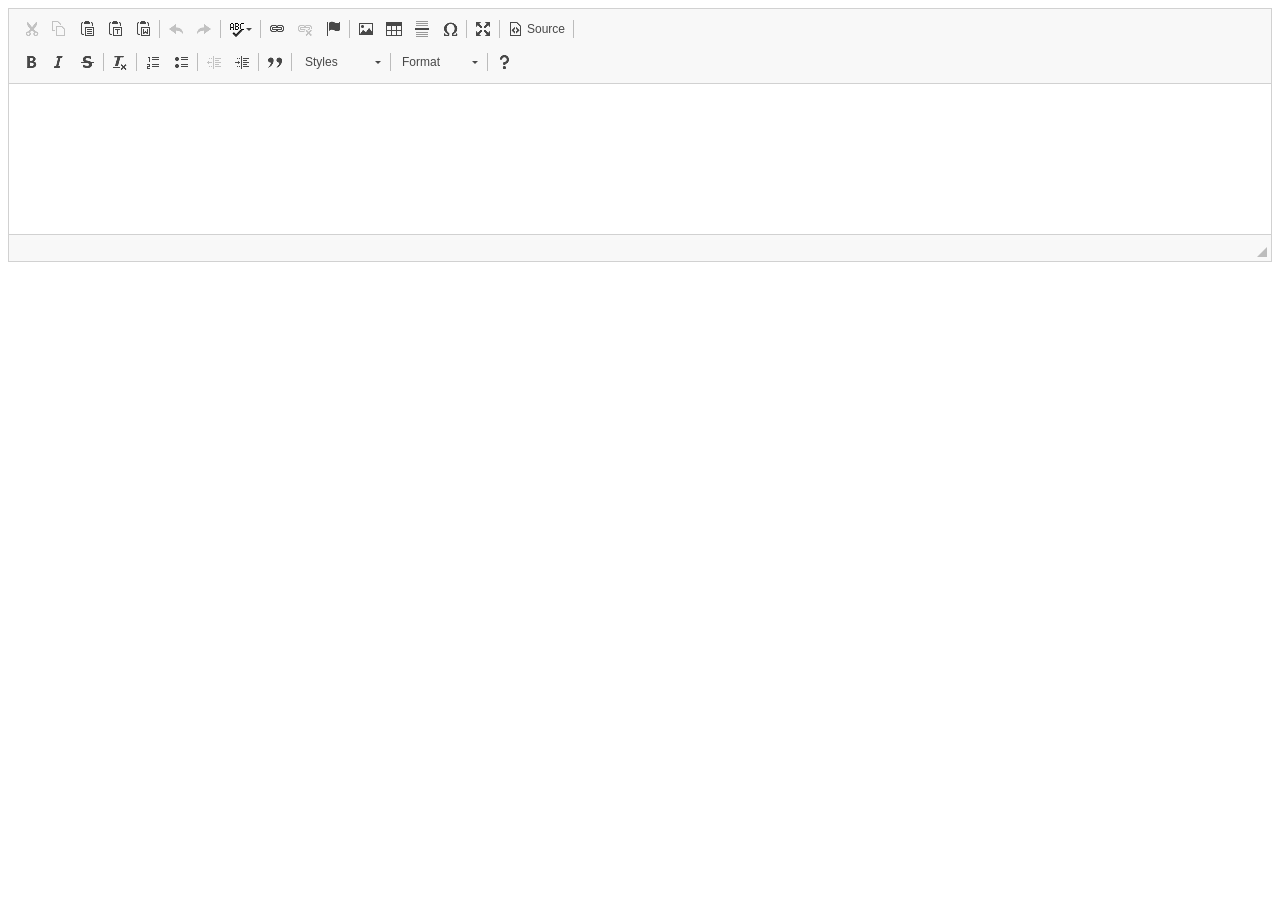
<file: ckeditor/samples/index.html>
<!DOCTYPE html>
<!--
Copyright (c) 2003-2018, CKSource - Frederico Knabben. All rights reserved.
For licensing, see LICENSE.md or https://ckeditor.com/legal/ckeditor-oss-license
-->
<html>
<head>
	<meta charset="utf-8">
	<title>CKEditor Sample</title>
	<script src="../ckeditor.js"></script>
	<script src="js/sample.js"></script>
	
</head>
<body>



<main>
	
	<div class="adjoined-bottom">
		<div class="grid-container">
			<div class="grid-width-100">
				<textarea id="editor">
					
                                </textarea>
			</div>
		</div>
	</div>

	
</main>

<script>
	initSample();
</script>

</body>
</html>
</file>
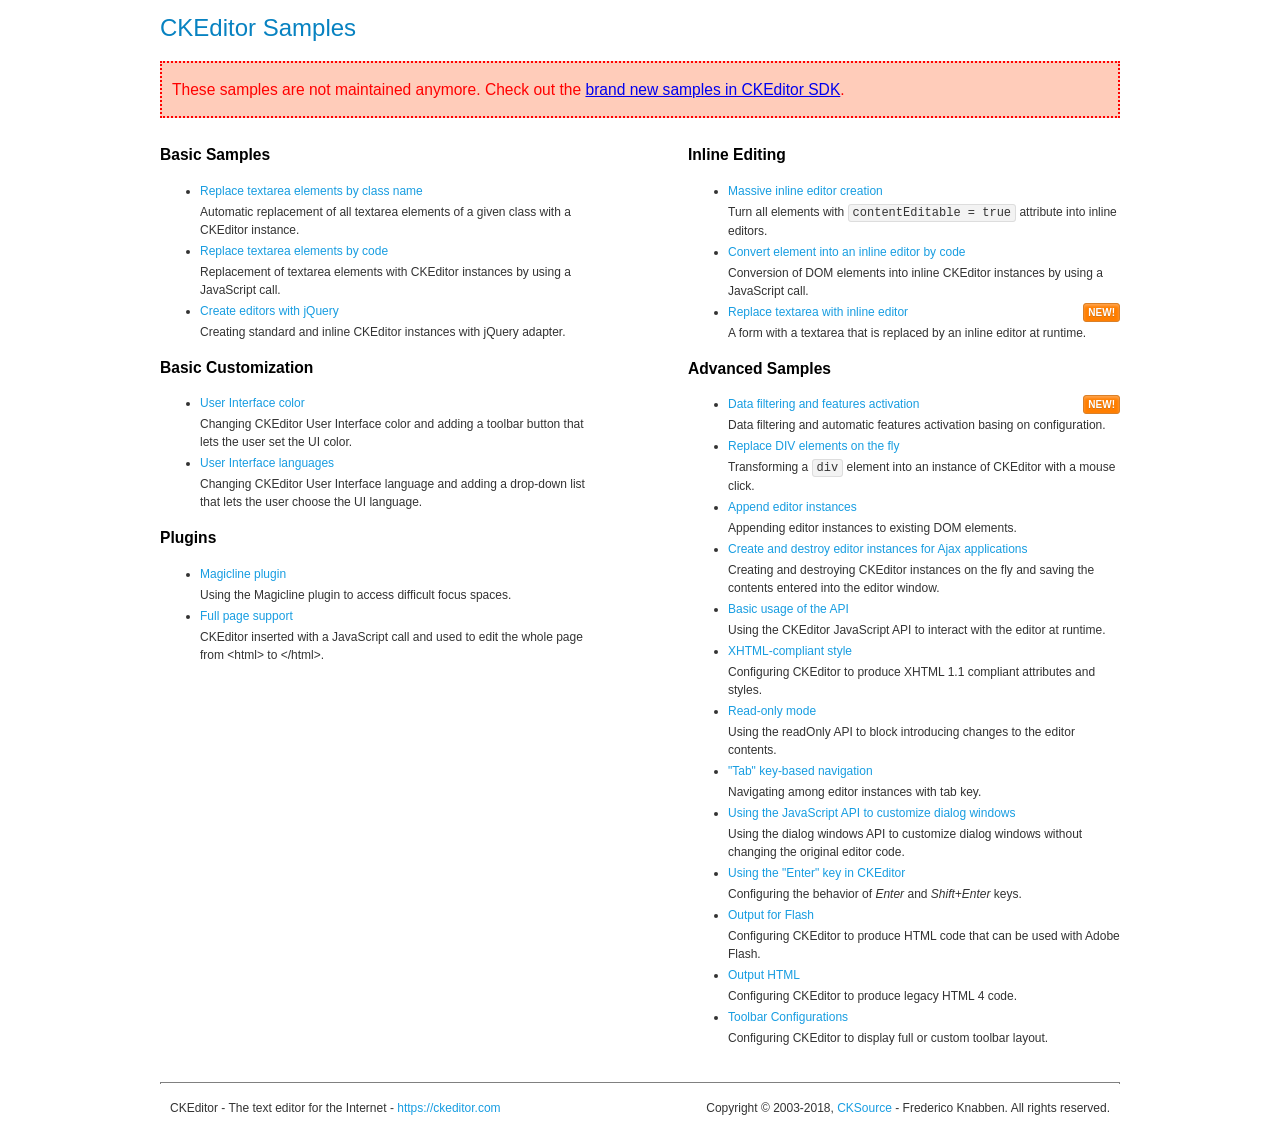
<file: ckeditor/samples/old/index.html>
<!DOCTYPE html>
<!--
Copyright (c) 2003-2018, CKSource - Frederico Knabben. All rights reserved.
For licensing, see LICENSE.md or https://ckeditor.com/legal/ckeditor-oss-license
-->
<html>
<head>
	<meta charset="utf-8">
	<title>CKEditor Samples</title>
	<link rel="stylesheet" href="sample.css">
</head>
<body>
	<h1 class="samples">
		CKEditor Samples
	</h1>
	<div class="warning deprecated">
		These samples are not maintained anymore. Check out the <a href="https://sdk.ckeditor.com/">brand new samples in CKEditor SDK</a>.
	</div>
	<div class="twoColumns">
		<div class="twoColumnsLeft">
			<h2 class="samples">
				Basic Samples
			</h2>
			<dl class="samples">
				<dt><a class="samples" href="replacebyclass.html">Replace textarea elements by class name</a></dt>
				<dd>Automatic replacement of all textarea elements of a given class with a CKEditor instance.</dd>

				<dt><a class="samples" href="replacebycode.html">Replace textarea elements by code</a></dt>
				<dd>Replacement of textarea elements with CKEditor instances by using a JavaScript call.</dd>

				<dt><a class="samples" href="jquery.html">Create editors with jQuery</a></dt>
				<dd>Creating standard and inline CKEditor instances with jQuery adapter.</dd>
			</dl>

			<h2 class="samples">
				Basic Customization
			</h2>
			<dl class="samples">
				<dt><a class="samples" href="uicolor.html">User Interface color</a></dt>
				<dd>Changing CKEditor User Interface color and adding a toolbar button that lets the user set the UI color.</dd>

				<dt><a class="samples" href="uilanguages.html">User Interface languages</a></dt>
				<dd>Changing CKEditor User Interface language and adding a drop-down list that lets the user choose the UI language.</dd>
			</dl>


			<h2 class="samples">Plugins</h2>
<dl class="samples">
<dt><a class="samples" href="magicline/magicline.html">Magicline plugin</a></dt>
<dd>Using the Magicline plugin to access difficult focus spaces.</dd>

<dt><a class="samples" href="wysiwygarea/fullpage.html">Full page support</a></dt>
<dd>CKEditor inserted with a JavaScript call and used to edit the whole page from &lt;html&gt; to &lt;/html&gt;.</dd>
</dl>
		</div>
		<div class="twoColumnsRight">
			<h2 class="samples">
				Inline Editing
			</h2>
			<dl class="samples">
				<dt><a class="samples" href="inlineall.html">Massive inline editor creation</a></dt>
				<dd>Turn all elements with <code>contentEditable = true</code> attribute into inline editors.</dd>

				<dt><a class="samples" href="inlinebycode.html">Convert element into an inline editor by code</a></dt>
				<dd>Conversion of DOM elements into inline CKEditor instances by using a JavaScript call.</dd>

				<dt><a class="samples" href="inlinetextarea.html">Replace textarea with inline editor</a> <span class="new">New!</span></dt>
				<dd>A form with a textarea that is replaced by an inline editor at runtime.</dd>

				
			</dl>

			<h2 class="samples">
				Advanced Samples
			</h2>
			<dl class="samples">
				<dt><a class="samples" href="datafiltering.html">Data filtering and features activation</a> <span class="new">New!</span></dt>
				<dd>Data filtering and automatic features activation basing on configuration.</dd>

				<dt><a class="samples" href="divreplace.html">Replace DIV elements on the fly</a></dt>
				<dd>Transforming a <code>div</code> element into an instance of CKEditor with a mouse click.</dd>

				<dt><a class="samples" href="appendto.html">Append editor instances</a></dt>
				<dd>Appending editor instances to existing DOM elements.</dd>

				<dt><a class="samples" href="ajax.html">Create and destroy editor instances for Ajax applications</a></dt>
				<dd>Creating and destroying CKEditor instances on the fly and saving the contents entered into the editor window.</dd>

				<dt><a class="samples" href="api.html">Basic usage of the API</a></dt>
				<dd>Using the CKEditor JavaScript API to interact with the editor at runtime.</dd>

				<dt><a class="samples" href="xhtmlstyle.html">XHTML-compliant style</a></dt>
				<dd>Configuring CKEditor to produce XHTML 1.1 compliant attributes and styles.</dd>

				<dt><a class="samples" href="readonly.html">Read-only mode</a></dt>
				<dd>Using the readOnly API to block introducing changes to the editor contents.</dd>

				<dt><a class="samples" href="tabindex.html">"Tab" key-based navigation</a></dt>
				<dd>Navigating among editor instances with tab key.</dd>


				
<dt><a class="samples" href="dialog/dialog.html">Using the JavaScript API to customize dialog windows</a></dt>
<dd>Using the dialog windows API to customize dialog windows without changing the original editor code.</dd>

<dt><a class="samples" href="enterkey/enterkey.html">Using the &quot;Enter&quot; key in CKEditor</a></dt>
<dd>Configuring the behavior of <em>Enter</em> and <em>Shift+Enter</em> keys.</dd>

<dt><a class="samples" href="htmlwriter/outputforflash.html">Output for Flash</a></dt>
<dd>Configuring CKEditor to produce HTML code that can be used with Adobe Flash.</dd>

<dt><a class="samples" href="htmlwriter/outputhtml.html">Output HTML</a></dt>
<dd>Configuring CKEditor to produce legacy HTML 4 code.</dd>

<dt><a class="samples" href="toolbar/toolbar.html">Toolbar Configurations</a></dt>
<dd>Configuring CKEditor to display full or custom toolbar layout.</dd>

			</dl>
		</div>
	</div>
	<div id="footer">
		<hr>
		<p>
			CKEditor - The text editor for the Internet - <a class="samples" href="https://ckeditor.com/">https://ckeditor.com</a>
		</p>
		<p id="copy">
			Copyright &copy; 2003-2018, <a class="samples" href="https://cksource.com/">CKSource</a> - Frederico Knabben. All rights reserved.
		</p>
	</div>
</body>
</html>
</file>
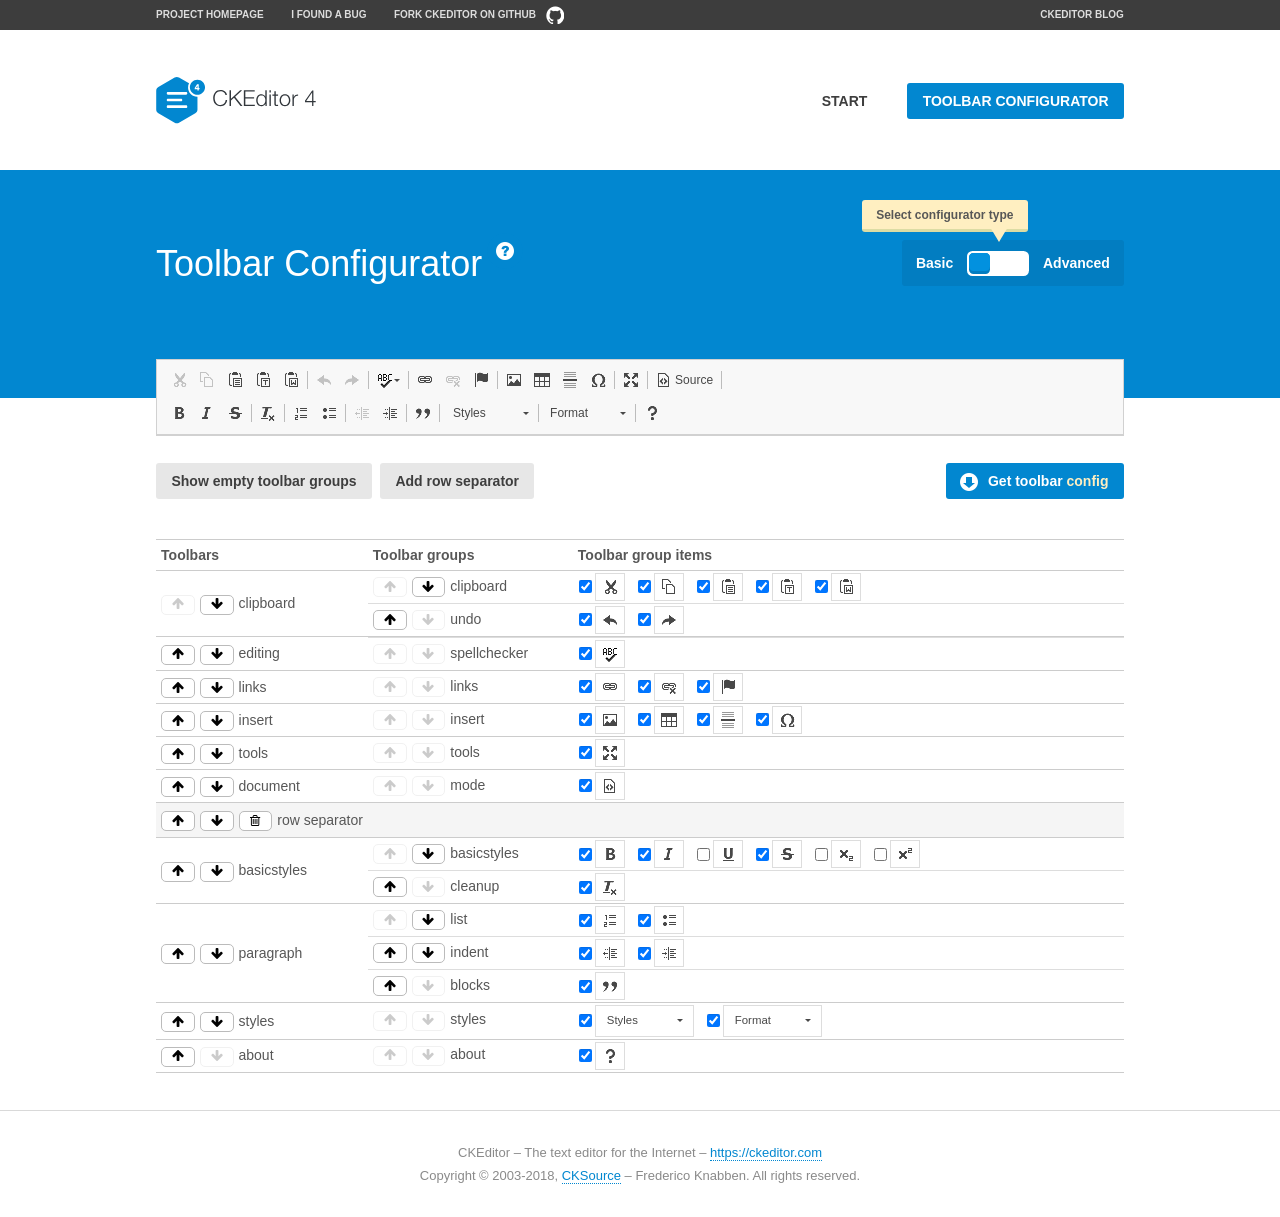
<file: ckeditor/samples/toolbarconfigurator/index.html>
<!DOCTYPE html>
<!--
Copyright (c) 2003-2018, CKSource - Frederico Knabben. All rights reserved.
For licensing, see LICENSE.md or https://ckeditor.com/legal/ckeditor-oss-license
-->
<!--[if IE 8]><html class="ie8"><![endif]-->
<!--[if gt IE 8]><html><![endif]-->
<!--[if !IE]><!--><html><!--<![endif]-->
<head>
	<meta charset="utf-8">
	<title>Toolbar Configurator</title>
	<script src="../../ckeditor.js"></script>
	<script>
		if ( CKEDITOR.env.ie && CKEDITOR.env.version < 9 )
			CKEDITOR.tools.enableHtml5Elements( document );
	</script>
	<link rel="stylesheet" href="lib/codemirror/codemirror.css">
	<link rel="stylesheet" href="lib/codemirror/show-hint.css">
	<link rel="stylesheet" href="lib/codemirror/neo.css">
	<link rel="stylesheet" href="css/fontello.css">
	<link rel="stylesheet" href="../css/samples.css">
</head>
<body id="toolbar">

<nav class="navigation-a">
	<div class="grid-container">
		<ul class="navigation-a-left grid-width-70">
			<li><a href="https://ckeditor.com/ckeditor-4/">Project Homepage</a></li>
			<li><a href="https://github.com/ckeditor/ckeditor-dev/issues">I found a bug</a></li>
			<li><a href="http://github.com/ckeditor/ckeditor-dev" class="icon-pos-right icon-navigation-a-github">Fork CKEditor on GitHub</a></li>
		</ul>
		<ul class="navigation-a-right grid-width-30">
			<li><a href="https://ckeditor.com/blog/">CKEditor Blog</a></li>
		</ul>
	</div>
</nav>

<header class="header-a">
	<div class="grid-container">
		<h1 class="header-a-logo grid-width-30">
			<a href="../index.html"><img src="../img/logo.svg" onerror="this.src='../img/logo.png'; this.onerror=null;" alt="CKEditor Logo"></a>
		</h1>
		<nav class="navigation-b grid-width-70">
			<ul>
				<li><a href="../index.html"  class="button-a">Start</a></li>
				<li><a href="index.html"  class="button-a button-a-background">Toolbar configurator</a></li>
			</ul>
		</nav>
	</div>
</header>

<main>
	<div class="adjoined-top">
		<div class="grid-container">
			<div class="content grid-width-100">
				<div class="grid-container-nested">
					<h1 class="grid-width-60">
						Toolbar Configurator
						<a href="#help-content" type="button" title="Configurator help" id="help" class="button-a button-a-background button-a-no-text icon-pos-left icon-question-mark">Help</a>
					</h1>

					<div class="grid-width-40 grid-switch-magic">
						<div class="switch">
							<span class="balloon-a balloon-a-se">Select configurator type</span>
							<input type="radio" name="radio" data-num="1" id="radio-basic" />
							<input type="radio" name="radio" data-num="2" id="radio-advanced" />
							<label data-for="1" for="radio-basic">Basic</label>
							<span class="switch-inner">
								<span class="handler"></span>
							</span>
							<label data-for="2" for="radio-advanced">Advanced</label>
						</div>
					</div>
				</div>
			</div>
		</div>
	</div>
	<div class="adjoined-bottom">
		<div class="grid-container">
			<div class="grid-width-100">
				<div class="editors-container">
					<div id="editor-basic"></div>
					<div id="editor-advanced"></div>
				</div>
			</div>
		</div>
	</div>

	<div class="grid-container configurator">
		<div class="content grid-width-100">
			<div class="configurator">
				<div>
					<div id="toolbarModifierWrapper"></div>
				</div>
			</div>
		</div>
	</div>

	<div id="help-content">
		<div class="grid-container">
			<div class="grid-width-100">
				<h2>What Am I Doing Here?</h2>

				<div class="grid-container grid-container-nested">
					<div class="basic">
						<div class="grid-width-50">
							<p>Arrange <a href="https://docs.ckeditor.com/ckeditor4/docs/#!/api/CKEDITOR.config-cfg-toolbarGroups">toolbar groups</a>, toggle <a href="https://docs.ckeditor.com/ckeditor4/docs/#!/api/CKEDITOR.config-cfg-removeButtons">button visibility</a> according to your needs and get your toolbar configuration.</p>
							<p>You can replace the content of the <a href="../../config.js"><code>config.js</code></a> file with the generated configuration. If you already set some configuration options you will need to merge both configurations.</p>
						</div>
						<div class="grid-width-50">
							<p>Read more about different ways of <a href="https://docs.ckeditor.com/ckeditor4/docs/#!/guide/dev_configuration">setting configuration</a> and do not forget about <strong>clearing browser cache</strong>.</p>
							<p>Arranging toolbar groups is the recommended way of configuring the toolbar, but if you need more freedom you can use the <a href="#advanced">advanced configurator</a>.</p>
						</div>
					</div>
					<div class="advanced" style="display: none;">
						<div class="grid-width-50">
							<p>With this code editor you can edit your <a href="https://docs.ckeditor.com/ckeditor4/docs/#!/api/CKEDITOR.config-cfg-toolbar">toolbar configuration</a> live.</p>
							<p>You can replace the content of the <a href="../../config.js"><code>config.js</code></a> file with the generated configuration. If you already set some configuration options you will need to merge both configurations.</p>
						</div>
						<div class="grid-width-50">
							<p>Read more about different ways of <a href="https://docs.ckeditor.com/ckeditor4/docs/#!/guide/dev_configuration">setting configuration</a> and do not forget about <strong>clearing browser cache</strong>.</p>
						</div>
					</div>
				</div>

				<p class="grid-container grid-container-nested">
					<button type="button" class="help-content-close grid-width-100 button-a button-a-background">Got it. Let's play!</button>
				</p>
			</div>
		</div>
	</div>
</main>

<footer class="footer-a grid-container">
	<p class="grid-width-100">
		CKEditor &ndash; The text editor for the Internet &ndash; <a class="samples" href="https://ckeditor.com/">https://ckeditor.com</a>
	</p>
	<p class="grid-width-100" id="copy">
		Copyright &copy; 2003-2018, <a class="samples" href="https://cksource.com/">CKSource</a> &ndash; Frederico Knabben. All rights reserved.
	</p>
</footer>

<script src="lib/codemirror/codemirror.js"></script>
<script src="lib/codemirror/javascript.js"></script>
<script src="lib/codemirror/show-hint.js"></script>

<script src="js/fulltoolbareditor.js"></script>
<script src="js/abstracttoolbarmodifier.js"></script>
<script src="js/toolbarmodifier.js"></script>
<script src="js/toolbartextmodifier.js"></script>
<script src="../js/sf.js"></script>

<script>
	( function() {
		'use strict';

		var mode = ( window.location.hash.substr( 1 ) === 'advanced' ) ? 'advanced' : 'basic',
			configuratorSection = CKEDITOR.document.findOne( 'main > .grid-container.configurator' ),
			basicInstruction = CKEDITOR.document.findOne( '#help-content .basic' ),
			advancedInstruction = CKEDITOR.document.findOne( '#help-content .advanced' ),

			// Configurator mode switcher.
			modeSwitchBasic = CKEDITOR.document.getById( 'radio-basic' ),
			modeSwitchAdvanced = CKEDITOR.document.getById( 'radio-advanced' );

		// Initial setup
		function updateSwitcher() {
			if ( mode === 'advanced' ) {
				modeSwitchAdvanced.$.checked = true;
			} else {
				modeSwitchBasic.$.checked = true;
			}
		}

		updateSwitcher();

		CKEDITOR.document.getWindow().on( 'hashchange', function( e ) {
			var hash = window.location.hash.substr( 1 );
			if ( !( hash === 'advanced' || hash === 'basic' ) ) {
				return;
			}
			mode = hash;
			onToolbarsDone( mode );
		} );

		CKEDITOR.document.getWindow().on( 'resize', function() {
			updateToolbar( ( mode === 'basic' ? toolbarModifier : toolbarTextModifier )[ 'editorInstance' ] );
		} );

		function onRefresh( modifier ) {
			modifier = modifier || this;

			if ( mode === 'basic' && modifier instanceof ToolbarConfigurator.ToolbarTextModifier ) {
				return;
			}

			// CodeMirror container becomes visible, so we need to refresh and to avoid rendering problems.
			if ( mode === 'advanced' && modifier instanceof ToolbarConfigurator.ToolbarTextModifier ) {
				modifier.codeContainer.refresh();
			}

			updateToolbar( modifier.editorInstance );
		}

		function updateToolbar( editor ) {
			var editorContainer = editor.container;

			// Not always editor is loaded.
			if ( !editorContainer ) {
				return;
			}

			var displayStyle = editorContainer.getStyle( 'display' );

			editorContainer.setStyle( 'display', 'block' );

			var newHeight = editorContainer.getSize( 'height' );

			var newMarginTop = parseInt( editorContainer.getComputedStyle( 'margin-top' ), 10 );
			newMarginTop = ( isNaN( newMarginTop ) ? 0 : Number( newMarginTop ) );

			var newMarginBottom = parseInt( editorContainer.getComputedStyle( 'margin-bottom' ), 10 );
			newMarginBottom = ( isNaN( newMarginBottom ) ? 0 : Number( newMarginBottom ) );

			var result = newHeight + newMarginTop + newMarginBottom;

			editorContainer.setStyle( 'display', displayStyle );

			editor.container.getAscendant( 'div' ).setStyle( 'height', result + 'px' );
		}

		var toolbarModifier = new ToolbarConfigurator.ToolbarModifier( 'editor-basic' );

		var done = 0;
		toolbarModifier.init( onToolbarInit );
		toolbarModifier.onRefresh = onRefresh;

		CKEDITOR.document.getById( 'toolbarModifierWrapper' ).append( toolbarModifier.mainContainer );

		var toolbarTextModifier = new ToolbarConfigurator.ToolbarTextModifier( 'editor-advanced' );
		toolbarTextModifier.init( onToolbarInit );
		toolbarTextModifier.onRefresh = onRefresh;

		function onToolbarInit() {
			if ( ++done === 2 ) {
				onToolbarsDone();

				positionSticky.watch( CKEDITOR.document.findOne( '.toolbar' ), function() {
					return mode === 'advanced';
				} );
			}
		}

		function onToolbarsDone() {
			if ( mode === 'basic' ) {
				toggleModeBasic( false );
			} else {
				toggleModeAdvanced( false );
			}

			updateSwitcher();

			setTimeout( function() {
				CKEDITOR.document.findOne( '.editors-container' ).addClass( 'active' );
				CKEDITOR.document.findOne( '#toolbarModifierWrapper' ).addClass( 'active' );
			}, 200 );
		}

		CKEDITOR.document.getById( 'toolbarModifierWrapper' ).append( toolbarTextModifier.mainContainer );

		function toogleModeSwitch( onElement, offElement, onModifier, offModifier ) {
			onElement.addClass( 'fancy-button-active' );
			offElement.removeClass( 'fancy-button-active' );

			onModifier.showUI();
			offModifier.hideUI();
		}

		function toggleModeBasic( callOnRefresh ) {
			callOnRefresh = ( callOnRefresh !== false );
			mode = 'basic';
			window.location.hash = '#basic';
			toogleModeSwitch( modeSwitchBasic, modeSwitchAdvanced, toolbarModifier, toolbarTextModifier );

			configuratorSection.removeClass( 'freed-width' );
			basicInstruction.show();
			advancedInstruction.hide();

			callOnRefresh && onRefresh( toolbarModifier );
		}

		function toggleModeAdvanced( callOnRefresh ) {
			callOnRefresh = ( callOnRefresh !== false );
			mode = 'advanced';
			window.location.hash = '#advanced';
			toogleModeSwitch( modeSwitchAdvanced, modeSwitchBasic, toolbarTextModifier, toolbarModifier );

			configuratorSection.addClass( 'freed-width' );
			advancedInstruction.show();
			basicInstruction.hide();

			callOnRefresh && onRefresh( toolbarTextModifier );
		}

		modeSwitchBasic.on( 'click', toggleModeBasic );
		modeSwitchAdvanced.on( 'click', toggleModeAdvanced );

		//
		// Position:sticky for the toolbar.
		//

		// Will make elements behave like they were styled with position:sticky.
		var positionSticky = {
			// Store object: {
			// 		element: CKEDITOR.dom.element, // Element which will float.
			// 		placeholder: CKEDITOR.dom.element, // Placeholder which is place to prevent page bounce.
			// 		isFixed: boolean // Whether element float now.
			// }
			watched: [],

			active: [],

			staticContainer: null,

			init: function() {
				var element = CKEDITOR.dom.element.createFromHtml(
					'<div class="staticContainer">' +
						'<div class="grid-container" >' +
							'<div class="grid-width-100">' +
								'<div class="inner"></div>' +
							'</div>' +
						'</div>' +
					'</div>' );

				this.staticContainer = element.findOne( '.inner' );

				CKEDITOR.document.getBody().append( element );
			},

			watch: function( element, preventFunc ) {
				this.watched.push( {
					element: element,
					placeholder: new CKEDITOR.dom.element( 'div' ),
					isFixed: false,
					preventFunc: preventFunc
				} );
			},

			checkAll: function() {
				for ( var i = 0; i < this.watched.length; i++ ) {
					this.check( this.watched[ i ] );
				}
			},

			check: function( element ) {
				var isFixed = element.isFixed;
				var shouldBeFixed = this.shouldBeFixed( element );

				// Nothing to be done.
				if ( isFixed === shouldBeFixed ) {
					return;
				}

				var placeholder = element.placeholder;

				if ( isFixed ) {
					// Unfixing.

					element.element.insertBefore( placeholder );
					placeholder.remove();

					element.element.removeStyle( 'margin' );

					this.active.splice( CKEDITOR.tools.indexOf( this.active, element ), 1 );

				} else {
					// Fixing.
					placeholder.setStyle( 'width', element.element.getSize( 'width' ) + 'px' );
					placeholder.setStyle( 'height', element.element.getSize( 'height' ) + 'px' );
					placeholder.setStyle( 'margin-bottom', element.element.getComputedStyle( 'margin-bottom' ) );
					placeholder.setStyle( 'display', element.element.getComputedStyle( 'display' ) );
					placeholder.insertAfter( element.element );

					this.staticContainer.append( element.element );

					this.active.push( element );
				}

				element.isFixed = !element.isFixed;
			},

			shouldBeFixed: function( element ) {
				if ( element.preventFunc && element.preventFunc() ) {
					return false;
				}

				// If element is already fixed we are checking it's placeholder.
				var related = ( element.isFixed ? element.placeholder : element.element ),
					clientRect = related.$.getBoundingClientRect(),
					staticHeight = this.staticContainer.getSize('height' ),
					elemHeight = element.element.getSize( 'height' );

				if ( element.isFixed ) {
					return ( clientRect.top + elemHeight < staticHeight );
				} else {
					return ( clientRect.top < staticHeight );
				}
			}
		};

		positionSticky.init();

		CKEDITOR.document.getWindow().on( 'scroll',
			new CKEDITOR.tools.eventsBuffer( 100, positionSticky.checkAll, positionSticky ).input
		);

		// Make the toolbar sticky.
		positionSticky.watch( CKEDITOR.document.findOne( '.editors-container' ) );

		// Help button and help-content.
		( function() {
			var helpButton = CKEDITOR.document.getById( 'help' ),
				helpContent = CKEDITOR.document.getById( 'help-content' );

			// Don't show help button on IE8 because it's unsupported by Pico Modal.
			if ( CKEDITOR.env.ie && CKEDITOR.env.version == 8 ) {
				helpButton.hide();
			} else {
				// Display help modal when the button is clicked.
				helpButton.on( 'click', function( evt ) {
					SF.modal( {
						// Clone modal content from DOM.
						content: helpContent.getHtml(),

						afterCreate: function( modal ) {
							// Enable modal content button to close the modal.
							new CKEDITOR.dom.element( modal.modalElem() ).findOne( '.help-content-close' ).once( 'click', modal.close );
						}
					} ).show();
				} );
			}
		} )();
	} )();
</script>
</body>
</html>
</file>
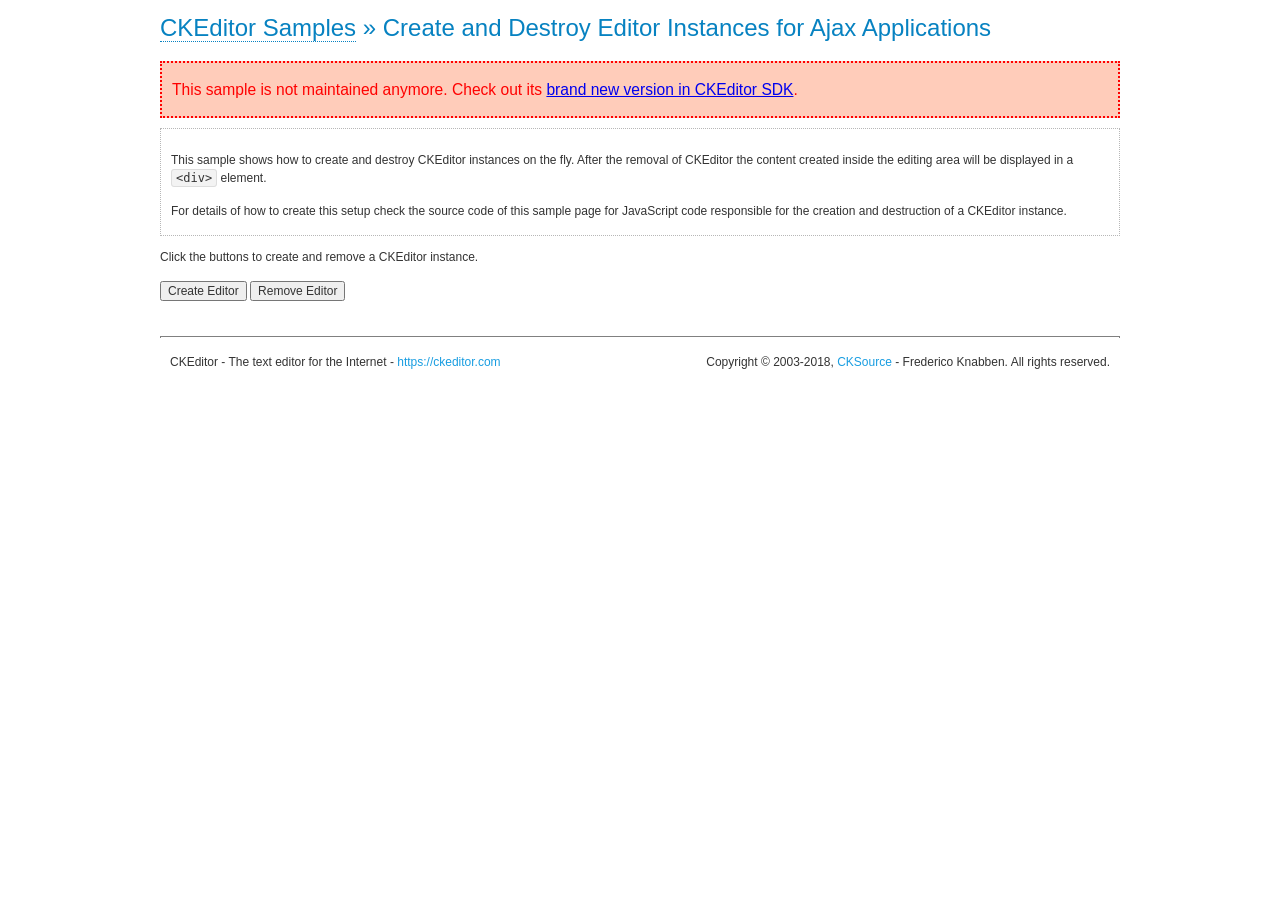
<file: ckeditor/samples/old/ajax.html>
<!DOCTYPE html>
<!--
Copyright (c) 2003-2018, CKSource - Frederico Knabben. All rights reserved.
For licensing, see LICENSE.md or https://ckeditor.com/legal/ckeditor-oss-license
-->
<html>
<head>
	<meta charset="utf-8">
	<title>Ajax &mdash; CKEditor Sample</title>
	<script src="../../ckeditor.js"></script>
	<link rel="stylesheet" href="sample.css">
	<script>

		var editor, html = '';

		function createEditor() {
			if ( editor )
				return;

			// Create a new editor inside the <div id="editor">, setting its value to html
			var config = {};
			editor = CKEDITOR.appendTo( 'editor', config, html );
		}

		function removeEditor() {
			if ( !editor )
				return;

			// Retrieve the editor contents. In an Ajax application, this data would be
			// sent to the server or used in any other way.
			document.getElementById( 'editorcontents' ).innerHTML = html = editor.getData();
			document.getElementById( 'contents' ).style.display = '';

			// Destroy the editor.
			editor.destroy();
			editor = null;
		}

	</script>
</head>
<body>
	<h1 class="samples">
		<a href="index.html">CKEditor Samples</a> &raquo; Create and Destroy Editor Instances for Ajax Applications
	</h1>
	<div class="warning deprecated">
		This sample is not maintained anymore. Check out its <a href="https://sdk.ckeditor.com/samples/saveajax.html">brand new version in CKEditor SDK</a>.
	</div>
	<div class="description">
		<p>
			This sample shows how to create and destroy CKEditor instances on the fly. After the removal of CKEditor the content created inside the editing
			area will be displayed in a <code>&lt;div&gt;</code> element.
		</p>
		<p>
			For details of how to create this setup check the source code of this sample page
			for JavaScript code responsible for the creation and destruction of a CKEditor instance.
		</p>
	</div>
	<p>Click the buttons to create and remove a CKEditor instance.</p>
	<p>
		<input onclick="createEditor();" type="button" value="Create Editor">
		<input onclick="removeEditor();" type="button" value="Remove Editor">
	</p>
	<!-- This div will hold the editor. -->
	<div id="editor">
	</div>
	<div id="contents" style="display: none">
		<p>
			Edited Contents:
		</p>
		<!-- This div will be used to display the editor contents. -->
		<div id="editorcontents">
		</div>
	</div>
	<div id="footer">
		<hr>
		<p>
			CKEditor - The text editor for the Internet - <a class="samples" href="https://ckeditor.com/">https://ckeditor.com</a>
		</p>
		<p id="copy">
			Copyright &copy; 2003-2018, <a class="samples" href="https://cksource.com/">CKSource</a> - Frederico
			Knabben. All rights reserved.
		</p>
	</div>
</body>
</html>
</file>
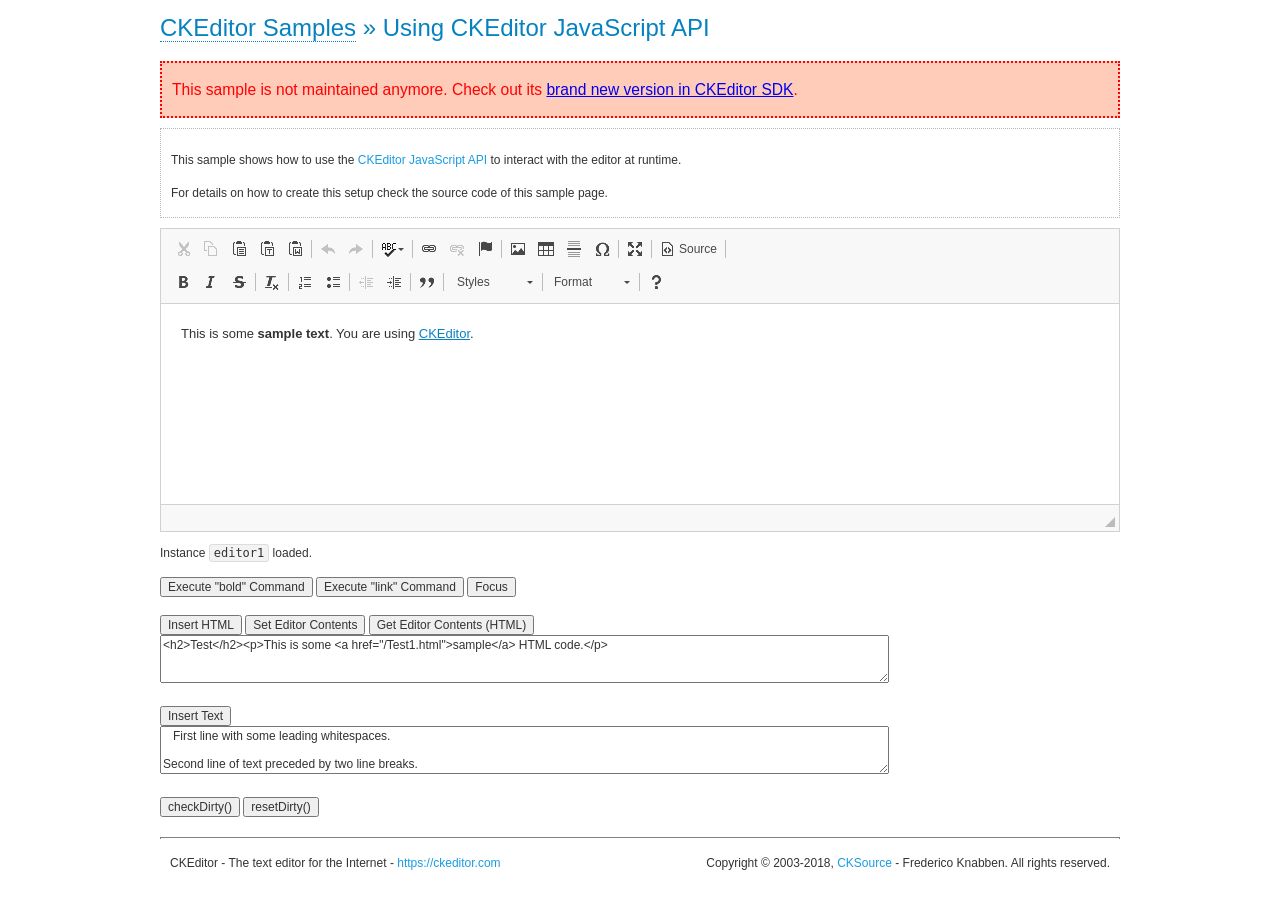
<file: ckeditor/samples/old/api.html>
<!DOCTYPE html>
<!--
Copyright (c) 2003-2018, CKSource - Frederico Knabben. All rights reserved.
For licensing, see LICENSE.md or https://ckeditor.com/legal/ckeditor-oss-license
-->
<html>
<head>
	<meta charset="utf-8">
	<title>API Usage &mdash; CKEditor Sample</title>
	<script src="../../ckeditor.js"></script>
	<link href="sample.css" rel="stylesheet">
	<script>

// The instanceReady event is fired, when an instance of CKEditor has finished
// its initialization.
CKEDITOR.on( 'instanceReady', function( ev ) {
	// Show the editor name and description in the browser status bar.
	document.getElementById( 'eMessage' ).innerHTML = 'Instance <code>' + ev.editor.name + '<\/code> loaded.';

	// Show this sample buttons.
	document.getElementById( 'eButtons' ).style.display = 'block';
});

function InsertHTML() {
	// Get the editor instance that we want to interact with.
	var editor = CKEDITOR.instances.editor1;
	var value = document.getElementById( 'htmlArea' ).value;

	// Check the active editing mode.
	if ( editor.mode == 'wysiwyg' )
	{
		// Insert HTML code.
		// https://docs.ckeditor.com/ckeditor4/docs/#!/api/CKEDITOR.editor-method-insertHtml
		editor.insertHtml( value );
	}
	else
		alert( 'You must be in WYSIWYG mode!' );
}

function InsertText() {
	// Get the editor instance that we want to interact with.
	var editor = CKEDITOR.instances.editor1;
	var value = document.getElementById( 'txtArea' ).value;

	// Check the active editing mode.
	if ( editor.mode == 'wysiwyg' )
	{
		// Insert as plain text.
		// https://docs.ckeditor.com/ckeditor4/docs/#!/api/CKEDITOR.editor-method-insertText
		editor.insertText( value );
	}
	else
		alert( 'You must be in WYSIWYG mode!' );
}

function SetContents() {
	// Get the editor instance that we want to interact with.
	var editor = CKEDITOR.instances.editor1;
	var value = document.getElementById( 'htmlArea' ).value;

	// Set editor contents (replace current contents).
	// https://docs.ckeditor.com/ckeditor4/docs/#!/api/CKEDITOR.editor-method-setData
	editor.setData( value );
}

function GetContents() {
	// Get the editor instance that you want to interact with.
	var editor = CKEDITOR.instances.editor1;

	// Get editor contents
	// https://docs.ckeditor.com/ckeditor4/docs/#!/api/CKEDITOR.editor-method-getData
	alert( editor.getData() );
}

function ExecuteCommand( commandName ) {
	// Get the editor instance that we want to interact with.
	var editor = CKEDITOR.instances.editor1;

	// Check the active editing mode.
	if ( editor.mode == 'wysiwyg' )
	{
		// Execute the command.
		// https://docs.ckeditor.com/ckeditor4/docs/#!/api/CKEDITOR.editor-method-execCommand
		editor.execCommand( commandName );
	}
	else
		alert( 'You must be in WYSIWYG mode!' );
}

function CheckDirty() {
	// Get the editor instance that we want to interact with.
	var editor = CKEDITOR.instances.editor1;
	// Checks whether the current editor contents present changes when compared
	// to the contents loaded into the editor at startup
	// https://docs.ckeditor.com/ckeditor4/docs/#!/api/CKEDITOR.editor-method-checkDirty
	alert( editor.checkDirty() );
}

function ResetDirty() {
	// Get the editor instance that we want to interact with.
	var editor = CKEDITOR.instances.editor1;
	// Resets the "dirty state" of the editor (see CheckDirty())
	// https://docs.ckeditor.com/ckeditor4/docs/#!/api/CKEDITOR.editor-method-resetDirty
	editor.resetDirty();
	alert( 'The "IsDirty" status has been reset' );
}

function Focus() {
	CKEDITOR.instances.editor1.focus();
}

function onFocus() {
	document.getElementById( 'eMessage' ).innerHTML = '<b>' + this.name + ' is focused </b>';
}

function onBlur() {
	document.getElementById( 'eMessage' ).innerHTML = this.name + ' lost focus';
}

	</script>

</head>
<body>
	<h1 class="samples">
		<a href="index.html">CKEditor Samples</a> &raquo; Using CKEditor JavaScript API
	</h1>
	<div class="warning deprecated">
		This sample is not maintained anymore. Check out its <a href="https://sdk.ckeditor.com/samples/api.html">brand new version in CKEditor SDK</a>.
	</div>
	<div class="description">
	<p>
		This sample shows how to use the
		<a class="samples" href="https://docs.ckeditor.com/ckeditor4/docs/#!/api/CKEDITOR.editor">CKEditor JavaScript API</a>
		to interact with the editor at runtime.
	</p>
	<p>
		For details on how to create this setup check the source code of this sample page.
	</p>
	</div>

	<!-- This <div> holds alert messages to be display in the sample page. -->
	<div id="alerts">
		<noscript>
			<p>
				<strong>CKEditor requires JavaScript to run</strong>. In a browser with no JavaScript
				support, like yours, you should still see the contents (HTML data) and you should
				be able to edit it normally, without a rich editor interface.
			</p>
		</noscript>
	</div>
	<form action="../../../samples/sample_posteddata.php" method="post">
		<textarea cols="100" id="editor1" name="editor1" rows="10">&lt;p&gt;This is some &lt;strong&gt;sample text&lt;/strong&gt;. You are using &lt;a href="https://ckeditor.com/"&gt;CKEditor&lt;/a&gt;.&lt;/p&gt;</textarea>

		<script>
			// Replace the <textarea id="editor1"> with an CKEditor instance.
			CKEDITOR.replace( 'editor1', {
				on: {
					focus: onFocus,
					blur: onBlur,

					// Check for availability of corresponding plugins.
					pluginsLoaded: function( evt ) {
						var doc = CKEDITOR.document, ed = evt.editor;
						if ( !ed.getCommand( 'bold' ) )
							doc.getById( 'exec-bold' ).hide();
						if ( !ed.getCommand( 'link' ) )
							doc.getById( 'exec-link' ).hide();
					}
				}
			});
		</script>

		<p id="eMessage">
		</p>

		<div id="eButtons" style="display: none">
			<input id="exec-bold" onclick="ExecuteCommand('bold');" type="button" value="Execute &quot;bold&quot; Command">
			<input id="exec-link" onclick="ExecuteCommand('link');" type="button" value="Execute &quot;link&quot; Command">
			<input onclick="Focus();" type="button" value="Focus">
			<br><br>
			<input onclick="InsertHTML();" type="button" value="Insert HTML">
			<input onclick="SetContents();" type="button" value="Set Editor Contents">
			<input onclick="GetContents();" type="button" value="Get Editor Contents (HTML)">
			<br>
			<textarea cols="100" id="htmlArea" rows="3">&lt;h2&gt;Test&lt;/h2&gt;&lt;p&gt;This is some &lt;a href="/Test1.html"&gt;sample&lt;/a&gt; HTML code.&lt;/p&gt;</textarea>
			<br>
			<br>
			<input onclick="InsertText();" type="button" value="Insert Text">
			<br>
			<textarea cols="100" id="txtArea" rows="3">   First line with some leading whitespaces.

Second line of text preceded by two line breaks.</textarea>
			<br>
			<br>
			<input onclick="CheckDirty();" type="button" value="checkDirty()">
			<input onclick="ResetDirty();" type="button" value="resetDirty()">
		</div>
	</form>
	<div id="footer">
		<hr>
		<p>
			CKEditor - The text editor for the Internet - <a class="samples" href="https://ckeditor.com/">https://ckeditor.com</a>
		</p>
		<p id="copy">
			Copyright &copy; 2003-2018, <a class="samples" href="https://cksource.com/">CKSource</a> - Frederico
			Knabben. All rights reserved.
		</p>
	</div>
</body>
</html>
</file>
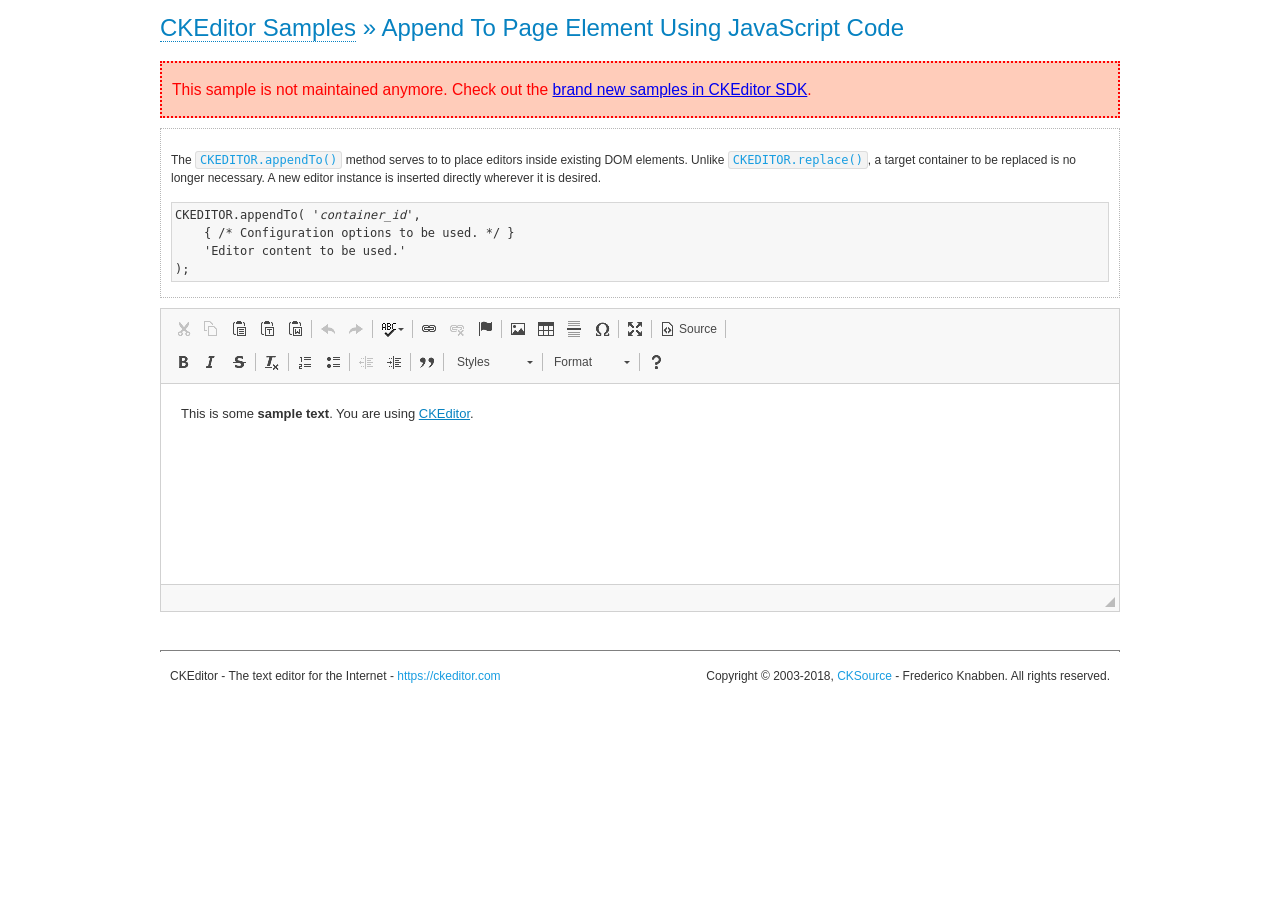
<file: ckeditor/samples/old/appendto.html>
<!DOCTYPE html>
<!--
Copyright (c) 2003-2018, CKSource - Frederico Knabben. All rights reserved.
For licensing, see LICENSE.md or https://ckeditor.com/legal/ckeditor-oss-license
-->
<html>
<head>
	<meta charset="utf-8">
	<title>Append To Page Element Using JavaScript Code &mdash; CKEditor Sample</title>
	<script src="../../ckeditor.js"></script>
	<link rel="stylesheet" href="sample.css">
</head>
<body>
	<h1 class="samples">
		<a href="index.html">CKEditor Samples</a> &raquo; Append To Page Element Using JavaScript Code
	</h1>
	<div class="warning deprecated">
		This sample is not maintained anymore. Check out the <a href="https://sdk.ckeditor.com/">brand new samples in CKEditor SDK</a>.
	</div>
	<div id="section1">
		<div class="description">
			<p>
				The <code><a class="samples" href="https://docs.ckeditor.com/ckeditor4/docs/#!/api/CKEDITOR-method-appendTo">CKEDITOR.appendTo()</a></code> method serves to to place editors inside existing DOM elements. Unlike <code><a class="samples" href="https://docs.ckeditor.com/ckeditor4/docs/#!/api/CKEDITOR-method-replace">CKEDITOR.replace()</a></code>,
				a target container to be replaced is no longer necessary. A new editor
				instance is inserted directly wherever it is desired.
			</p>
<pre class="samples">CKEDITOR.appendTo( '<em>container_id</em>',
	{ /* Configuration options to be used. */ }
	'Editor content to be used.'
);</pre>
		</div>
		<script>

			// This call can be placed at any point after the
			// DOM element to append CKEditor to or inside the <head><script>
			// in a window.onload event handler.

			// Append a CKEditor instance using the default configuration and the
			// provided content to the <div> element of ID "section1".
			CKEDITOR.appendTo( 'section1',
				null,
				'<p>This is some <strong>sample text</strong>. You are using <a href="https://ckeditor.com/">CKEditor</a>.</p>'
			);

		</script>
	</div>
	<br>
	<div id="footer">
		<hr>
		<p>
			CKEditor - The text editor for the Internet - <a class="samples" href="https://ckeditor.com/">https://ckeditor.com</a>
		</p>
		<p id="copy">
			Copyright &copy; 2003-2018, <a class="samples" href="https://cksource.com/">CKSource</a> - Frederico
			Knabben. All rights reserved.
		</p>
	</div>
</body>
</html>
</file>
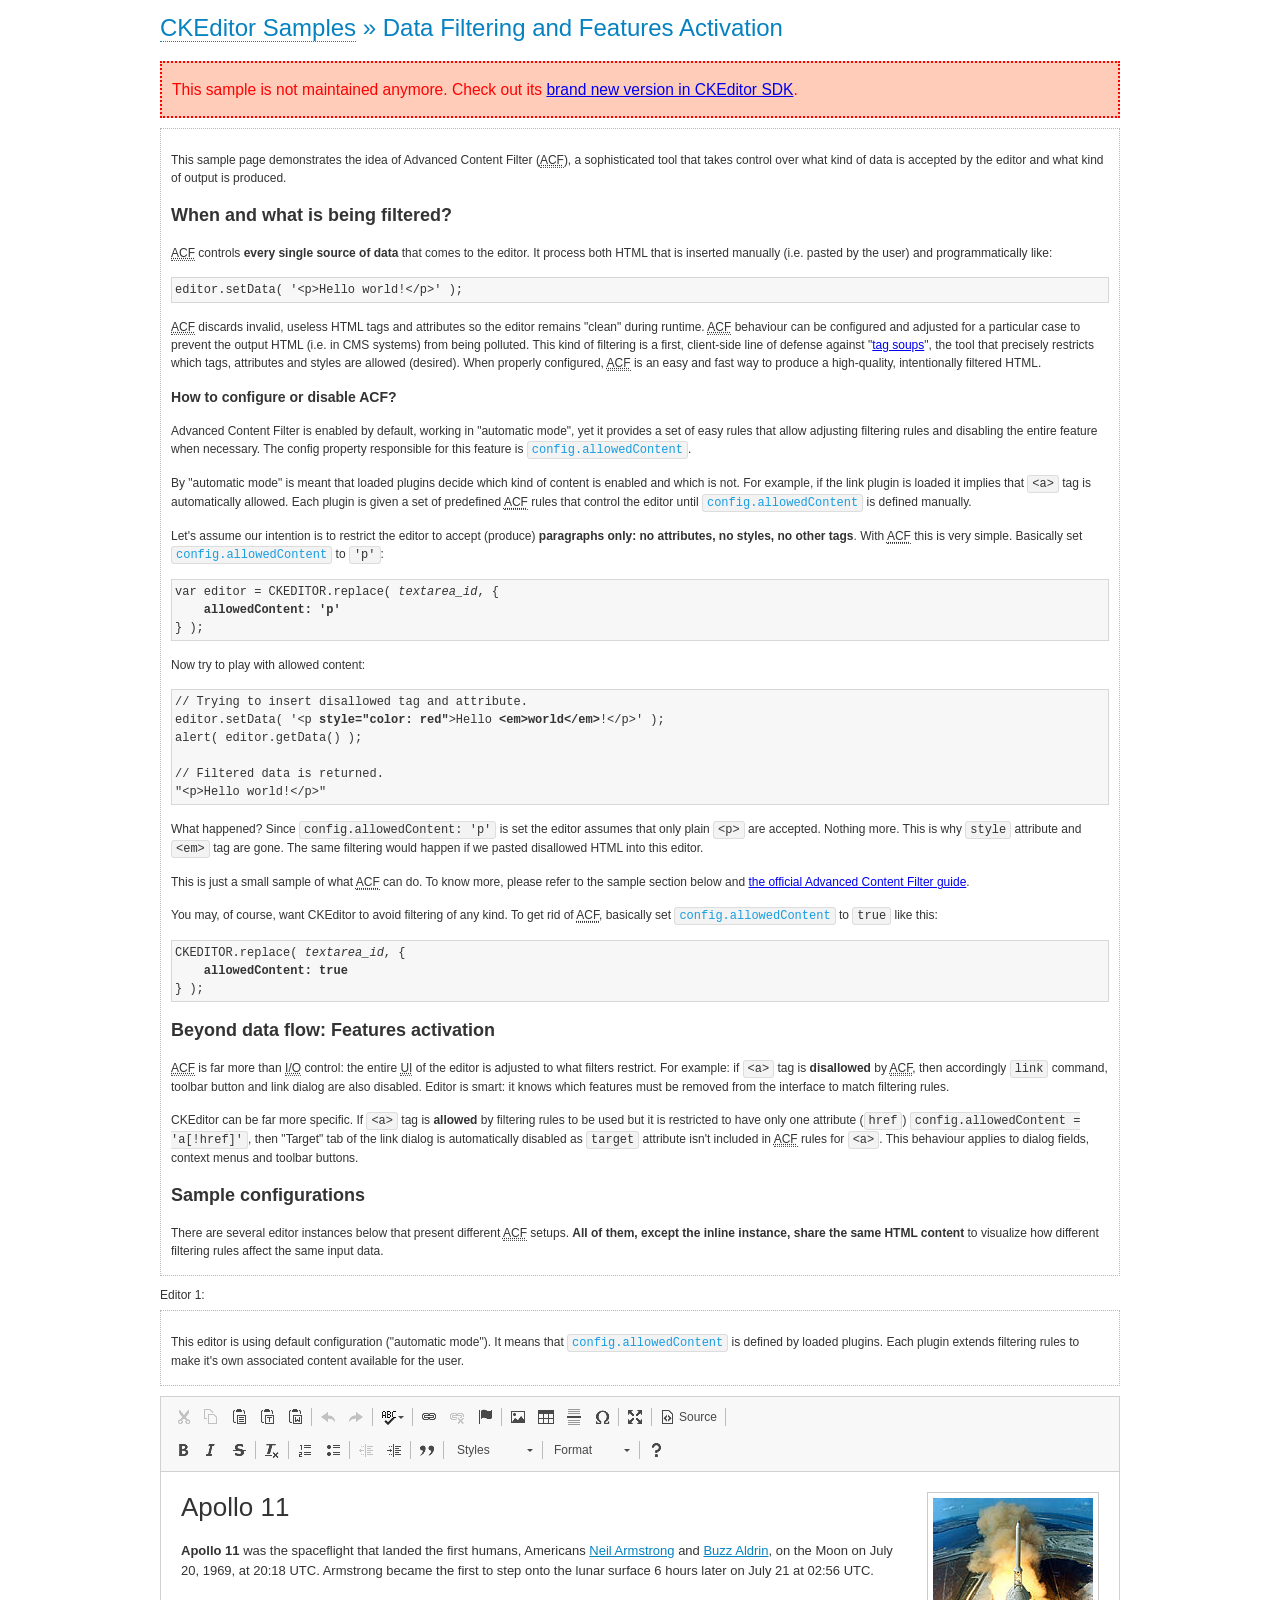
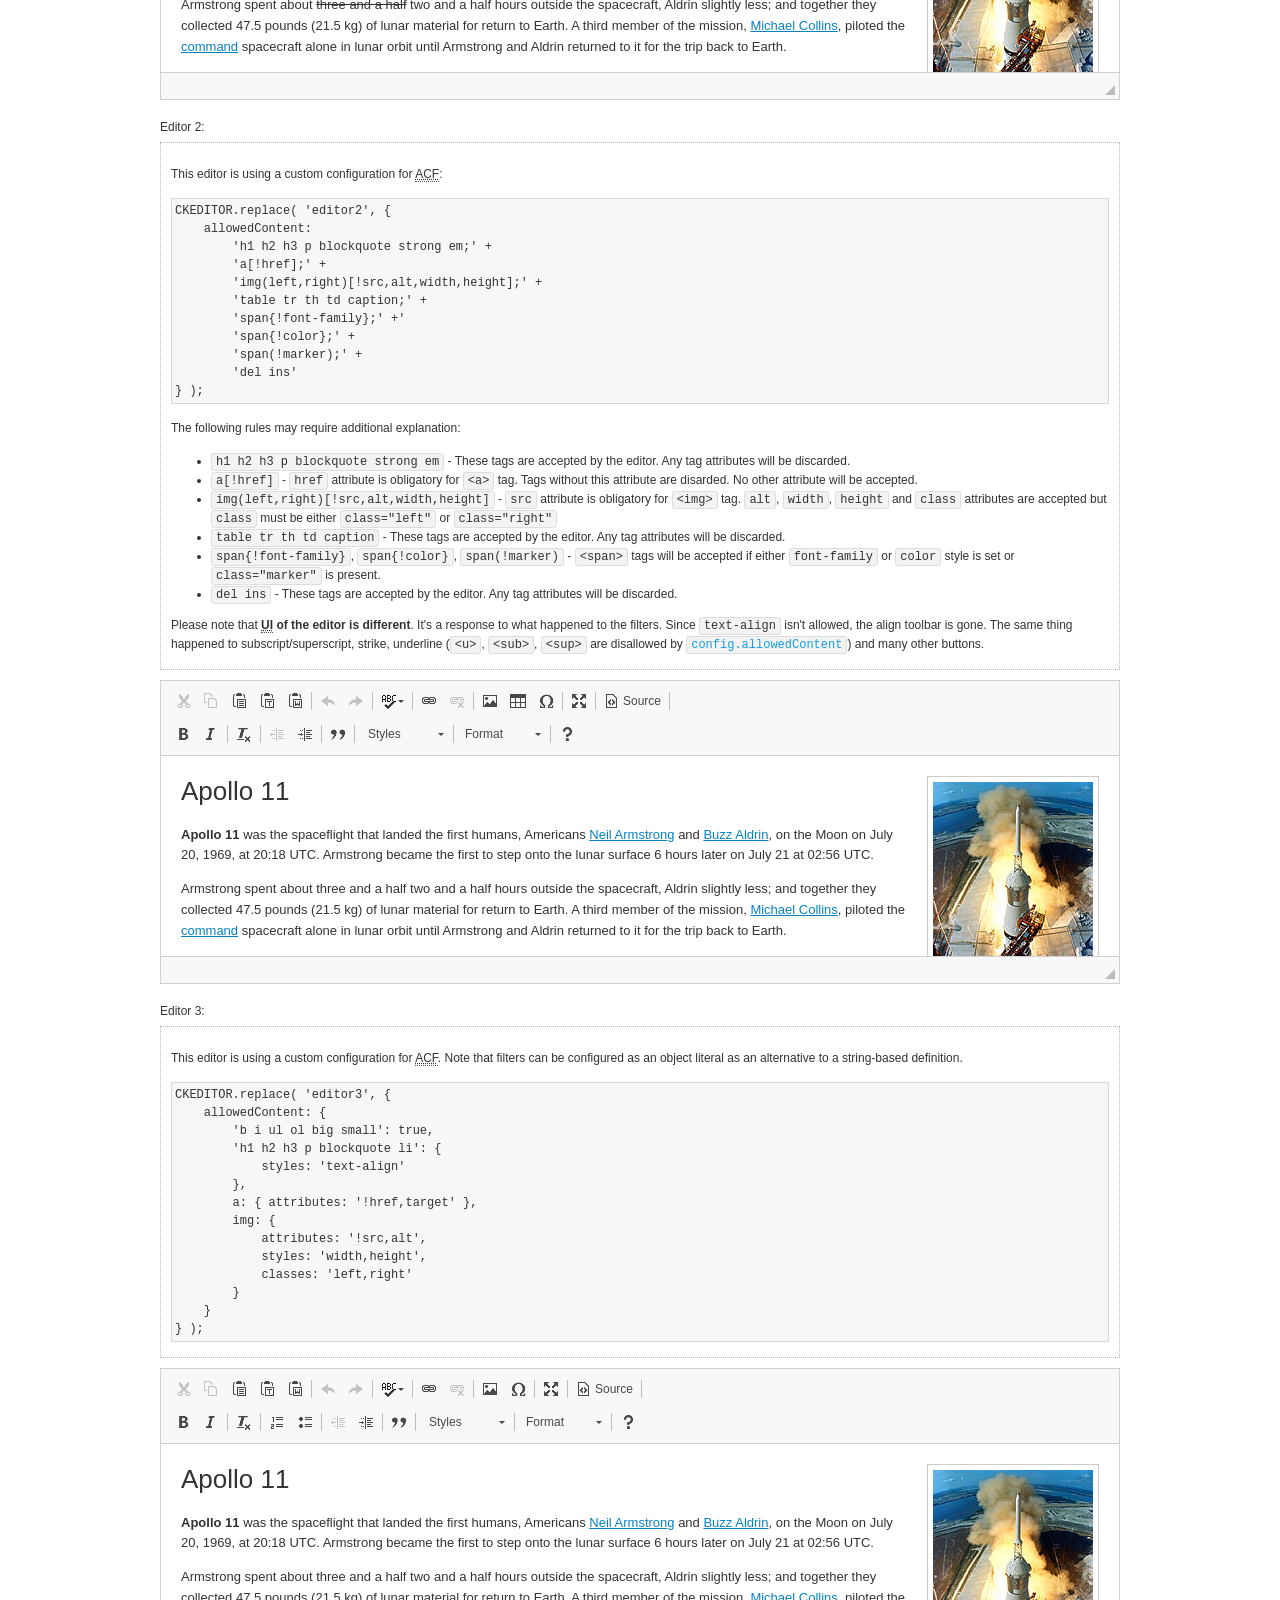
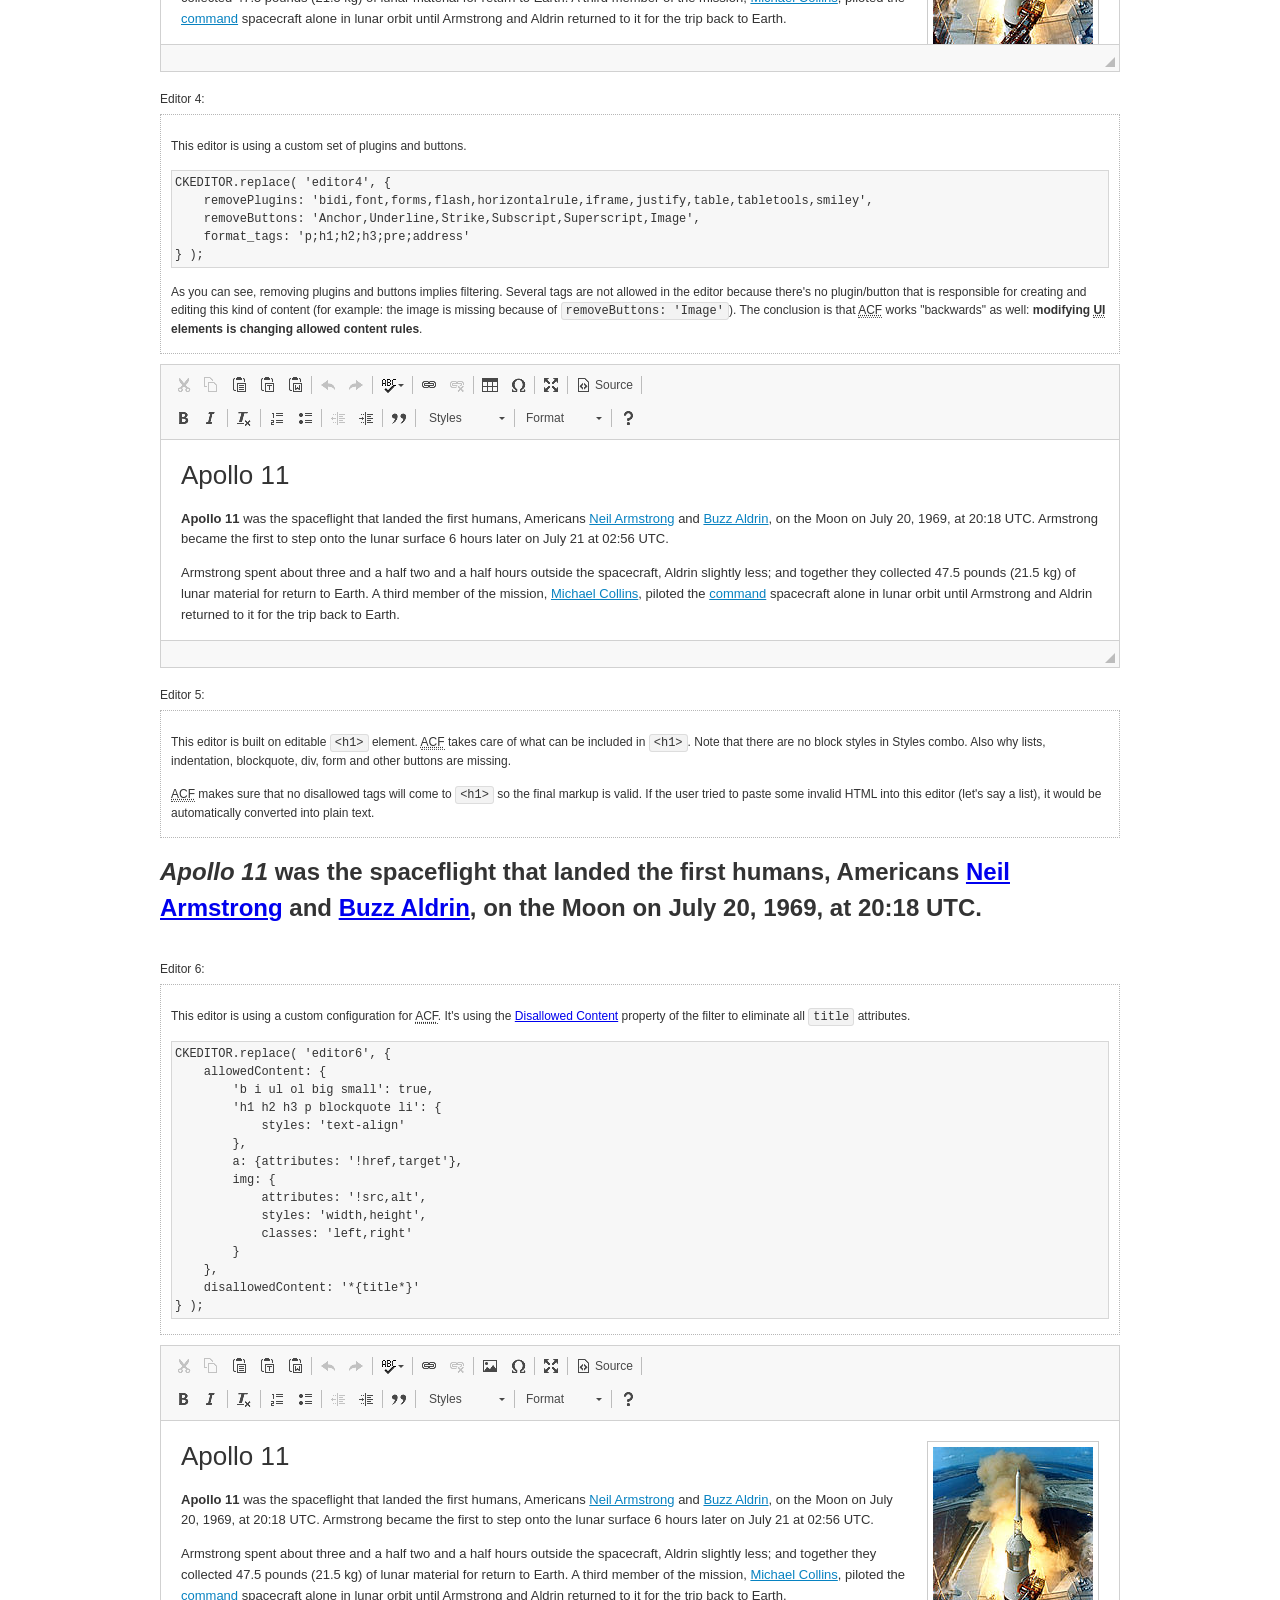
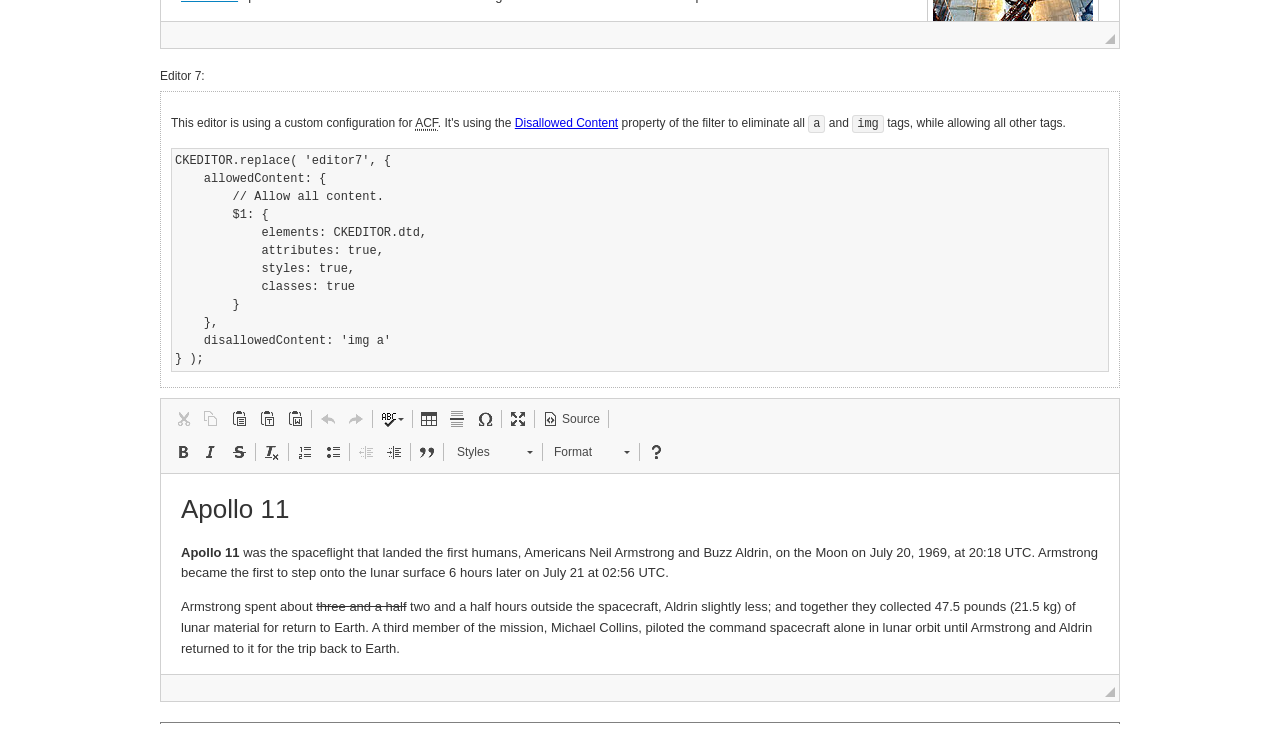
<file: ckeditor/samples/old/datafiltering.html>
<!DOCTYPE html>
<!--
Copyright (c) 2003-2018, CKSource - Frederico Knabben. All rights reserved.
For licensing, see LICENSE.md or https://ckeditor.com/legal/ckeditor-oss-license
-->
<html>
<head>
	<meta charset="utf-8">
	<title>Data Filtering &mdash; CKEditor Sample</title>
	<script src="../../ckeditor.js"></script>
	<link rel="stylesheet" href="sample.css">
	<script>
		// Remove advanced tabs for all editors.
		CKEDITOR.config.removeDialogTabs = 'image:advanced;link:advanced;flash:advanced;creatediv:advanced;editdiv:advanced';
	</script>
</head>
<body>
	<h1 class="samples">
		<a href="index.html">CKEditor Samples</a> &raquo; Data Filtering and Features Activation
	</h1>
	<div class="warning deprecated">
		This sample is not maintained anymore. Check out its <a href="https://sdk.ckeditor.com/samples/acf.html">brand new version in CKEditor SDK</a>.
	</div>
	<div class="description">
		<p>
			This sample page demonstrates the idea of Advanced Content Filter
			(<abbr title="Advanced Content Filter">ACF</abbr>), a sophisticated
			tool that takes control over what kind of data is accepted by the editor and what
			kind of output is produced.
		</p>
		<h2>When and what is being filtered?</h2>
		<p>
			<abbr title="Advanced Content Filter">ACF</abbr> controls
			<strong>every single source of data</strong> that comes to the editor.
			It process both HTML that is inserted manually (i.e. pasted by the user)
			and programmatically like:
		</p>
<pre class="samples">
editor.setData( '&lt;p&gt;Hello world!&lt;/p&gt;' );
</pre>
		<p>
			<abbr title="Advanced Content Filter">ACF</abbr> discards invalid,
			useless HTML tags and attributes so the editor remains "clean" during
			runtime. <abbr title="Advanced Content Filter">ACF</abbr> behaviour
			can be configured and adjusted for a particular case to prevent the
			output HTML (i.e. in CMS systems) from being polluted.

			This kind of filtering is a first, client-side line of defense
			against "<a href="http://en.wikipedia.org/wiki/Tag_soup">tag soups</a>",
			the tool that precisely restricts which tags, attributes and styles
			are allowed (desired). When properly configured, <abbr title="Advanced Content Filter">ACF</abbr>
			is an easy and fast way to produce a high-quality, intentionally filtered HTML.
		</p>

		<h3>How to configure or disable ACF?</h3>
		<p>
			Advanced Content Filter is enabled by default, working in "automatic mode", yet
			it provides a set of easy rules that allow adjusting filtering rules
			and disabling the entire feature when necessary. The config property
			responsible for this feature is <code><a class="samples"
			href="https://docs.ckeditor.com/ckeditor4/docs/#!/api/CKEDITOR.config-cfg-allowedContent">config.allowedContent</a></code>.
		</p>
		<p>
			By "automatic mode" is meant that loaded plugins decide which kind
			of content is enabled and which is not. For example, if the link
			plugin is loaded it implies that <code>&lt;a&gt;</code> tag is
			automatically allowed. Each plugin is given a set
			of predefined <abbr title="Advanced Content Filter">ACF</abbr> rules
			that control the editor until <code><a class="samples"
			href="https://docs.ckeditor.com/ckeditor4/docs/#!/api/CKEDITOR.config-cfg-allowedContent">
			config.allowedContent</a></code>
			is defined manually.
		</p>
		<p>
			Let's assume our intention is to restrict the editor to accept (produce) <strong>paragraphs
			only: no attributes, no styles, no other tags</strong>.
			With <abbr title="Advanced Content Filter">ACF</abbr>
			this is very simple. Basically set <code><a class="samples"
			href="https://docs.ckeditor.com/ckeditor4/docs/#!/api/CKEDITOR.config-cfg-allowedContent">
			config.allowedContent</a></code> to <code>'p'</code>:
		</p>
<pre class="samples">
var editor = CKEDITOR.replace( <em>textarea_id</em>, {
	<strong>allowedContent: 'p'</strong>
} );
</pre>
		<p>
			Now try to play with allowed content:
		</p>
<pre class="samples">
// Trying to insert disallowed tag and attribute.
editor.setData( '&lt;p <strong>style="color: red"</strong>&gt;Hello <strong>&lt;em&gt;world&lt;/em&gt;</strong>!&lt;/p&gt;' );
alert( editor.getData() );

// Filtered data is returned.
"&lt;p&gt;Hello world!&lt;/p&gt;"
</pre>
		<p>
			What happened? Since <code>config.allowedContent: 'p'</code> is set the editor assumes
			that only plain <code>&lt;p&gt;</code> are accepted. Nothing more. This is why
			<code>style</code> attribute and <code>&lt;em&gt;</code> tag are gone. The same
			filtering would happen if we pasted disallowed HTML into this editor.
		</p>
		<p>
			This is just a small sample of what <abbr title="Advanced Content Filter">ACF</abbr>
			can do. To know more, please refer to the sample section below and
			<a href="https://docs.ckeditor.com/ckeditor4/docs/#!/guide/dev_advanced_content_filter">the official Advanced Content Filter guide</a>.
		</p>
		<p>
			You may, of course, want CKEditor to avoid filtering of any kind.
			To get rid of <abbr title="Advanced Content Filter">ACF</abbr>,
			basically set <code><a class="samples"
			href="https://docs.ckeditor.com/ckeditor4/docs/#!/api/CKEDITOR.config-cfg-allowedContent">
			config.allowedContent</a></code> to <code>true</code> like this:
		</p>
<pre class="samples">
CKEDITOR.replace( <em>textarea_id</em>, {
	<strong>allowedContent: true</strong>
} );
</pre>

		<h2>Beyond data flow: Features activation</h2>
		<p>
			<abbr title="Advanced Content Filter">ACF</abbr> is far more than
			<abbr title="Input/Output">I/O</abbr> control: the entire
			<abbr title="User Interface">UI</abbr> of the editor is adjusted to what
			filters restrict. For example: if <code>&lt;a&gt;</code> tag is
			<strong>disallowed</strong>
			by <abbr title="Advanced Content Filter">ACF</abbr>,
			then accordingly <code>link</code> command, toolbar button and link dialog
			are also disabled. Editor is smart: it knows which features must be
			removed from the interface to match filtering rules.
		</p>
		<p>
			CKEditor can be far more specific. If <code>&lt;a&gt;</code> tag is
			<strong>allowed</strong> by filtering rules to be used but it is restricted
			to have only one attribute (<code>href</code>)
			<code>config.allowedContent = 'a[!href]'</code>, then
			"Target" tab of the link dialog is automatically disabled as <code>target</code>
			attribute isn't included in <abbr title="Advanced Content Filter">ACF</abbr> rules
			for <code>&lt;a&gt;</code>. This behaviour applies to dialog fields, context
			menus and toolbar buttons.
		</p>

		<h2>Sample configurations</h2>
		<p>
			There are several editor instances below that present different
			<abbr title="Advanced Content Filter">ACF</abbr> setups. <strong>All of them,
			except the inline instance, share the same HTML content</strong> to visualize
			how different filtering rules affect the same input data.
		</p>
	</div>

	<div>
		<label for="editor1">
			Editor 1:
		</label>
		<div class="description">
			<p>
				This editor is using default configuration ("automatic mode"). It means that
				<code><a class="samples"
				href="https://docs.ckeditor.com/ckeditor4/docs/#!/api/CKEDITOR.config-cfg-allowedContent">
				config.allowedContent</a></code> is defined by loaded plugins.
				Each plugin extends filtering rules to make it's own associated content
				available for the user.
			</p>
		</div>
		<textarea cols="80" id="editor1" name="editor1" rows="10">
			&lt;h1&gt;&lt;img alt=&quot;Saturn V carrying Apollo 11&quot; class=&quot;right&quot; src=&quot;assets/sample.jpg&quot;/&gt; Apollo 11&lt;/h1&gt; &lt;p&gt;&lt;b&gt;Apollo 11&lt;/b&gt; was the spaceflight that landed the first humans, Americans &lt;a href=&quot;http://en.wikipedia.org/wiki/Neil_Armstrong&quot; title=&quot;Neil Armstrong&quot;&gt;Neil Armstrong&lt;/a&gt; and &lt;a href=&quot;http://en.wikipedia.org/wiki/Buzz_Aldrin&quot; title=&quot;Buzz Aldrin&quot;&gt;Buzz Aldrin&lt;/a&gt;, on the Moon on July 20, 1969, at 20:18 UTC. Armstrong became the first to step onto the lunar surface 6 hours later on July 21 at 02:56 UTC.&lt;/p&gt; &lt;p&gt;Armstrong spent about &lt;s&gt;three and a half&lt;/s&gt; two and a half hours outside the spacecraft, Aldrin slightly less; and together they collected 47.5 pounds (21.5&amp;nbsp;kg) of lunar material for return to Earth. A third member of the mission, &lt;a href=&quot;http://en.wikipedia.org/wiki/Michael_Collins_(astronaut)&quot; title=&quot;Michael Collins (astronaut)&quot;&gt;Michael Collins&lt;/a&gt;, piloted the &lt;a href=&quot;http://en.wikipedia.org/wiki/Apollo_Command/Service_Module&quot; title=&quot;Apollo Command/Service Module&quot;&gt;command&lt;/a&gt; spacecraft alone in lunar orbit until Armstrong and Aldrin returned to it for the trip back to Earth.&lt;/p&gt; &lt;h2&gt;Broadcasting and &lt;em&gt;quotes&lt;/em&gt; &lt;a id=&quot;quotes&quot; name=&quot;quotes&quot;&gt;&lt;/a&gt;&lt;/h2&gt; &lt;p&gt;Broadcast on live TV to a world-wide audience, Armstrong stepped onto the lunar surface and described the event as:&lt;/p&gt; &lt;blockquote&gt;&lt;p&gt;One small step for [a] man, one giant leap for mankind.&lt;/p&gt;&lt;/blockquote&gt; &lt;p&gt;Apollo 11 effectively ended the &lt;a href=&quot;http://en.wikipedia.org/wiki/Space_Race&quot; title=&quot;Space Race&quot;&gt;Space Race&lt;/a&gt; and fulfilled a national goal proposed in 1961 by the late U.S. President &lt;a href=&quot;http://en.wikipedia.org/wiki/John_F._Kennedy&quot; title=&quot;John F. Kennedy&quot;&gt;John F. Kennedy&lt;/a&gt; in a speech before the United States Congress:&lt;/p&gt; &lt;blockquote&gt;&lt;p&gt;[...] before this decade is out, of landing a man on the Moon and returning him safely to the Earth.&lt;/p&gt;&lt;/blockquote&gt; &lt;h2&gt;Technical details &lt;a id=&quot;tech-details&quot; name=&quot;tech-details&quot;&gt;&lt;/a&gt;&lt;/h2&gt; &lt;table align=&quot;right&quot; border=&quot;1&quot; bordercolor=&quot;#ccc&quot; cellpadding=&quot;5&quot; cellspacing=&quot;0&quot; style=&quot;border-collapse:collapse;margin:10px 0 10px 15px;&quot;&gt; &lt;caption&gt;&lt;strong&gt;Mission crew&lt;/strong&gt;&lt;/caption&gt; &lt;thead&gt; &lt;tr&gt; &lt;th scope=&quot;col&quot;&gt;Position&lt;/th&gt; &lt;th scope=&quot;col&quot;&gt;Astronaut&lt;/th&gt; &lt;/tr&gt; &lt;/thead&gt; &lt;tbody&gt; &lt;tr&gt; &lt;td&gt;Commander&lt;/td&gt; &lt;td&gt;Neil A. Armstrong&lt;/td&gt; &lt;/tr&gt; &lt;tr&gt; &lt;td&gt;Command Module Pilot&lt;/td&gt; &lt;td&gt;Michael Collins&lt;/td&gt; &lt;/tr&gt; &lt;tr&gt; &lt;td&gt;Lunar Module Pilot&lt;/td&gt; &lt;td&gt;Edwin &amp;quot;Buzz&amp;quot; E. Aldrin, Jr.&lt;/td&gt; &lt;/tr&gt; &lt;/tbody&gt; &lt;/table&gt; &lt;p&gt;Launched by a &lt;strong&gt;Saturn V&lt;/strong&gt; rocket from &lt;a href=&quot;http://en.wikipedia.org/wiki/Kennedy_Space_Center&quot; title=&quot;Kennedy Space Center&quot;&gt;Kennedy Space Center&lt;/a&gt; in Merritt Island, Florida on July 16, Apollo 11 was the fifth manned mission of &lt;a href=&quot;http://en.wikipedia.org/wiki/NASA&quot; title=&quot;NASA&quot;&gt;NASA&lt;/a&gt;&amp;#39;s Apollo program. The Apollo spacecraft had three parts:&lt;/p&gt; &lt;ol&gt; &lt;li&gt;&lt;strong&gt;Command Module&lt;/strong&gt; with a cabin for the three astronauts which was the only part which landed back on Earth&lt;/li&gt; &lt;li&gt;&lt;strong&gt;Service Module&lt;/strong&gt; which supported the Command Module with propulsion, electrical power, oxygen and water&lt;/li&gt; &lt;li&gt;&lt;strong&gt;Lunar Module&lt;/strong&gt; for landing on the Moon.&lt;/li&gt; &lt;/ol&gt; &lt;p&gt;After being sent to the Moon by the Saturn V&amp;#39;s upper stage, the astronauts separated the spacecraft from it and travelled for three days until they entered into lunar orbit. Armstrong and Aldrin then moved into the Lunar Module and landed in the &lt;a href=&quot;http://en.wikipedia.org/wiki/Mare_Tranquillitatis&quot; title=&quot;Mare Tranquillitatis&quot;&gt;Sea of Tranquility&lt;/a&gt;. They stayed a total of about 21 and a half hours on the lunar surface. After lifting off in the upper part of the Lunar Module and rejoining Collins in the Command Module, they returned to Earth and landed in the &lt;a href=&quot;http://en.wikipedia.org/wiki/Pacific_Ocean&quot; title=&quot;Pacific Ocean&quot;&gt;Pacific Ocean&lt;/a&gt; on July 24.&lt;/p&gt; &lt;hr/&gt; &lt;p style=&quot;text-align: right;&quot;&gt;&lt;small&gt;Source: &lt;a href=&quot;http://en.wikipedia.org/wiki/Apollo_11&quot;&gt;Wikipedia.org&lt;/a&gt;&lt;/small&gt;&lt;/p&gt;
		</textarea>

		<script>

			CKEDITOR.replace( 'editor1' );

		</script>
	</div>

	<br>

	<div>
		<label for="editor2">
			Editor 2:
		</label>
		<div class="description">
			<p>
				This editor is using a custom configuration for
				<abbr title="Advanced Content Filter">ACF</abbr>:
			</p>
<pre class="samples">
CKEDITOR.replace( 'editor2', {
	allowedContent:
		'h1 h2 h3 p blockquote strong em;' +
		'a[!href];' +
		'img(left,right)[!src,alt,width,height];' +
		'table tr th td caption;' +
		'span{!font-family};' +'
		'span{!color};' +
		'span(!marker);' +
		'del ins'
} );
</pre>
			<p>
				The following rules may require additional explanation:
			</p>
			<ul>
				<li>
					<code>h1 h2 h3 p blockquote strong em</code> - These tags
					are accepted by the editor. Any tag attributes will be discarded.
				</li>
				<li>
					<code>a[!href]</code> - <code>href</code> attribute is obligatory
					for <code>&lt;a&gt;</code> tag. Tags without this attribute
					are disarded. No other attribute will be accepted.
				</li>
				<li>
					<code>img(left,right)[!src,alt,width,height]</code> - <code>src</code>
					attribute is obligatory for <code>&lt;img&gt;</code> tag.
					<code>alt</code>, <code>width</code>, <code>height</code>
					and <code>class</code> attributes are accepted but
					<code>class</code> must be either <code>class="left"</code>
					or <code>class="right"</code>
				</li>
				<li>
					<code>table tr th td caption</code> - These tags
					are accepted by the editor. Any tag attributes will be discarded.
				</li>
				<li>
					<code>span{!font-family}</code>, <code>span{!color}</code>,
					<code>span(!marker)</code> - <code>&lt;span&gt;</code> tags
					will be accepted if either <code>font-family</code> or
					<code>color</code> style is set or <code>class="marker"</code>
					is present.
				</li>
				<li>
					<code>del ins</code> - These tags
					are accepted by the editor. Any tag attributes will be discarded.
				</li>
			</ul>
			<p>
				Please note that <strong><abbr title="User Interface">UI</abbr> of the
				editor is different</strong>. It's a response to what happened to the filters.
				Since <code>text-align</code> isn't allowed, the align toolbar is gone.
				The same thing happened to subscript/superscript, strike, underline
				(<code>&lt;u&gt;</code>, <code>&lt;sub&gt;</code>, <code>&lt;sup&gt;</code>
				are disallowed by <code><a class="samples"
				href="https://docs.ckeditor.com/ckeditor4/docs/#!/api/CKEDITOR.config-cfg-allowedContent">
				config.allowedContent</a></code>) and many other buttons.
			</p>
		</div>
		<textarea cols="80" id="editor2" name="editor2" rows="10">
			&lt;h1&gt;&lt;img alt=&quot;Saturn V carrying Apollo 11&quot; class=&quot;right&quot; src=&quot;assets/sample.jpg&quot;/&gt; Apollo 11&lt;/h1&gt; &lt;p&gt;&lt;b&gt;Apollo 11&lt;/b&gt; was the spaceflight that landed the first humans, Americans &lt;a href=&quot;http://en.wikipedia.org/wiki/Neil_Armstrong&quot; title=&quot;Neil Armstrong&quot;&gt;Neil Armstrong&lt;/a&gt; and &lt;a href=&quot;http://en.wikipedia.org/wiki/Buzz_Aldrin&quot; title=&quot;Buzz Aldrin&quot;&gt;Buzz Aldrin&lt;/a&gt;, on the Moon on July 20, 1969, at 20:18 UTC. Armstrong became the first to step onto the lunar surface 6 hours later on July 21 at 02:56 UTC.&lt;/p&gt; &lt;p&gt;Armstrong spent about &lt;s&gt;three and a half&lt;/s&gt; two and a half hours outside the spacecraft, Aldrin slightly less; and together they collected 47.5 pounds (21.5&amp;nbsp;kg) of lunar material for return to Earth. A third member of the mission, &lt;a href=&quot;http://en.wikipedia.org/wiki/Michael_Collins_(astronaut)&quot; title=&quot;Michael Collins (astronaut)&quot;&gt;Michael Collins&lt;/a&gt;, piloted the &lt;a href=&quot;http://en.wikipedia.org/wiki/Apollo_Command/Service_Module&quot; title=&quot;Apollo Command/Service Module&quot;&gt;command&lt;/a&gt; spacecraft alone in lunar orbit until Armstrong and Aldrin returned to it for the trip back to Earth.&lt;/p&gt; &lt;h2&gt;Broadcasting and &lt;em&gt;quotes&lt;/em&gt; &lt;a id=&quot;quotes&quot; name=&quot;quotes&quot;&gt;&lt;/a&gt;&lt;/h2&gt; &lt;p&gt;Broadcast on live TV to a world-wide audience, Armstrong stepped onto the lunar surface and described the event as:&lt;/p&gt; &lt;blockquote&gt;&lt;p&gt;One small step for [a] man, one giant leap for mankind.&lt;/p&gt;&lt;/blockquote&gt; &lt;p&gt;Apollo 11 effectively ended the &lt;a href=&quot;http://en.wikipedia.org/wiki/Space_Race&quot; title=&quot;Space Race&quot;&gt;Space Race&lt;/a&gt; and fulfilled a national goal proposed in 1961 by the late U.S. President &lt;a href=&quot;http://en.wikipedia.org/wiki/John_F._Kennedy&quot; title=&quot;John F. Kennedy&quot;&gt;John F. Kennedy&lt;/a&gt; in a speech before the United States Congress:&lt;/p&gt; &lt;blockquote&gt;&lt;p&gt;[...] before this decade is out, of landing a man on the Moon and returning him safely to the Earth.&lt;/p&gt;&lt;/blockquote&gt; &lt;h2&gt;Technical details &lt;a id=&quot;tech-details&quot; name=&quot;tech-details&quot;&gt;&lt;/a&gt;&lt;/h2&gt; &lt;table align=&quot;right&quot; border=&quot;1&quot; bordercolor=&quot;#ccc&quot; cellpadding=&quot;5&quot; cellspacing=&quot;0&quot; style=&quot;border-collapse:collapse;margin:10px 0 10px 15px;&quot;&gt; &lt;caption&gt;&lt;strong&gt;Mission crew&lt;/strong&gt;&lt;/caption&gt; &lt;thead&gt; &lt;tr&gt; &lt;th scope=&quot;col&quot;&gt;Position&lt;/th&gt; &lt;th scope=&quot;col&quot;&gt;Astronaut&lt;/th&gt; &lt;/tr&gt; &lt;/thead&gt; &lt;tbody&gt; &lt;tr&gt; &lt;td&gt;Commander&lt;/td&gt; &lt;td&gt;Neil A. Armstrong&lt;/td&gt; &lt;/tr&gt; &lt;tr&gt; &lt;td&gt;Command Module Pilot&lt;/td&gt; &lt;td&gt;Michael Collins&lt;/td&gt; &lt;/tr&gt; &lt;tr&gt; &lt;td&gt;Lunar Module Pilot&lt;/td&gt; &lt;td&gt;Edwin &amp;quot;Buzz&amp;quot; E. Aldrin, Jr.&lt;/td&gt; &lt;/tr&gt; &lt;/tbody&gt; &lt;/table&gt; &lt;p&gt;Launched by a &lt;strong&gt;Saturn V&lt;/strong&gt; rocket from &lt;a href=&quot;http://en.wikipedia.org/wiki/Kennedy_Space_Center&quot; title=&quot;Kennedy Space Center&quot;&gt;Kennedy Space Center&lt;/a&gt; in Merritt Island, Florida on July 16, Apollo 11 was the fifth manned mission of &lt;a href=&quot;http://en.wikipedia.org/wiki/NASA&quot; title=&quot;NASA&quot;&gt;NASA&lt;/a&gt;&amp;#39;s Apollo program. The Apollo spacecraft had three parts:&lt;/p&gt; &lt;ol&gt; &lt;li&gt;&lt;strong&gt;Command Module&lt;/strong&gt; with a cabin for the three astronauts which was the only part which landed back on Earth&lt;/li&gt; &lt;li&gt;&lt;strong&gt;Service Module&lt;/strong&gt; which supported the Command Module with propulsion, electrical power, oxygen and water&lt;/li&gt; &lt;li&gt;&lt;strong&gt;Lunar Module&lt;/strong&gt; for landing on the Moon.&lt;/li&gt; &lt;/ol&gt; &lt;p&gt;After being sent to the Moon by the Saturn V&amp;#39;s upper stage, the astronauts separated the spacecraft from it and travelled for three days until they entered into lunar orbit. Armstrong and Aldrin then moved into the Lunar Module and landed in the &lt;a href=&quot;http://en.wikipedia.org/wiki/Mare_Tranquillitatis&quot; title=&quot;Mare Tranquillitatis&quot;&gt;Sea of Tranquility&lt;/a&gt;. They stayed a total of about 21 and a half hours on the lunar surface. After lifting off in the upper part of the Lunar Module and rejoining Collins in the Command Module, they returned to Earth and landed in the &lt;a href=&quot;http://en.wikipedia.org/wiki/Pacific_Ocean&quot; title=&quot;Pacific Ocean&quot;&gt;Pacific Ocean&lt;/a&gt; on July 24.&lt;/p&gt; &lt;hr/&gt; &lt;p style=&quot;text-align: right;&quot;&gt;&lt;small&gt;Source: &lt;a href=&quot;http://en.wikipedia.org/wiki/Apollo_11&quot;&gt;Wikipedia.org&lt;/a&gt;&lt;/small&gt;&lt;/p&gt;
		</textarea>
		<script>

			CKEDITOR.replace( 'editor2', {
				allowedContent:
					'h1 h2 h3 p blockquote strong em;' +
					'a[!href];' +
					'img(left,right)[!src,alt,width,height];' +
					'table tr th td caption;' +
					'span{!font-family};' +
					'span{!color};' +
					'span(!marker);' +
					'del ins'
			} );

		</script>
	</div>

	<br>

	<div>
		<label for="editor3">
			Editor 3:
		</label>
		<div class="description">
			<p>
				This editor is using a custom configuration for
				<abbr title="Advanced Content Filter">ACF</abbr>.
				Note that filters can be configured as an object literal
				as an alternative to a string-based definition.
			</p>
<pre class="samples">
CKEDITOR.replace( 'editor3', {
	allowedContent: {
		'b i ul ol big small': true,
		'h1 h2 h3 p blockquote li': {
			styles: 'text-align'
		},
		a: { attributes: '!href,target' },
		img: {
			attributes: '!src,alt',
			styles: 'width,height',
			classes: 'left,right'
		}
	}
} );
</pre>
		</div>
		<textarea cols="80" id="editor3" name="editor3" rows="10">
			&lt;h1&gt;&lt;img alt=&quot;Saturn V carrying Apollo 11&quot; class=&quot;right&quot; src=&quot;assets/sample.jpg&quot;/&gt; Apollo 11&lt;/h1&gt; &lt;p&gt;&lt;b&gt;Apollo 11&lt;/b&gt; was the spaceflight that landed the first humans, Americans &lt;a href=&quot;http://en.wikipedia.org/wiki/Neil_Armstrong&quot; title=&quot;Neil Armstrong&quot;&gt;Neil Armstrong&lt;/a&gt; and &lt;a href=&quot;http://en.wikipedia.org/wiki/Buzz_Aldrin&quot; title=&quot;Buzz Aldrin&quot;&gt;Buzz Aldrin&lt;/a&gt;, on the Moon on July 20, 1969, at 20:18 UTC. Armstrong became the first to step onto the lunar surface 6 hours later on July 21 at 02:56 UTC.&lt;/p&gt; &lt;p&gt;Armstrong spent about &lt;s&gt;three and a half&lt;/s&gt; two and a half hours outside the spacecraft, Aldrin slightly less; and together they collected 47.5 pounds (21.5&amp;nbsp;kg) of lunar material for return to Earth. A third member of the mission, &lt;a href=&quot;http://en.wikipedia.org/wiki/Michael_Collins_(astronaut)&quot; title=&quot;Michael Collins (astronaut)&quot;&gt;Michael Collins&lt;/a&gt;, piloted the &lt;a href=&quot;http://en.wikipedia.org/wiki/Apollo_Command/Service_Module&quot; title=&quot;Apollo Command/Service Module&quot;&gt;command&lt;/a&gt; spacecraft alone in lunar orbit until Armstrong and Aldrin returned to it for the trip back to Earth.&lt;/p&gt; &lt;h2&gt;Broadcasting and &lt;em&gt;quotes&lt;/em&gt; &lt;a id=&quot;quotes&quot; name=&quot;quotes&quot;&gt;&lt;/a&gt;&lt;/h2&gt; &lt;p&gt;Broadcast on live TV to a world-wide audience, Armstrong stepped onto the lunar surface and described the event as:&lt;/p&gt; &lt;blockquote&gt;&lt;p&gt;One small step for [a] man, one giant leap for mankind.&lt;/p&gt;&lt;/blockquote&gt; &lt;p&gt;Apollo 11 effectively ended the &lt;a href=&quot;http://en.wikipedia.org/wiki/Space_Race&quot; title=&quot;Space Race&quot;&gt;Space Race&lt;/a&gt; and fulfilled a national goal proposed in 1961 by the late U.S. President &lt;a href=&quot;http://en.wikipedia.org/wiki/John_F._Kennedy&quot; title=&quot;John F. Kennedy&quot;&gt;John F. Kennedy&lt;/a&gt; in a speech before the United States Congress:&lt;/p&gt; &lt;blockquote&gt;&lt;p&gt;[...] before this decade is out, of landing a man on the Moon and returning him safely to the Earth.&lt;/p&gt;&lt;/blockquote&gt; &lt;h2&gt;Technical details &lt;a id=&quot;tech-details&quot; name=&quot;tech-details&quot;&gt;&lt;/a&gt;&lt;/h2&gt; &lt;table align=&quot;right&quot; border=&quot;1&quot; bordercolor=&quot;#ccc&quot; cellpadding=&quot;5&quot; cellspacing=&quot;0&quot; style=&quot;border-collapse:collapse;margin:10px 0 10px 15px;&quot;&gt; &lt;caption&gt;&lt;strong&gt;Mission crew&lt;/strong&gt;&lt;/caption&gt; &lt;thead&gt; &lt;tr&gt; &lt;th scope=&quot;col&quot;&gt;Position&lt;/th&gt; &lt;th scope=&quot;col&quot;&gt;Astronaut&lt;/th&gt; &lt;/tr&gt; &lt;/thead&gt; &lt;tbody&gt; &lt;tr&gt; &lt;td&gt;Commander&lt;/td&gt; &lt;td&gt;Neil A. Armstrong&lt;/td&gt; &lt;/tr&gt; &lt;tr&gt; &lt;td&gt;Command Module Pilot&lt;/td&gt; &lt;td&gt;Michael Collins&lt;/td&gt; &lt;/tr&gt; &lt;tr&gt; &lt;td&gt;Lunar Module Pilot&lt;/td&gt; &lt;td&gt;Edwin &amp;quot;Buzz&amp;quot; E. Aldrin, Jr.&lt;/td&gt; &lt;/tr&gt; &lt;/tbody&gt; &lt;/table&gt; &lt;p&gt;Launched by a &lt;strong&gt;Saturn V&lt;/strong&gt; rocket from &lt;a href=&quot;http://en.wikipedia.org/wiki/Kennedy_Space_Center&quot; title=&quot;Kennedy Space Center&quot;&gt;Kennedy Space Center&lt;/a&gt; in Merritt Island, Florida on July 16, Apollo 11 was the fifth manned mission of &lt;a href=&quot;http://en.wikipedia.org/wiki/NASA&quot; title=&quot;NASA&quot;&gt;NASA&lt;/a&gt;&amp;#39;s Apollo program. The Apollo spacecraft had three parts:&lt;/p&gt; &lt;ol&gt; &lt;li&gt;&lt;strong&gt;Command Module&lt;/strong&gt; with a cabin for the three astronauts which was the only part which landed back on Earth&lt;/li&gt; &lt;li&gt;&lt;strong&gt;Service Module&lt;/strong&gt; which supported the Command Module with propulsion, electrical power, oxygen and water&lt;/li&gt; &lt;li&gt;&lt;strong&gt;Lunar Module&lt;/strong&gt; for landing on the Moon.&lt;/li&gt; &lt;/ol&gt; &lt;p&gt;After being sent to the Moon by the Saturn V&amp;#39;s upper stage, the astronauts separated the spacecraft from it and travelled for three days until they entered into lunar orbit. Armstrong and Aldrin then moved into the Lunar Module and landed in the &lt;a href=&quot;http://en.wikipedia.org/wiki/Mare_Tranquillitatis&quot; title=&quot;Mare Tranquillitatis&quot;&gt;Sea of Tranquility&lt;/a&gt;. They stayed a total of about 21 and a half hours on the lunar surface. After lifting off in the upper part of the Lunar Module and rejoining Collins in the Command Module, they returned to Earth and landed in the &lt;a href=&quot;http://en.wikipedia.org/wiki/Pacific_Ocean&quot; title=&quot;Pacific Ocean&quot;&gt;Pacific Ocean&lt;/a&gt; on July 24.&lt;/p&gt; &lt;hr/&gt; &lt;p style=&quot;text-align: right;&quot;&gt;&lt;small&gt;Source: &lt;a href=&quot;http://en.wikipedia.org/wiki/Apollo_11&quot;&gt;Wikipedia.org&lt;/a&gt;&lt;/small&gt;&lt;/p&gt;
		</textarea>
		<script>

			CKEDITOR.replace( 'editor3', {
				allowedContent: {
					'b i ul ol big small': true,
					'h1 h2 h3 p blockquote li': {
						styles: 'text-align'
					},
					a: { attributes: '!href,target' },
					img: {
						attributes: '!src,alt',
						styles: 'width,height',
						classes: 'left,right'
					}
				}
			} );

		</script>
	</div>

	<br>

	<div>
		<label for="editor4">
			Editor 4:
		</label>
		<div class="description">
			<p>
				This editor is using a custom set of plugins and buttons.
			</p>
<pre class="samples">
CKEDITOR.replace( 'editor4', {
	removePlugins: 'bidi,font,forms,flash,horizontalrule,iframe,justify,table,tabletools,smiley',
	removeButtons: 'Anchor,Underline,Strike,Subscript,Superscript,Image',
	format_tags: 'p;h1;h2;h3;pre;address'
} );
</pre>
			<p>
				As you can see, removing plugins and buttons implies filtering.
				Several tags are not allowed in the editor because there's no
				plugin/button that is responsible for creating and editing this
				kind of content (for example: the image is missing because
				of <code>removeButtons: 'Image'</code>). The conclusion is that
				<abbr title="Advanced Content Filter">ACF</abbr> works "backwards"
				as well: <strong>modifying <abbr title="User Interface">UI</abbr>
				elements is changing allowed content rules</strong>.
			</p>
		</div>
		<textarea cols="80" id="editor4" name="editor4" rows="10">
			&lt;h1&gt;&lt;img alt=&quot;Saturn V carrying Apollo 11&quot; class=&quot;right&quot; src=&quot;assets/sample.jpg&quot;/&gt; Apollo 11&lt;/h1&gt; &lt;p&gt;&lt;b&gt;Apollo 11&lt;/b&gt; was the spaceflight that landed the first humans, Americans &lt;a href=&quot;http://en.wikipedia.org/wiki/Neil_Armstrong&quot; title=&quot;Neil Armstrong&quot;&gt;Neil Armstrong&lt;/a&gt; and &lt;a href=&quot;http://en.wikipedia.org/wiki/Buzz_Aldrin&quot; title=&quot;Buzz Aldrin&quot;&gt;Buzz Aldrin&lt;/a&gt;, on the Moon on July 20, 1969, at 20:18 UTC. Armstrong became the first to step onto the lunar surface 6 hours later on July 21 at 02:56 UTC.&lt;/p&gt; &lt;p&gt;Armstrong spent about &lt;s&gt;three and a half&lt;/s&gt; two and a half hours outside the spacecraft, Aldrin slightly less; and together they collected 47.5 pounds (21.5&amp;nbsp;kg) of lunar material for return to Earth. A third member of the mission, &lt;a href=&quot;http://en.wikipedia.org/wiki/Michael_Collins_(astronaut)&quot; title=&quot;Michael Collins (astronaut)&quot;&gt;Michael Collins&lt;/a&gt;, piloted the &lt;a href=&quot;http://en.wikipedia.org/wiki/Apollo_Command/Service_Module&quot; title=&quot;Apollo Command/Service Module&quot;&gt;command&lt;/a&gt; spacecraft alone in lunar orbit until Armstrong and Aldrin returned to it for the trip back to Earth.&lt;/p&gt; &lt;h2&gt;Broadcasting and &lt;em&gt;quotes&lt;/em&gt; &lt;a id=&quot;quotes&quot; name=&quot;quotes&quot;&gt;&lt;/a&gt;&lt;/h2&gt; &lt;p&gt;Broadcast on live TV to a world-wide audience, Armstrong stepped onto the lunar surface and described the event as:&lt;/p&gt; &lt;blockquote&gt;&lt;p&gt;One small step for [a] man, one giant leap for mankind.&lt;/p&gt;&lt;/blockquote&gt; &lt;p&gt;Apollo 11 effectively ended the &lt;a href=&quot;http://en.wikipedia.org/wiki/Space_Race&quot; title=&quot;Space Race&quot;&gt;Space Race&lt;/a&gt; and fulfilled a national goal proposed in 1961 by the late U.S. President &lt;a href=&quot;http://en.wikipedia.org/wiki/John_F._Kennedy&quot; title=&quot;John F. Kennedy&quot;&gt;John F. Kennedy&lt;/a&gt; in a speech before the United States Congress:&lt;/p&gt; &lt;blockquote&gt;&lt;p&gt;[...] before this decade is out, of landing a man on the Moon and returning him safely to the Earth.&lt;/p&gt;&lt;/blockquote&gt; &lt;h2&gt;Technical details &lt;a id=&quot;tech-details&quot; name=&quot;tech-details&quot;&gt;&lt;/a&gt;&lt;/h2&gt; &lt;table align=&quot;right&quot; border=&quot;1&quot; bordercolor=&quot;#ccc&quot; cellpadding=&quot;5&quot; cellspacing=&quot;0&quot; style=&quot;border-collapse:collapse;margin:10px 0 10px 15px;&quot;&gt; &lt;caption&gt;&lt;strong&gt;Mission crew&lt;/strong&gt;&lt;/caption&gt; &lt;thead&gt; &lt;tr&gt; &lt;th scope=&quot;col&quot;&gt;Position&lt;/th&gt; &lt;th scope=&quot;col&quot;&gt;Astronaut&lt;/th&gt; &lt;/tr&gt; &lt;/thead&gt; &lt;tbody&gt; &lt;tr&gt; &lt;td&gt;Commander&lt;/td&gt; &lt;td&gt;Neil A. Armstrong&lt;/td&gt; &lt;/tr&gt; &lt;tr&gt; &lt;td&gt;Command Module Pilot&lt;/td&gt; &lt;td&gt;Michael Collins&lt;/td&gt; &lt;/tr&gt; &lt;tr&gt; &lt;td&gt;Lunar Module Pilot&lt;/td&gt; &lt;td&gt;Edwin &amp;quot;Buzz&amp;quot; E. Aldrin, Jr.&lt;/td&gt; &lt;/tr&gt; &lt;/tbody&gt; &lt;/table&gt; &lt;p&gt;Launched by a &lt;strong&gt;Saturn V&lt;/strong&gt; rocket from &lt;a href=&quot;http://en.wikipedia.org/wiki/Kennedy_Space_Center&quot; title=&quot;Kennedy Space Center&quot;&gt;Kennedy Space Center&lt;/a&gt; in Merritt Island, Florida on July 16, Apollo 11 was the fifth manned mission of &lt;a href=&quot;http://en.wikipedia.org/wiki/NASA&quot; title=&quot;NASA&quot;&gt;NASA&lt;/a&gt;&amp;#39;s Apollo program. The Apollo spacecraft had three parts:&lt;/p&gt; &lt;ol&gt; &lt;li&gt;&lt;strong&gt;Command Module&lt;/strong&gt; with a cabin for the three astronauts which was the only part which landed back on Earth&lt;/li&gt; &lt;li&gt;&lt;strong&gt;Service Module&lt;/strong&gt; which supported the Command Module with propulsion, electrical power, oxygen and water&lt;/li&gt; &lt;li&gt;&lt;strong&gt;Lunar Module&lt;/strong&gt; for landing on the Moon.&lt;/li&gt; &lt;/ol&gt; &lt;p&gt;After being sent to the Moon by the Saturn V&amp;#39;s upper stage, the astronauts separated the spacecraft from it and travelled for three days until they entered into lunar orbit. Armstrong and Aldrin then moved into the Lunar Module and landed in the &lt;a href=&quot;http://en.wikipedia.org/wiki/Mare_Tranquillitatis&quot; title=&quot;Mare Tranquillitatis&quot;&gt;Sea of Tranquility&lt;/a&gt;. They stayed a total of about 21 and a half hours on the lunar surface. After lifting off in the upper part of the Lunar Module and rejoining Collins in the Command Module, they returned to Earth and landed in the &lt;a href=&quot;http://en.wikipedia.org/wiki/Pacific_Ocean&quot; title=&quot;Pacific Ocean&quot;&gt;Pacific Ocean&lt;/a&gt; on July 24.&lt;/p&gt; &lt;hr/&gt; &lt;p style=&quot;text-align: right;&quot;&gt;&lt;small&gt;Source: &lt;a href=&quot;http://en.wikipedia.org/wiki/Apollo_11&quot;&gt;Wikipedia.org&lt;/a&gt;&lt;/small&gt;&lt;/p&gt;
		</textarea>
		<script>

			CKEDITOR.replace( 'editor4', {
				removePlugins: 'bidi,div,font,forms,flash,horizontalrule,iframe,justify,table,tabletools,smiley',
				removeButtons: 'Anchor,Underline,Strike,Subscript,Superscript,Image',
				format_tags: 'p;h1;h2;h3;pre;address'
			} );

		</script>
	</div>

	<br>

	<div>
		<label for="editor5">
			Editor 5:
		</label>
		<div class="description">
			<p>
				This editor is built on editable <code>&lt;h1&gt;</code> element.
				<abbr title="Advanced Content Filter">ACF</abbr> takes care of
				what can be included in <code>&lt;h1&gt;</code>. Note that there
				are no block styles in Styles combo. Also why lists, indentation,
				blockquote, div, form and other buttons are missing.
			</p>
			<p>
				<abbr title="Advanced Content Filter">ACF</abbr> makes sure that
				no disallowed tags will come to <code>&lt;h1&gt;</code> so the final
				markup is valid. If the user tried to paste some invalid HTML
				into this editor (let's say a list), it would be automatically
				converted into plain text.
			</p>
		</div>
		<h1 id="editor5" contenteditable="true">
			<em>Apollo 11</em> was the spaceflight that landed the first humans, Americans <a href="http://en.wikipedia.org/wiki/Neil_Armstrong" title="Neil Armstrong">Neil Armstrong</a> and <a href="http://en.wikipedia.org/wiki/Buzz_Aldrin" title="Buzz Aldrin">Buzz Aldrin</a>, on the Moon on July 20, 1969, at 20:18 UTC.
		</h1>
	</div>

	<br>

	<div>
		<label for="editor3">
			Editor 6:
		</label>
		<div class="description">
			<p>
				This editor is using a custom configuration for <abbr title="Advanced Content Filter">ACF</abbr>.
				It's using the <a href="https://docs.ckeditor.com/ckeditor4/docs/#!/guide/dev_disallowed_content" rel="noopener noreferrer" target="_blank">
				Disallowed Content</a> property of the filter to eliminate all <code>title</code> attributes.
			</p>

<pre class="samples">
CKEDITOR.replace( 'editor6', {
	allowedContent: {
		'b i ul ol big small': true,
		'h1 h2 h3 p blockquote li': {
			styles: 'text-align'
		},
		a: {attributes: '!href,target'},
		img: {
			attributes: '!src,alt',
			styles: 'width,height',
			classes: 'left,right'
		}
	},
	disallowedContent: '*{title*}'
} );
</pre>
		</div>
		<textarea cols="80" id="editor6" name="editor6" rows="10">
			&lt;h1&gt;&lt;img alt=&quot;Saturn V carrying Apollo 11&quot; class=&quot;right&quot; src=&quot;assets/sample.jpg&quot;/&gt; Apollo 11&lt;/h1&gt; &lt;p&gt;&lt;b&gt;Apollo 11&lt;/b&gt; was the spaceflight that landed the first humans, Americans &lt;a href=&quot;http://en.wikipedia.org/wiki/Neil_Armstrong&quot; title=&quot;Neil Armstrong&quot;&gt;Neil Armstrong&lt;/a&gt; and &lt;a href=&quot;http://en.wikipedia.org/wiki/Buzz_Aldrin&quot; title=&quot;Buzz Aldrin&quot;&gt;Buzz Aldrin&lt;/a&gt;, on the Moon on July 20, 1969, at 20:18 UTC. Armstrong became the first to step onto the lunar surface 6 hours later on July 21 at 02:56 UTC.&lt;/p&gt; &lt;p&gt;Armstrong spent about &lt;s&gt;three and a half&lt;/s&gt; two and a half hours outside the spacecraft, Aldrin slightly less; and together they collected 47.5 pounds (21.5&amp;nbsp;kg) of lunar material for return to Earth. A third member of the mission, &lt;a href=&quot;http://en.wikipedia.org/wiki/Michael_Collins_(astronaut)&quot; title=&quot;Michael Collins (astronaut)&quot;&gt;Michael Collins&lt;/a&gt;, piloted the &lt;a href=&quot;http://en.wikipedia.org/wiki/Apollo_Command/Service_Module&quot; title=&quot;Apollo Command/Service Module&quot;&gt;command&lt;/a&gt; spacecraft alone in lunar orbit until Armstrong and Aldrin returned to it for the trip back to Earth.&lt;/p&gt; &lt;h2&gt;Broadcasting and &lt;em&gt;quotes&lt;/em&gt; &lt;a id=&quot;quotes&quot; name=&quot;quotes&quot;&gt;&lt;/a&gt;&lt;/h2&gt; &lt;p&gt;Broadcast on live TV to a world-wide audience, Armstrong stepped onto the lunar surface and described the event as:&lt;/p&gt; &lt;blockquote&gt;&lt;p&gt;One small step for [a] man, one giant leap for mankind.&lt;/p&gt;&lt;/blockquote&gt; &lt;p&gt;Apollo 11 effectively ended the &lt;a href=&quot;http://en.wikipedia.org/wiki/Space_Race&quot; title=&quot;Space Race&quot;&gt;Space Race&lt;/a&gt; and fulfilled a national goal proposed in 1961 by the late U.S. President &lt;a href=&quot;http://en.wikipedia.org/wiki/John_F._Kennedy&quot; title=&quot;John F. Kennedy&quot;&gt;John F. Kennedy&lt;/a&gt; in a speech before the United States Congress:&lt;/p&gt; &lt;blockquote&gt;&lt;p&gt;[...] before this decade is out, of landing a man on the Moon and returning him safely to the Earth.&lt;/p&gt;&lt;/blockquote&gt; &lt;h2&gt;Technical details &lt;a id=&quot;tech-details&quot; name=&quot;tech-details&quot;&gt;&lt;/a&gt;&lt;/h2&gt; &lt;table align=&quot;right&quot; border=&quot;1&quot; bordercolor=&quot;#ccc&quot; cellpadding=&quot;5&quot; cellspacing=&quot;0&quot; style=&quot;border-collapse:collapse;margin:10px 0 10px 15px;&quot;&gt; &lt;caption&gt;&lt;strong&gt;Mission crew&lt;/strong&gt;&lt;/caption&gt; &lt;thead&gt; &lt;tr&gt; &lt;th scope=&quot;col&quot;&gt;Position&lt;/th&gt; &lt;th scope=&quot;col&quot;&gt;Astronaut&lt;/th&gt; &lt;/tr&gt; &lt;/thead&gt; &lt;tbody&gt; &lt;tr&gt; &lt;td&gt;Commander&lt;/td&gt; &lt;td&gt;Neil A. Armstrong&lt;/td&gt; &lt;/tr&gt; &lt;tr&gt; &lt;td&gt;Command Module Pilot&lt;/td&gt; &lt;td&gt;Michael Collins&lt;/td&gt; &lt;/tr&gt; &lt;tr&gt; &lt;td&gt;Lunar Module Pilot&lt;/td&gt; &lt;td&gt;Edwin &amp;quot;Buzz&amp;quot; E. Aldrin, Jr.&lt;/td&gt; &lt;/tr&gt; &lt;/tbody&gt; &lt;/table&gt; &lt;p&gt;Launched by a &lt;strong&gt;Saturn V&lt;/strong&gt; rocket from &lt;a href=&quot;http://en.wikipedia.org/wiki/Kennedy_Space_Center&quot; title=&quot;Kennedy Space Center&quot;&gt;Kennedy Space Center&lt;/a&gt; in Merritt Island, Florida on July 16, Apollo 11 was the fifth manned mission of &lt;a href=&quot;http://en.wikipedia.org/wiki/NASA&quot; title=&quot;NASA&quot;&gt;NASA&lt;/a&gt;&amp;#39;s Apollo program. The Apollo spacecraft had three parts:&lt;/p&gt; &lt;ol&gt; &lt;li&gt;&lt;strong&gt;Command Module&lt;/strong&gt; with a cabin for the three astronauts which was the only part which landed back on Earth&lt;/li&gt; &lt;li&gt;&lt;strong&gt;Service Module&lt;/strong&gt; which supported the Command Module with propulsion, electrical power, oxygen and water&lt;/li&gt; &lt;li&gt;&lt;strong&gt;Lunar Module&lt;/strong&gt; for landing on the Moon.&lt;/li&gt; &lt;/ol&gt; &lt;p&gt;After being sent to the Moon by the Saturn V&amp;#39;s upper stage, the astronauts separated the spacecraft from it and travelled for three days until they entered into lunar orbit. Armstrong and Aldrin then moved into the Lunar Module and landed in the &lt;a href=&quot;http://en.wikipedia.org/wiki/Mare_Tranquillitatis&quot; title=&quot;Mare Tranquillitatis&quot;&gt;Sea of Tranquility&lt;/a&gt;. They stayed a total of about 21 and a half hours on the lunar surface. After lifting off in the upper part of the Lunar Module and rejoining Collins in the Command Module, they returned to Earth and landed in the &lt;a href=&quot;http://en.wikipedia.org/wiki/Pacific_Ocean&quot; title=&quot;Pacific Ocean&quot;&gt;Pacific Ocean&lt;/a&gt; on July 24.&lt;/p&gt; &lt;hr/&gt; &lt;p style=&quot;text-align: right;&quot;&gt;&lt;small&gt;Source: &lt;a href=&quot;http://en.wikipedia.org/wiki/Apollo_11&quot;&gt;Wikipedia.org&lt;/a&gt;&lt;/small&gt;&lt;/p&gt;
		</textarea>
		<script>

			CKEDITOR.replace( 'editor6', {
				allowedContent: {
					'b i ul ol big small': true,
					'h1 h2 h3 p blockquote li': {
						styles: 'text-align'
					},
					a: {attributes: '!href,target'},
					img: {
						attributes: '!src,alt',
						styles: 'width,height',
						classes: 'left,right'
					}
				},
				disallowedContent: '*{title*}'
			} );

		</script>
	</div>

	<br>

	<div>
		<label for="editor7">
			Editor 7:
		</label>
		<div class="description">
			<p>
				This editor is using a custom configuration for <abbr title="Advanced Content Filter">ACF</abbr>.
				It's using the <a href="https://docs.ckeditor.com/ckeditor4/docs/#!/guide/dev_disallowed_content" rel="noopener noreferrer" target="_blank">
				Disallowed Content</a> property of the filter to eliminate all <code>a</code> and <code>img</code> tags,
				while allowing all other tags.
			</p>
<pre class="samples">
CKEDITOR.replace( 'editor7', {
	allowedContent: {
		// Allow all content.
		$1: {
			elements: CKEDITOR.dtd,
			attributes: true,
			styles: true,
			classes: true
		}
	},
	disallowedContent: 'img a'
} );
</pre>
		</div>
		<textarea cols="80" id="editor7" name="editor7" rows="10">
			&lt;h1&gt;&lt;img alt=&quot;Saturn V carrying Apollo 11&quot; class=&quot;right&quot; src=&quot;assets/sample.jpg&quot;/&gt; Apollo 11&lt;/h1&gt; &lt;p&gt;&lt;b&gt;Apollo 11&lt;/b&gt; was the spaceflight that landed the first humans, Americans &lt;a href=&quot;http://en.wikipedia.org/wiki/Neil_Armstrong&quot; title=&quot;Neil Armstrong&quot;&gt;Neil Armstrong&lt;/a&gt; and &lt;a href=&quot;http://en.wikipedia.org/wiki/Buzz_Aldrin&quot; title=&quot;Buzz Aldrin&quot;&gt;Buzz Aldrin&lt;/a&gt;, on the Moon on July 20, 1969, at 20:18 UTC. Armstrong became the first to step onto the lunar surface 6 hours later on July 21 at 02:56 UTC.&lt;/p&gt; &lt;p&gt;Armstrong spent about &lt;s&gt;three and a half&lt;/s&gt; two and a half hours outside the spacecraft, Aldrin slightly less; and together they collected 47.5 pounds (21.5&amp;nbsp;kg) of lunar material for return to Earth. A third member of the mission, &lt;a href=&quot;http://en.wikipedia.org/wiki/Michael_Collins_(astronaut)&quot; title=&quot;Michael Collins (astronaut)&quot;&gt;Michael Collins&lt;/a&gt;, piloted the &lt;a href=&quot;http://en.wikipedia.org/wiki/Apollo_Command/Service_Module&quot; title=&quot;Apollo Command/Service Module&quot;&gt;command&lt;/a&gt; spacecraft alone in lunar orbit until Armstrong and Aldrin returned to it for the trip back to Earth.&lt;/p&gt; &lt;h2&gt;Broadcasting and &lt;em&gt;quotes&lt;/em&gt; &lt;a id=&quot;quotes&quot; name=&quot;quotes&quot;&gt;&lt;/a&gt;&lt;/h2&gt; &lt;p&gt;Broadcast on live TV to a world-wide audience, Armstrong stepped onto the lunar surface and described the event as:&lt;/p&gt; &lt;blockquote&gt;&lt;p&gt;One small step for [a] man, one giant leap for mankind.&lt;/p&gt;&lt;/blockquote&gt; &lt;p&gt;Apollo 11 effectively ended the &lt;a href=&quot;http://en.wikipedia.org/wiki/Space_Race&quot; title=&quot;Space Race&quot;&gt;Space Race&lt;/a&gt; and fulfilled a national goal proposed in 1961 by the late U.S. President &lt;a href=&quot;http://en.wikipedia.org/wiki/John_F._Kennedy&quot; title=&quot;John F. Kennedy&quot;&gt;John F. Kennedy&lt;/a&gt; in a speech before the United States Congress:&lt;/p&gt; &lt;blockquote&gt;&lt;p&gt;[...] before this decade is out, of landing a man on the Moon and returning him safely to the Earth.&lt;/p&gt;&lt;/blockquote&gt; &lt;h2&gt;Technical details &lt;a id=&quot;tech-details&quot; name=&quot;tech-details&quot;&gt;&lt;/a&gt;&lt;/h2&gt; &lt;table align=&quot;right&quot; border=&quot;1&quot; bordercolor=&quot;#ccc&quot; cellpadding=&quot;5&quot; cellspacing=&quot;0&quot; style=&quot;border-collapse:collapse;margin:10px 0 10px 15px;&quot;&gt; &lt;caption&gt;&lt;strong&gt;Mission crew&lt;/strong&gt;&lt;/caption&gt; &lt;thead&gt; &lt;tr&gt; &lt;th scope=&quot;col&quot;&gt;Position&lt;/th&gt; &lt;th scope=&quot;col&quot;&gt;Astronaut&lt;/th&gt; &lt;/tr&gt; &lt;/thead&gt; &lt;tbody&gt; &lt;tr&gt; &lt;td&gt;Commander&lt;/td&gt; &lt;td&gt;Neil A. Armstrong&lt;/td&gt; &lt;/tr&gt; &lt;tr&gt; &lt;td&gt;Command Module Pilot&lt;/td&gt; &lt;td&gt;Michael Collins&lt;/td&gt; &lt;/tr&gt; &lt;tr&gt; &lt;td&gt;Lunar Module Pilot&lt;/td&gt; &lt;td&gt;Edwin &amp;quot;Buzz&amp;quot; E. Aldrin, Jr.&lt;/td&gt; &lt;/tr&gt; &lt;/tbody&gt; &lt;/table&gt; &lt;p&gt;Launched by a &lt;strong&gt;Saturn V&lt;/strong&gt; rocket from &lt;a href=&quot;http://en.wikipedia.org/wiki/Kennedy_Space_Center&quot; title=&quot;Kennedy Space Center&quot;&gt;Kennedy Space Center&lt;/a&gt; in Merritt Island, Florida on July 16, Apollo 11 was the fifth manned mission of &lt;a href=&quot;http://en.wikipedia.org/wiki/NASA&quot; title=&quot;NASA&quot;&gt;NASA&lt;/a&gt;&amp;#39;s Apollo program. The Apollo spacecraft had three parts:&lt;/p&gt; &lt;ol&gt; &lt;li&gt;&lt;strong&gt;Command Module&lt;/strong&gt; with a cabin for the three astronauts which was the only part which landed back on Earth&lt;/li&gt; &lt;li&gt;&lt;strong&gt;Service Module&lt;/strong&gt; which supported the Command Module with propulsion, electrical power, oxygen and water&lt;/li&gt; &lt;li&gt;&lt;strong&gt;Lunar Module&lt;/strong&gt; for landing on the Moon.&lt;/li&gt; &lt;/ol&gt; &lt;p&gt;After being sent to the Moon by the Saturn V&amp;#39;s upper stage, the astronauts separated the spacecraft from it and travelled for three days until they entered into lunar orbit. Armstrong and Aldrin then moved into the Lunar Module and landed in the &lt;a href=&quot;http://en.wikipedia.org/wiki/Mare_Tranquillitatis&quot; title=&quot;Mare Tranquillitatis&quot;&gt;Sea of Tranquility&lt;/a&gt;. They stayed a total of about 21 and a half hours on the lunar surface. After lifting off in the upper part of the Lunar Module and rejoining Collins in the Command Module, they returned to Earth and landed in the &lt;a href=&quot;http://en.wikipedia.org/wiki/Pacific_Ocean&quot; title=&quot;Pacific Ocean&quot;&gt;Pacific Ocean&lt;/a&gt; on July 24.&lt;/p&gt; &lt;hr/&gt; &lt;p style=&quot;text-align: right;&quot;&gt;&lt;small&gt;Source: &lt;a href=&quot;http://en.wikipedia.org/wiki/Apollo_11&quot;&gt;Wikipedia.org&lt;/a&gt;&lt;/small&gt;&lt;/p&gt;
		</textarea>
		<script>

			CKEDITOR.replace( 'editor7', {
				allowedContent: {
					// allow all content
					$1: {
						elements: CKEDITOR.dtd,
						attributes: true,
						styles: true,
						classes: true
					}
				},
				disallowedContent: 'img a'
			} );

		</script>
	</div>

	<div id="footer">
		<hr>
		<p>
			CKEditor - The text editor for the Internet - <a class="samples" href="https://ckeditor.com/">https://ckeditor.com</a>
		</p>
		<p id="copy">
			Copyright &copy; 2003-2018, <a class="samples" href="https://cksource.com/">CKSource</a> - Frederico
			Knabben. All rights reserved.
		</p>
	</div>
</body>
</html>
</file>
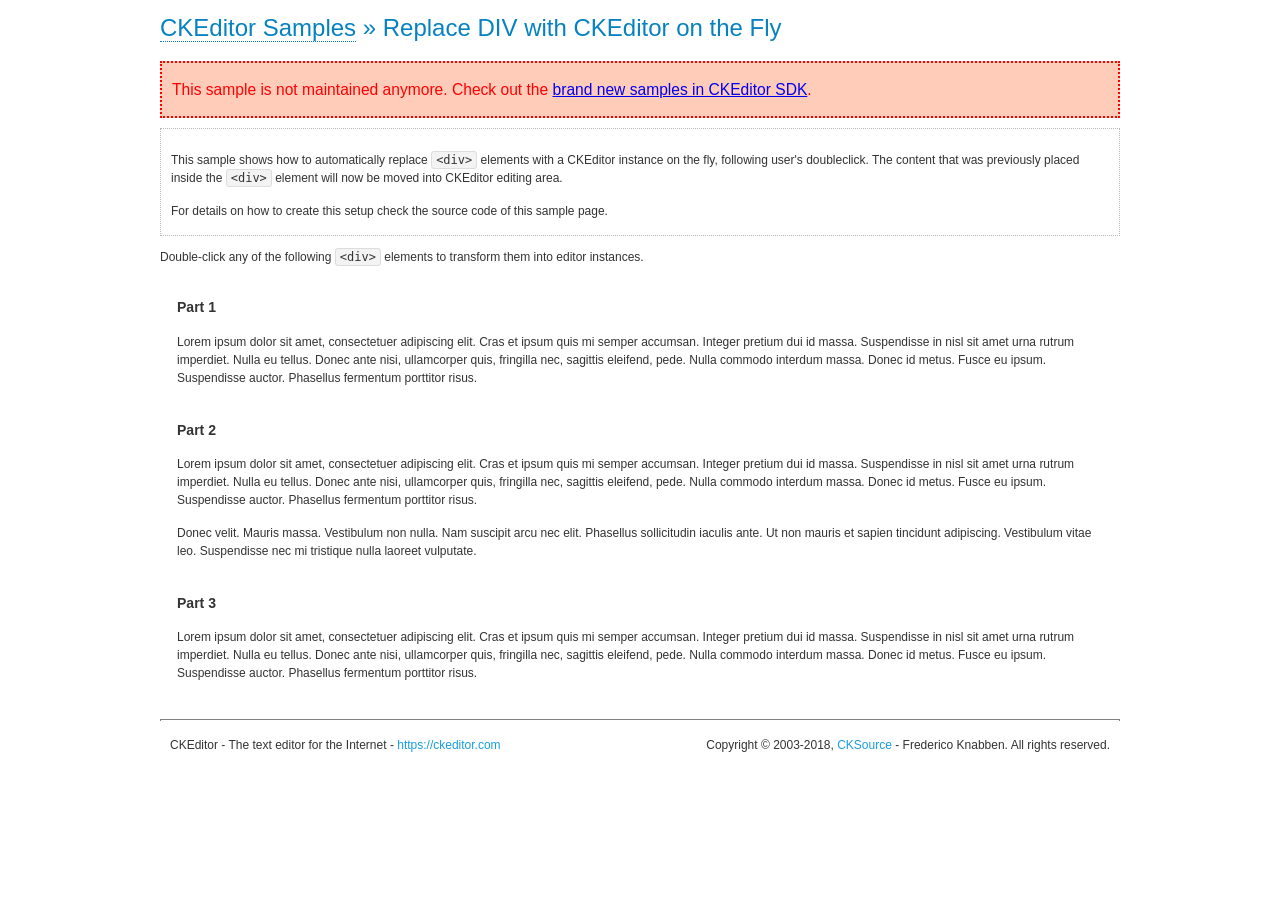
<file: ckeditor/samples/old/divreplace.html>
<!DOCTYPE html>
<!--
Copyright (c) 2003-2018, CKSource - Frederico Knabben. All rights reserved.
For licensing, see LICENSE.md or https://ckeditor.com/legal/ckeditor-oss-license
-->
<html>
<head>
	<meta charset="utf-8">
	<title>Replace DIV &mdash; CKEditor Sample</title>
	<script src="../../ckeditor.js"></script>
	<link href="sample.css" rel="stylesheet">
	<style>

		div.editable
		{
			border: solid 2px transparent;
			padding-left: 15px;
			padding-right: 15px;
		}

		div.editable:hover
		{
			border-color: black;
		}

	</style>
	<script>

		// Uncomment the following code to test the "Timeout Loading Method".
		// CKEDITOR.loadFullCoreTimeout = 5;

		window.onload = function() {
			// Listen to the double click event.
			if ( window.addEventListener )
				document.body.addEventListener( 'dblclick', onDoubleClick, false );
			else if ( window.attachEvent )
				document.body.attachEvent( 'ondblclick', onDoubleClick );

		};

		function onDoubleClick( ev ) {
			// Get the element which fired the event. This is not necessarily the
			// element to which the event has been attached.
			var element = ev.target || ev.srcElement;

			// Find out the div that holds this element.
			var name;

			do {
				element = element.parentNode;
			}
			while ( element && ( name = element.nodeName.toLowerCase() ) &&
				( name != 'div' || element.className.indexOf( 'editable' ) == -1 ) && name != 'body' );

			if ( name == 'div' && element.className.indexOf( 'editable' ) != -1 )
				replaceDiv( element );
		}

		var editor;

		function replaceDiv( div ) {
			if ( editor )
				editor.destroy();

			editor = CKEDITOR.replace( div );
		}

	</script>
</head>
<body>
	<h1 class="samples">
		<a href="index.html">CKEditor Samples</a> &raquo; Replace DIV with CKEditor on the Fly
	</h1>
	<div class="warning deprecated">
		This sample is not maintained anymore. Check out the <a href="https://sdk.ckeditor.com/">brand new samples in CKEditor SDK</a>.
	</div>
	<div class="description">
		<p>
			This sample shows how to automatically replace <code>&lt;div&gt;</code> elements
			with a CKEditor instance on the fly, following user's doubleclick. The content
			that was previously placed inside the <code>&lt;div&gt;</code> element will now
			be moved into CKEditor editing area.
		</p>
		<p>
			For details on how to create this setup check the source code of this sample page.
		</p>
	</div>
	<p>
		Double-click any of the following <code>&lt;div&gt;</code> elements to transform them into
		editor instances.
	</p>
	<div class="editable">
		<h3>
			Part 1
		</h3>
		<p>
			Lorem ipsum dolor sit amet, consectetuer adipiscing elit. Cras et ipsum quis mi
			semper accumsan. Integer pretium dui id massa. Suspendisse in nisl sit amet urna
			rutrum imperdiet. Nulla eu tellus. Donec ante nisi, ullamcorper quis, fringilla
			nec, sagittis eleifend, pede. Nulla commodo interdum massa. Donec id metus. Fusce
			eu ipsum. Suspendisse auctor. Phasellus fermentum porttitor risus.
		</p>
	</div>
	<div class="editable">
		<h3>
			Part 2
		</h3>
		<p>
			Lorem ipsum dolor sit amet, consectetuer adipiscing elit. Cras et ipsum quis mi
			semper accumsan. Integer pretium dui id massa. Suspendisse in nisl sit amet urna
			rutrum imperdiet. Nulla eu tellus. Donec ante nisi, ullamcorper quis, fringilla
			nec, sagittis eleifend, pede. Nulla commodo interdum massa. Donec id metus. Fusce
			eu ipsum. Suspendisse auctor. Phasellus fermentum porttitor risus.
		</p>
		<p>
			Donec velit. Mauris massa. Vestibulum non nulla. Nam suscipit arcu nec elit. Phasellus
			sollicitudin iaculis ante. Ut non mauris et sapien tincidunt adipiscing. Vestibulum
			vitae leo. Suspendisse nec mi tristique nulla laoreet vulputate.
		</p>
	</div>
	<div class="editable">
		<h3>
			Part 3
		</h3>
		<p>
			Lorem ipsum dolor sit amet, consectetuer adipiscing elit. Cras et ipsum quis mi
			semper accumsan. Integer pretium dui id massa. Suspendisse in nisl sit amet urna
			rutrum imperdiet. Nulla eu tellus. Donec ante nisi, ullamcorper quis, fringilla
			nec, sagittis eleifend, pede. Nulla commodo interdum massa. Donec id metus. Fusce
			eu ipsum. Suspendisse auctor. Phasellus fermentum porttitor risus.
		</p>
	</div>
	<div id="footer">
		<hr>
		<p>
			CKEditor - The text editor for the Internet - <a class="samples" href="https://ckeditor.com/">https://ckeditor.com</a>
		</p>
		<p id="copy">
			Copyright &copy; 2003-2018, <a class="samples" href="https://cksource.com/">CKSource</a> - Frederico
			Knabben. All rights reserved.
		</p>
	</div>
</body>
</html>
</file>
<file: ckeditor/samples/old/sample.css>
/*
Copyright (c) 2003-2018, CKSource - Frederico Knabben. All rights reserved.
For licensing, see LICENSE.md or https://ckeditor.com/legal/ckeditor-oss-license
*/

html, body, h1, h2, h3, h4, h5, h6, div, span, blockquote, p, address, form, fieldset, img, ul, ol, dl, dt, dd, li, hr, table, td, th, strong, em, sup, sub, dfn, ins, del, q, cite, var, samp, code, kbd, tt, pre
{
	line-height: 1.5;
}

body
{
	padding: 10px 30px;
}

input, textarea, select, option, optgroup, button, td, th
{
	font-size: 100%;
}

pre
{
	-moz-tab-size: 4;
	tab-size: 4;
}

pre, code, kbd, samp, tt
{
	font-family: monospace,monospace;
	font-size: 1em;
}

body {
	width: 960px;
	margin: 0 auto;
}

code
{
	background: #f3f3f3;
	border: 1px solid #ddd;
	padding: 1px 4px;
	border-radius: 3px;
}

abbr
{
	border-bottom: 1px dotted #555;
	cursor: pointer;
}

.new, .beta
{
	text-transform: uppercase;
	font-size: 10px;
	font-weight: bold;
	padding: 1px 4px;
	margin: 0 0 0 5px;
	color: #fff;
	float: right;
	border-radius: 3px;
}

.new
{
	background: #FF7E00;
	border: 1px solid #DA8028;
	text-shadow: 0 1px 0 #C97626;

	box-shadow: 0 2px 3px 0 #FFA54E inset;
}

.beta
{
	background: #18C0DF;
	border: 1px solid #19AAD8;
	text-shadow: 0 1px 0 #048CAD;
	font-style: italic;

	box-shadow: 0 2px 3px 0 #50D4FD inset;
}

h1.samples
{
	color: #0782C1;
	font-size: 200%;
	font-weight: normal;
	margin: 0;
	padding: 0;
}

h1.samples a
{
	color: #0782C1;
	text-decoration: none;
	border-bottom: 1px dotted #0782C1;
}

.samples a:hover
{
	border-bottom: 1px dotted #0782C1;
}

h2.samples
{
	color: #000000;
	font-size: 130%;
	margin: 15px 0 0 0;
	padding: 0;
}

p, blockquote, address, form, pre, dl, h1.samples, h2.samples
{
	margin-bottom: 15px;
}

ul.samples
{
	margin-bottom: 15px;
}

.clear
{
	clear: both;
}

fieldset
{
	margin: 0;
	padding: 10px;
}

body, input, textarea
{
	color: #333333;
	font-family: Arial, Helvetica, sans-serif;
}

body
{
	font-size: 75%;
}

a.samples
{
	color: #189DE1;
	text-decoration: none;
}

form
{
	margin: 0;
	padding: 0;
}

pre.samples
{
	background-color: #F7F7F7;
	border: 1px solid #D7D7D7;
	overflow: auto;
	padding: 0.25em;
	white-space: pre-wrap; /* CSS 2.1 */
	word-wrap: break-word; /* IE7 */
}

#footer
{
	clear: both;
	padding-top: 10px;
}

#footer hr
{
	margin: 10px 0 15px 0;
	height: 1px;
	border: solid 1px gray;
	border-bottom: none;
}

#footer p
{
	margin: 0 10px 10px 10px;
	float: left;
}

#footer #copy
{
	float: right;
}

#outputSample
{
	width: 100%;
	table-layout: fixed;
}

#outputSample thead th
{
	color: #dddddd;
	background-color: #999999;
	padding: 4px;
	white-space: nowrap;
}

#outputSample tbody th
{
	vertical-align: top;
	text-align: left;
}

#outputSample pre
{
	margin: 0;
	padding: 0;
}

.description
{
	border: 1px dotted #B7B7B7;
	margin-bottom: 10px;
	padding: 10px 10px 0;
	overflow: hidden;
}

label
{
	display: block;
	margin-bottom: 6px;
}

/**
 *	CKEditor editables are automatically set with the "cke_editable" class
 *	plus cke_editable_(inline|themed) depending on the editor type.
 */

/* Style a bit the inline editables. */
.cke_editable.cke_editable_inline
{
	cursor: pointer;
}

/* Once an editable element gets focused, the "cke_focus" class is
   added to it, so we can style it differently. */
.cke_editable.cke_editable_inline.cke_focus
{
	box-shadow: inset 0px 0px 20px 3px #ddd, inset 0 0 1px #000;
	outline: none;
	background: #eee;
	cursor: text;
}

/* Avoid pre-formatted overflows inline editable. */
.cke_editable_inline pre
{
	white-space: pre-wrap;
	word-wrap: break-word;
}

/**
 *	Samples index styles.
 */

.twoColumns,
.twoColumnsLeft,
.twoColumnsRight
{
	overflow: hidden;
}

.twoColumnsLeft,
.twoColumnsRight
{
	width: 45%;
}

.twoColumnsLeft
{
	float: left;
}

.twoColumnsRight
{
	float: right;
}

dl.samples
{
	padding: 0 0 0 40px;
}
dl.samples > dt
{
	display: list-item;
	list-style-type: disc;
	list-style-position: outside;
	margin: 0 0 3px;
}
dl.samples > dd
{
	margin: 0 0 3px;
}
.warning
{
	color: #ff0000;
	background-color: #FFCCBA;
	border: 2px dotted #ff0000;
	padding: 15px 10px;
	margin: 10px 0;
}

.warning.deprecated {
	font-size: 1.3em;
}

/* Used on inline samples */

blockquote
{
	font-style: italic;
	font-family: Georgia, Times, "Times New Roman", serif;
	padding: 2px 0;
	border-style: solid;
	border-color: #ccc;
	border-width: 0;
}

.cke_contents_ltr blockquote
{
	padding-left: 20px;
	padding-right: 8px;
	border-left-width: 5px;
}

.cke_contents_rtl blockquote
{
	padding-left: 8px;
	padding-right: 20px;
	border-right-width: 5px;
}

img.right {
	border: 1px solid #ccc;
	float: right;
	margin-left: 15px;
	padding: 5px;
}

img.left {
	border: 1px solid #ccc;
	float: left;
	margin-right: 15px;
	padding: 5px;
}

.marker
{
	background-color: Yellow;
}
</file>
<file: ckeditor/samples/toolbarconfigurator/lib/codemirror/codemirror.css>
/* BASICS */

.CodeMirror {
  /* Set height, width, borders, and global font properties here */
  font-family: monospace;
  height: 300px;
  color: black;
}

/* PADDING */

.CodeMirror-lines {
  padding: 4px 0; /* Vertical padding around content */
}
.CodeMirror pre {
  padding: 0 4px; /* Horizontal padding of content */
}

.CodeMirror-scrollbar-filler, .CodeMirror-gutter-filler {
  background-color: white; /* The little square between H and V scrollbars */
}

/* GUTTER */

.CodeMirror-gutters {
  border-right: 1px solid #ddd;
  background-color: #f7f7f7;
  white-space: nowrap;
}
.CodeMirror-linenumbers {}
.CodeMirror-linenumber {
  padding: 0 3px 0 5px;
  min-width: 20px;
  text-align: right;
  color: #999;
  white-space: nowrap;
}

.CodeMirror-guttermarker { color: black; }
.CodeMirror-guttermarker-subtle { color: #999; }

/* CURSOR */

.CodeMirror div.CodeMirror-cursor {
  border-left: 1px solid black;
}
/* Shown when moving in bi-directional text */
.CodeMirror div.CodeMirror-secondarycursor {
  border-left: 1px solid silver;
}
.CodeMirror.cm-fat-cursor div.CodeMirror-cursor {
  width: auto;
  border: 0;
  background: #7e7;
}
.CodeMirror.cm-fat-cursor div.CodeMirror-cursors {
  z-index: 1;
}

.cm-animate-fat-cursor {
  width: auto;
  border: 0;
  -webkit-animation: blink 1.06s steps(1) infinite;
  -moz-animation: blink 1.06s steps(1) infinite;
  animation: blink 1.06s steps(1) infinite;
}
@-moz-keyframes blink {
  0% { background: #7e7; }
  50% { background: none; }
  100% { background: #7e7; }
}
@-webkit-keyframes blink {
  0% { background: #7e7; }
  50% { background: none; }
  100% { background: #7e7; }
}
@keyframes blink {
  0% { background: #7e7; }
  50% { background: none; }
  100% { background: #7e7; }
}

/* Can style cursor different in overwrite (non-insert) mode */
div.CodeMirror-overwrite div.CodeMirror-cursor {}

.cm-tab { display: inline-block; text-decoration: inherit; }

.CodeMirror-ruler {
  border-left: 1px solid #ccc;
  position: absolute;
}

/* DEFAULT THEME */

.cm-s-default .cm-keyword {color: #708;}
.cm-s-default .cm-atom {color: #219;}
.cm-s-default .cm-number {color: #164;}
.cm-s-default .cm-def {color: #00f;}
.cm-s-default .cm-variable,
.cm-s-default .cm-punctuation,
.cm-s-default .cm-property,
.cm-s-default .cm-operator {}
.cm-s-default .cm-variable-2 {color: #05a;}
.cm-s-default .cm-variable-3 {color: #085;}
.cm-s-default .cm-comment {color: #a50;}
.cm-s-default .cm-string {color: #a11;}
.cm-s-default .cm-string-2 {color: #f50;}
.cm-s-default .cm-meta {color: #555;}
.cm-s-default .cm-qualifier {color: #555;}
.cm-s-default .cm-builtin {color: #30a;}
.cm-s-default .cm-bracket {color: #997;}
.cm-s-default .cm-tag {color: #170;}
.cm-s-default .cm-attribute {color: #00c;}
.cm-s-default .cm-header {color: blue;}
.cm-s-default .cm-quote {color: #090;}
.cm-s-default .cm-hr {color: #999;}
.cm-s-default .cm-link {color: #00c;}

.cm-negative {color: #d44;}
.cm-positive {color: #292;}
.cm-header, .cm-strong {font-weight: bold;}
.cm-em {font-style: italic;}
.cm-link {text-decoration: underline;}
.cm-strikethrough {text-decoration: line-through;}

.cm-s-default .cm-error {color: #f00;}
.cm-invalidchar {color: #f00;}

.CodeMirror-composing { border-bottom: 2px solid; }

/* Default styles for common addons */

div.CodeMirror span.CodeMirror-matchingbracket {color: #0f0;}
div.CodeMirror span.CodeMirror-nonmatchingbracket {color: #f22;}
.CodeMirror-matchingtag { background: rgba(255, 150, 0, .3); }
.CodeMirror-activeline-background {background: #e8f2ff;}

/* STOP */

/* The rest of this file contains styles related to the mechanics of
   the editor. You probably shouldn't touch them. */

.CodeMirror {
  position: relative;
  overflow: hidden;
  background: white;
}

.CodeMirror-scroll {
  overflow: scroll !important; /* Things will break if this is overridden */
  /* 30px is the magic margin used to hide the element's real scrollbars */
  /* See overflow: hidden in .CodeMirror */
  margin-bottom: -30px; margin-right: -30px;
  padding-bottom: 30px;
  height: 100%;
  outline: none; /* Prevent dragging from highlighting the element */
  position: relative;
}
.CodeMirror-sizer {
  position: relative;
  border-right: 30px solid transparent;
}

/* The fake, visible scrollbars. Used to force redraw during scrolling
   before actuall scrolling happens, thus preventing shaking and
   flickering artifacts. */
.CodeMirror-vscrollbar, .CodeMirror-hscrollbar, .CodeMirror-scrollbar-filler, .CodeMirror-gutter-filler {
  position: absolute;
  z-index: 6;
  display: none;
}
.CodeMirror-vscrollbar {
  right: 0; top: 0;
  overflow-x: hidden;
  overflow-y: scroll;
}
.CodeMirror-hscrollbar {
  bottom: 0; left: 0;
  overflow-y: hidden;
  overflow-x: scroll;
}
.CodeMirror-scrollbar-filler {
  right: 0; bottom: 0;
}
.CodeMirror-gutter-filler {
  left: 0; bottom: 0;
}

.CodeMirror-gutters {
  position: absolute; left: 0; top: 0;
  z-index: 3;
}
.CodeMirror-gutter {
  white-space: normal;
  height: 100%;
  display: inline-block;
  margin-bottom: -30px;
  /* Hack to make IE7 behave */
  *zoom:1;
  *display:inline;
}
.CodeMirror-gutter-wrapper {
  position: absolute;
  z-index: 4;
  height: 100%;
}
.CodeMirror-gutter-elt {
  position: absolute;
  cursor: default;
  z-index: 4;
}
.CodeMirror-gutter-wrapper {
  -webkit-user-select: none;
  -moz-user-select: none;
  user-select: none;
}

.CodeMirror-lines {
  cursor: text;
  min-height: 1px; /* prevents collapsing before first draw */
}
.CodeMirror pre {
  /* Reset some styles that the rest of the page might have set */
  -moz-border-radius: 0; -webkit-border-radius: 0; border-radius: 0;
  border-width: 0;
  background: transparent;
  font-family: inherit;
  font-size: inherit;
  margin: 0;
  white-space: pre;
  word-wrap: normal;
  line-height: inherit;
  color: inherit;
  z-index: 2;
  position: relative;
  overflow: visible;
  -webkit-tap-highlight-color: transparent;
}
.CodeMirror-wrap pre {
  word-wrap: break-word;
  white-space: pre-wrap;
  word-break: normal;
}

.CodeMirror-linebackground {
  position: absolute;
  left: 0; right: 0; top: 0; bottom: 0;
  z-index: 0;
}

.CodeMirror-linewidget {
  position: relative;
  z-index: 2;
  overflow: auto;
}

.CodeMirror-widget {}

.CodeMirror-code {
  outline: none;
}

/* Force content-box sizing for the elements where we expect it */
.CodeMirror-scroll,
.CodeMirror-sizer,
.CodeMirror-gutter,
.CodeMirror-gutters,
.CodeMirror-linenumber {
  -moz-box-sizing: content-box;
  box-sizing: content-box;
}

.CodeMirror-measure {
  position: absolute;
  width: 100%;
  height: 0;
  overflow: hidden;
  visibility: hidden;
}
.CodeMirror-measure pre { position: static; }

.CodeMirror div.CodeMirror-cursor {
  position: absolute;
  border-right: none;
  width: 0;
}

div.CodeMirror-cursors {
  visibility: hidden;
  position: relative;
  z-index: 3;
}
.CodeMirror-focused div.CodeMirror-cursors {
  visibility: visible;
}

.CodeMirror-selected { background: #d9d9d9; }
.CodeMirror-focused .CodeMirror-selected { background: #d7d4f0; }
.CodeMirror-crosshair { cursor: crosshair; }
.CodeMirror ::selection { background: #d7d4f0; }
.CodeMirror ::-moz-selection { background: #d7d4f0; }

.cm-searching {
  background: #ffa;
  background: rgba(255, 255, 0, .4);
}

/* IE7 hack to prevent it from returning funny offsetTops on the spans */
.CodeMirror span { *vertical-align: text-bottom; }

/* Used to force a border model for a node */
.cm-force-border { padding-right: .1px; }

@media print {
  /* Hide the cursor when printing */
  .CodeMirror div.CodeMirror-cursors {
    visibility: hidden;
  }
}

/* See issue #2901 */
.cm-tab-wrap-hack:after { content: ''; }

/* Help users use markselection to safely style text background */
span.CodeMirror-selectedtext { background: none; }
</file>
<file: ckeditor/samples/toolbarconfigurator/lib/codemirror/show-hint.css>
.CodeMirror-hints {
  position: absolute;
  z-index: 10;
  overflow: hidden;
  list-style: none;

  margin: 0;
  padding: 2px;

  -webkit-box-shadow: 2px 3px 5px rgba(0,0,0,.2);
  -moz-box-shadow: 2px 3px 5px rgba(0,0,0,.2);
  box-shadow: 2px 3px 5px rgba(0,0,0,.2);
  border-radius: 3px;
  border: 1px solid silver;

  background: white;
  font-size: 90%;
  font-family: monospace;

  max-height: 20em;
  overflow-y: auto;
}

.CodeMirror-hint {
  margin: 0;
  padding: 0 4px;
  border-radius: 2px;
  max-width: 19em;
  overflow: hidden;
  white-space: pre;
  color: black;
  cursor: pointer;
}

li.CodeMirror-hint-active {
  background: #08f;
  color: white;
}
</file>
<file: ckeditor/samples/toolbarconfigurator/lib/codemirror/neo.css>
/* neo theme for codemirror */

/* Color scheme */

.cm-s-neo.CodeMirror {
  background-color:#ffffff;
  color:#2e383c;
  line-height:1.4375;
}
.cm-s-neo .cm-comment {color:#75787b}
.cm-s-neo .cm-keyword, .cm-s-neo .cm-property {color:#1d75b3}
.cm-s-neo .cm-atom,.cm-s-neo .cm-number {color:#75438a}
.cm-s-neo .cm-node,.cm-s-neo .cm-tag {color:#9c3328}
.cm-s-neo .cm-string {color:#b35e14}
.cm-s-neo .cm-variable,.cm-s-neo .cm-qualifier {color:#047d65}


/* Editor styling */

.cm-s-neo pre {
  padding:0;
}

.cm-s-neo .CodeMirror-gutters {
  border:none;
  border-right:10px solid transparent;
  background-color:transparent;
}

.cm-s-neo .CodeMirror-linenumber {
  padding:0;
  color:#e0e2e5;
}

.cm-s-neo .CodeMirror-guttermarker { color: #1d75b3; }
.cm-s-neo .CodeMirror-guttermarker-subtle { color: #e0e2e5; }
</file>
<file: ckeditor/samples/toolbarconfigurator/css/fontello.css>
@font-face {
  font-family: 'fontello';
  src: url('../font/fontello.eot?89024372');
  src: url('../font/fontello.eot?89024372#iefix') format('embedded-opentype'),
       url('../font/fontello.woff?89024372') format('woff'),
       url('../font/fontello.ttf?89024372') format('truetype'),
       url('../font/fontello.svg?89024372#fontello') format('svg');
  font-weight: normal;
  font-style: normal;
}
/* Chrome hack: SVG is rendered more smooth in Windozze. 100% magic, uncomment if you need it. */
/* Note, that will break hinting! In other OS-es font will be not as sharp as it could be */
/*
@media screen and (-webkit-min-device-pixel-ratio:0) {
  @font-face {
    font-family: 'fontello';
    src: url('../font/fontello.svg?89024372#fontello') format('svg');
  }
}
*/

 [class^="icon-"]:before, [class*=" icon-"]:before {
  font-family: "fontello";
  font-style: normal;
  font-weight: normal;
  speak: none;

  display: inline-block;
  text-decoration: inherit;
  width: 1em;
  margin-right: .2em;
  text-align: center;
  /* opacity: .8; */

  /* For safety - reset parent styles, that can break glyph codes*/
  font-variant: normal;
  text-transform: none;

  /* fix buttons height, for twitter bootstrap */
  line-height: 1em;

  /* Animation center compensation - margins should be symmetric */
  /* remove if not needed */
  margin-left: .2em;

  /* you can be more comfortable with increased icons size */
  /* font-size: 120%; */

  /* Uncomment for 3D effect */
  /* text-shadow: 1px 1px 1px rgba(127, 127, 127, 0.3); */
}

.icon-trash:before { content: '\e802'; } /* '' */
.icon-down-big:before { content: '\e800'; } /* '' */
.icon-up-big:before { content: '\e801'; } /* '' */
</file>
<file: ckeditor/samples/css/samples.css>
/**
 * @license Copyright (c) 2003-2018, CKSource - Frederico Knabben. All rights reserved.
 * For licensing, see LICENSE.md or https://ckeditor.com/legal/ckeditor-oss-license
 */
@media (max-width: 900px) {
  .global-is-mobile-hidden {
    display: none !important;
  }
}
article,
aside,
details,
figcaption,
figure,
footer,
header,
hgroup,
main,
menu,
nav,
section {
  display: block;
}
body,
html {
  margin: 0;
  padding: 0;
  font: 16px / 1.8 Arial, 'Helvetica Neue', Helvetica, sans-serif;
  font-weight: 300;
  color: #575757;
}
.grid-width-10 {
  width: 10%;
}
.grid-width-20 {
  width: 20%;
}
.grid-width-30 {
  width: 30%;
}
.grid-width-40 {
  width: 40%;
}
.grid-width-50 {
  width: 50%;
}
.grid-width-60 {
  width: 60%;
}
.grid-width-70 {
  width: 70%;
}
.grid-width-80 {
  width: 80%;
}
.grid-width-90 {
  width: 90%;
}
.grid-width-100 {
  width: 100%;
}
@media (max-width: 900px) {
  .grid-width-10,
  .grid-width-20,
  .grid-width-30,
  .grid-width-40,
  .grid-width-50,
  .grid-width-60,
  .grid-width-70,
  .grid-width-80,
  .grid-width-90,
  .grid-width-100 {
    width: 100%;
  }
}
*[class*="grid-width"] {
  -webkit-box-sizing: border-box;
  -moz-box-sizing: border-box;
  box-sizing: border-box;
  padding-left: 4%;
  padding-right: 4%;
  float: left;
}
*[class*="grid-width"]:after,
.grid-container:after,
*[class*="grid-width"]:before,
.grid-container:before {
  content: '';
  display: block;
  overflow: hidden;
  visibility: hidden;
  font-size: 0;
  line-height: 0;
  width: 0;
  height: 0;
}
*[class*="grid-width"]:after,
.grid-container:after {
  clear: both;
}
.grid-container {
  -webkit-box-sizing: border-box;
  -moz-box-sizing: border-box;
  box-sizing: border-box;
  margin-left: auto;
  margin-right: auto;
}
.grid-container-nested *[class*="grid-width"]:first-child {
  padding-left: 0;
}
.grid-container-nested *[class*="grid-width"]:last-child {
  padding-right: 0;
}
@media (max-width: 900px) {
  .grid-container-nested *[class*="grid-width"]:first-child {
    padding-left: 4%;
  }
  .grid-container-nested *[class*="grid-width"]:last-child {
    padding-right: 4%;
  }
}
.header-a {
  min-height: 140px;
  overflow: hidden;
}
.header-a .header-a-logo {
  margin: 40px 0 0;
}
@media (max-width: 900px) {
  .header-a .header-a-logo {
    text-align: center;
  }
}
.header-a .header-a-logo img {
  border: transparent;
}
.navigation-a {
  height: 30px;
  background: #3D3D3D;
  position: absolute;
  left: 0;
  right: 0;
  top: 0;
  padding: 0;
  overflow: hidden;
}
@media (max-width: 900px) {
  .navigation-a {
    text-align: center;
  }
}
.navigation-a ul {
  list-style: none;
  margin: 0;
  overflow: hidden;
}
.navigation-a ul li,
.navigation-a ul li a {
  display: inline-block;
}
@media (max-width: 900px) {
  .navigation-a ul {
    width: auto;
    text-overflow: ellipsis;
    white-space: nowrap;
    display: inline-block;
    float: none;
  }
  .navigation-a ul:before,
  .navigation-a ul:after {
    display: none;
  }
}
.navigation-a ul.navigation-a-left {
  text-align: left;
}
@media (max-width: 900px) {
  .navigation-a ul.navigation-a-left {
    padding-right: 0;
  }
}
.navigation-a ul.navigation-a-right {
  text-align: right;
}
@media (max-width: 900px) {
  .navigation-a ul.navigation-a-right {
    padding-left: 23px;
  }
}
.navigation-a ul li + li {
  margin-left: 23px;
}
.navigation-a ul li a {
  font-size: 10px;
  font-size: 0.625rem;
  line-height: 18px;
  line-height: 1.13rem;
  line-height: 30px;
  float: left;
  color: #ddd;
  font-weight: bold;
  text-decoration: none;
  text-transform: uppercase;
}
.navigation-a ul li a:hover {
  cursor: pointer;
  color: #fff;
}
.icon-navigation-a-github:before,
.icon-navigation-a-github:after {
  background-image: url("[data-uri]");
}
.navigation-b {
  text-align: right;
  margin: 52px 0 0;
  overflow: visible;
}
@media (max-width: 900px) {
  .navigation-b {
    text-align: center;
    margin-top: 20px;
    padding: 0;
  }
}
.navigation-b ul {
  padding: 0;
  list-style: none;
  margin: 0;
  overflow: visible;
}
.navigation-b ul li,
.navigation-b ul li a {
  display: inline-block;
}
@media (max-width: 900px) {
  .navigation-b ul {
    display: table;
    width: 100%;
    padding-bottom: 1.5em;
  }
}
@media (max-width: 900px) {
  .navigation-b ul li {
    display: table-row;
  }
}
.navigation-b ul li + li {
  margin-left: 20px;
}
@media (max-width: 900px) {
  .navigation-b ul li + li {
    margin-left: 0;
  }
}
.navigation-b ul li a {
  -webkit-box-sizing: border-box;
  -moz-box-sizing: border-box;
  box-sizing: border-box;
  text-transform: uppercase;
  text-decoration: none;
  outline: none;
}
@media (max-width: 900px) {
  .navigation-b ul li a {
    width: 100%;
    -webkit-border-radius: 0;
    -webkit-background-clip: padding-box;
    -moz-border-radius: 0;
    -moz-background-clip: padding;
    border-radius: 0;
    background-clip: padding-box;
  }
}
.footer-a {
  font-size: 13px;
  font-size: 0.8125rem;
  line-height: 23.4px;
  line-height: 1.46rem;
  padding-top: 2.25em;
  padding-bottom: 2.25em;
  overflow: hidden;
  color: #8a8a8a;
}
.footer-a a {
  color: #0287D0;
  text-decoration: none;
  border-bottom: 1px dotted #0287D0;
}
.footer-a a:hover {
  color: #0277b7;
}
.footer-a p {
  margin: 0;
  display: inline-block;
  text-align: center;
}
.content {
  font-size: 14px;
  font-size: 0.875rem;
  line-height: 25.2px;
  line-height: 1.57rem;
  overflow: hidden;
  padding-top: 1.5em;
  padding-bottom: 1.5em;
}
.content p {
  margin: 0.75em 0;
}
.content ul,
.content ol,
.content pre,
.content blockquote,
.content textarea:not([class^="cke"]),
.content .cke {
  margin: 1.875em 0;
}
.content code,
.content kbd {
  -webkit-border-radius: 3px;
  -webkit-background-clip: padding-box;
  -moz-border-radius: 3px;
  -moz-background-clip: padding;
  border-radius: 3px;
  background-clip: padding-box;
  padding: 3px 4px;
}
.content pre,
.content code,
.content kbd,
.content blockquote {
  background: #f5f5f5;
}
.content blockquote,
.content pre {
  background: none;
  border-left: 4px solid #0287D0;
  padding: 1.5em 2.25em;
}
.content p a,
.content ul a,
.content ol a,
.content blockquote a,
.content h1 a,
.content h2 a,
.content h3 a,
.content h4 a,
.content h5 a {
  color: #0287D0;
  text-decoration: none;
  border-bottom: 1px dotted #0287D0;
}
.content p a:hover,
.content ul a:hover,
.content ol a:hover,
.content blockquote a:hover,
.content h1 a:hover,
.content h2 a:hover,
.content h3 a:hover,
.content h4 a:hover,
.content h5 a:hover {
  color: #0277b7;
}
.content h1,
.content h2,
.content h3,
.content h4,
.content h5 {
  color: #000;
  font-weight: 100;
}
.content h1 code,
.content h2 code,
.content h3 code,
.content h4 code,
.content h5 code,
.content h1 kbd,
.content h2 kbd,
.content h3 kbd,
.content h4 kbd,
.content h5 kbd {
  font-size: inherit;
}
.content h1 a.content-heading-anchor,
.content h2 a.content-heading-anchor,
.content h3 a.content-heading-anchor,
.content h4 a.content-heading-anchor,
.content h5 a.content-heading-anchor {
  font-weight: 100;
  vertical-align: middle;
  opacity: 0;
  border: 0;
}
.content h1:hover a.content-heading-anchor,
.content h2:hover a.content-heading-anchor,
.content h3:hover a.content-heading-anchor,
.content h4:hover a.content-heading-anchor,
.content h5:hover a.content-heading-anchor {
  opacity: 1;
}
.content h1:target a,
.content h2:target a,
.content h3:target a,
.content h4:target a,
.content h5:target a {
  -webkit-animation: targetLinkOpacity 0.5s linear alternate;
  -moz-animation: targetLinkOpacity 0.5s linear alternate;
  -o-animation: targetLinkOpacity 0.5s linear alternate;
  animation: targetLinkOpacity 0.5s linear alternate;
  opacity: 1;
}
.content input,
.content select,
.content textarea:not([class^="cke"]) {
  -webkit-border-radius: 3px;
  -webkit-background-clip: padding-box;
  -moz-border-radius: 3px;
  -moz-background-clip: padding;
  border-radius: 3px;
  background-clip: padding-box;
  -webkit-box-shadow: inset 0 1px 1px rgba(0, 0, 0, 0.08);
  -moz-box-shadow: inset 0 1px 1px rgba(0, 0, 0, 0.08);
  box-shadow: inset 0 1px 1px rgba(0, 0, 0, 0.08);
  font: inherit;
  color: inherit;
  border: 1px solid #D9D9D9;
  padding: .2em .5em;
}
.content input:focus,
.content select:focus,
.content textarea:not([class^="cke"]):focus {
  border-color: #66afe9;
  outline: 0;
  -webkit-box-shadow: inset 0 1px 1px rgba(0, 0, 0, 0.08), 0 0 8px #93c6ef;
  -moz-box-shadow: inset 0 1px 1px rgba(0, 0, 0, 0.08), 0 0 8px #93c6ef;
  box-shadow: inset 0 1px 1px rgba(0, 0, 0, 0.08), 0 0 8px #93c6ef;
}
.content abbr {
  border-bottom: 1px dotted #666;
  cursor: pointer;
}
.content blockquote {
  font-style: italic;
  font-family: Georgia, Times, "Times New Roman", serif;
  font-size: 16px;
  font-size: 1rem;
  line-height: 28.8px;
  line-height: 1.8rem;
}
.content em {
  font-style: italic;
}
.content h1 {
  font-size: 36px;
  font-size: 2.25rem;
  line-height: 64.8px;
  line-height: 4.05rem;
  margin: 1.125em 0 0;
}
.content h2 {
  font-size: 27.2px;
  font-size: 1.7rem;
  line-height: 48.96px;
  line-height: 3.06rem;
  margin: 0.9em 0 0;
}
.content h3 {
  font-size: 24px;
  font-size: 1.5rem;
  line-height: 43.2px;
  line-height: 2.7rem;
  font-weight: 500;
  margin: 0.75em 0 0;
}
.content h4 {
  font-size: 19.2px;
  font-size: 1.2rem;
  line-height: 34.56px;
  line-height: 2.16rem;
  font-weight: 500;
  margin: 0.75em 0 0;
}
.content h5 {
  font-size: 17.6px;
  font-size: 1.1rem;
  line-height: 31.68px;
  line-height: 1.98rem;
  font-weight: 500;
  margin: 0.75em 0 0;
}
.content hr {
  border: 0;
  border-top: 4px solid #D9D9D9;
  margin: 1.5em 0;
}
.content input[type="text"] {
  height: 1.8em;
  line-height: 1.8em;
}
.content input[type="button"] {
  -webkit-appearance: button;
  -moz-appearance: button;
  appearance: button;
}
.content kbd {
  font-size: 12px;
  font-size: 0.75rem;
  line-height: 21.6px;
  line-height: 1.35rem;
  font-family: Arial, 'Helvetica Neue', Helvetica, sans-serif;
  padding: 2px 6px;
  -webkit-box-shadow: 0 0 4px #fff inset, 0 2px 0 #D9D9D9;
  -moz-box-shadow: 0 0 4px #fff inset, 0 2px 0 #D9D9D9;
  box-shadow: 0 0 4px #fff inset, 0 2px 0 #D9D9D9;
}
.content p img {
  vertical-align: middle;
}
.content p pre {
  padding: 1.5em;
}
.content pre {
  padding: 0;
  border: 0;
  tab-size: 4;
  -o-tab-size: 4;
  -moz-tab-size: 4;
}
.content pre,
.content code {
  font-size: 11.89px;
  font-size: 0.743rem;
  line-height: 21.4px;
  line-height: 1.34rem;
  font-family: Consolas, Menlo, Monaco, Lucida Console, Liberation Mono, DejaVu Sans Mono, Bitstream Vera Sans Mono, Courier New, monospace, serif;
}
.content pre a,
.content code a {
  border: 0;
}
.content pre code {
  padding: 0.75em;
  display: block;
}
.content strong {
  color: #000;
}
.content ul ul,
.content ol ul,
.content ul ol,
.content ol ol {
  margin: 0.75em 0;
}
.content ul li,
.content ol li {
  font-size: 14px;
  font-size: 0.875rem;
  line-height: 30.24px;
  line-height: 1.89rem;
}
.content textarea:not([class^="cke"]) {
  width: 100%;
}
.content div.todo {
  border: 2px dotted #444;
  padding: 10px;
  margin: 60px 0 10px 0;
  /* Remove me some day */
}
.content div.todo:before {
  content: "TODO";
  font-weight: bold;
}
body a.button-a,
body button.button-a,
body input.button-a {
  -webkit-border-radius: 3px;
  -webkit-background-clip: padding-box;
  -moz-border-radius: 3px;
  -moz-background-clip: padding;
  border-radius: 3px;
  background-clip: padding-box;
  font-size: 14px;
  font-size: 0.875rem;
  line-height: 25.2px;
  line-height: 1.57rem;
  height: 36px;
  line-height: 36px;
  padding: 0 1.1em;
  font-weight: 700;
  color: #3e3e3e;
  white-space: nowrap;
  text-decoration: none;
  display: inline-block;
  cursor: pointer;
  border: 0;
  vertical-align: middle;
  margin: 1px 0;
  background: transparent;
}
body a.button-a.icon-pos-left,
body button.button-a.icon-pos-left,
body input.button-a.icon-pos-left {
  padding-left: .8em;
}
body a.button-a.icon-pos-right,
body button.button-a.icon-pos-right,
body input.button-a.icon-pos-right {
  padding-right: .8em;
}
body a.button-a.button-a-no-text,
body button.button-a.button-a-no-text,
body input.button-a.button-a-no-text {
  -webkit-border-radius: 100px;
  -webkit-background-clip: padding-box;
  -moz-border-radius: 100px;
  -moz-background-clip: padding;
  border-radius: 100px;
  background-clip: padding-box;
  width: 36px;
  padding: 0;
  text-indent: -999px;
  overflow: hidden;
  position: relative;
  text-align: center;
}
body a.button-a.button-a-no-text:before,
body button.button-a.button-a-no-text:before,
body input.button-a.button-a-no-text:before {
  position: absolute;
  left: 50%;
  top: 50%;
  margin: -9px 0 0 -9px;
}
@media (max-width: 900px) {
  body a.button-a.button-a-mobile-collapsed,
  body button.button-a.button-a-mobile-collapsed,
  body input.button-a.button-a-mobile-collapsed {
    -webkit-border-radius: 100px;
    -webkit-background-clip: padding-box;
    -moz-border-radius: 100px;
    -moz-background-clip: padding;
    border-radius: 100px;
    background-clip: padding-box;
    width: 36px;
    padding: 0;
    text-indent: -999px;
    overflow: hidden;
    position: relative;
    text-align: center;
  }
  body a.button-a.button-a-mobile-collapsed:before,
  body button.button-a.button-a-mobile-collapsed:before,
  body input.button-a.button-a-mobile-collapsed:before {
    position: absolute;
    left: 50%;
    top: 50%;
    margin: -9px 0 0 -9px;
  }
  body a.button-a.button-a-mobile-collapsed:before,
  body button.button-a.button-a-mobile-collapsed:before,
  body input.button-a.button-a-mobile-collapsed:before {
    position: absolute;
    left: 50%;
    top: 50%;
    margin: -9px 0 0 -9px;
  }
}
body a.button-a:active,
body button.button-a:active,
body input.button-a:active,
body a.button-a:hover,
body button.button-a:hover,
body input.button-a:hover {
  color: #fff;
  background: #0277b7;
}
body a.button-a:focus,
body button.button-a:focus,
body input.button-a:focus {
  border-color: #66afe9;
  outline: 0;
  -webkit-box-shadow: inset 0 1px 1px rgba(0, 0, 0, 0.075), 0 0 8px #93c6ef;
  -moz-box-shadow: inset 0 1px 1px rgba(0, 0, 0, 0.075), 0 0 8px #93c6ef;
  box-shadow: inset 0 1px 1px rgba(0, 0, 0, 0.075), 0 0 8px #93c6ef;
}
body a.button-a-soft,
body button.button-a-soft,
body input.button-a-soft {
  background: #e7e7e7;
}
body a.button-a-soft:active,
body button.button-a-soft:active,
body input.button-a-soft:active,
body a.button-a-soft:hover,
body button.button-a-soft:hover,
body input.button-a-soft:hover {
  color: #3e3e3e;
  background: #cecece;
}
body a.button-a-background,
body button.button-a-background,
body input.button-a-background,
body a.navigation-b ul li a:hover,
body button.navigation-b ul li a:hover,
body input.navigation-b ul li a:hover {
  color: #fff;
  background: #0287D0;
}
body a.button-a-background:active,
body button.button-a-background:active,
body input.button-a-background:active,
body a.button-a-background:hover,
body button.button-a-background:hover,
body input.button-a-background:hover,
body a.navigation-b ul li a:hover:active,
body button.navigation-b ul li a:hover:active,
body input.navigation-b ul li a:hover:active,
body a.navigation-b ul li a:hover:hover,
body button.navigation-b ul li a:hover:hover,
body input.navigation-b ul li a:hover:hover {
  color: #fff;
  background: #0277b7;
}
.balloon-a {
  font-size: 12px;
  font-size: 0.75rem;
  line-height: 21.6px;
  line-height: 1.35rem;
  -webkit-border-radius: 3px;
  -webkit-background-clip: padding-box;
  -moz-border-radius: 3px;
  -moz-background-clip: padding;
  border-radius: 3px;
  background-clip: padding-box;
  border-bottom: 3px solid #d4d4d4;
  background: #ebebeb;
  display: inline-block;
  white-space: nowrap;
  padding: .4em 1.2em .2em;
  font-weight: 700;
  position: relative;
  z-index: 1000;
  text-transform: none;
  color: #575757;
}
.balloon-a:hover {
  color: #575757;
}
.balloon-a:before {
  content: '';
  width: 0;
  height: 0;
  border-style: solid;
  position: absolute;
}
.balloon-a-ne:before,
.balloon-a-nw:before {
  top: -13px;
  border-width: 0 9px 15.6px 9px;
  border-color: transparent transparent #ebebeb transparent;
}
.balloon-a-se:before,
.balloon-a-sw:before {
  bottom: -13px;
  border-width: 15.6px 9px 0 9px;
  border-color: #ebebeb transparent transparent transparent;
}
.balloon-a-nw:before,
.balloon-a-sw:before {
  left: 20px;
}
.balloon-a-ne:before,
.balloon-a-se:before {
  right: 20px;
}
.icon-pos-left:before,
.icon-pos-right:after {
  content: '';
  display: inline-block;
  width: 18px;
  height: 18px;
  vertical-align: middle;
  background-repeat: no-repeat;
}
.icon-pos-left:before {
  margin-right: 10px;
}
.icon-pos-right:after {
  margin-left: 10px;
}
.icon-download:before,
.icon-download:after {
  background-image: url("[data-uri]");
}
.icon-question-mark:before,
.icon-question-mark:after {
  background-image: url("[data-uri]");
}
.icon-close:before,
.icon-close:after {
  background-image: url("[data-uri]");
}
.ie8 .switch > * {
  vertical-align: middle;
}
.ie8 .switch input[type="radio"] {
  margin: 0 0.25em;
  display: inline-block;
}
.ie8 .switch label {
  margin-left: 0 !important;
  margin-right: 0 !important;
}
.ie8 .switch label[data-for="1"] {
  float: left;
}
.ie8 .switch label[data-for="2"] {
  float: right;
}
.ie8 .switch .switch-inner {
  display: none;
}
.switch {
  font-size: 14px;
  font-size: 0.875rem;
  line-height: 25.2px;
  line-height: 1.57rem;
  font-weight: bold;
  background-color: #0287D0;
  overflow: hidden;
  display: inline-block;
  padding: 0.75em 0.25em;
  color: #fff;
  -webkit-border-radius: 3px;
  -webkit-background-clip: padding-box;
  -moz-border-radius: 3px;
  -moz-background-clip: padding;
  border-radius: 3px;
  background-clip: padding-box;
  position: relative;
}
.switch input[type="radio"] {
  display: none;
}
.switch label {
  position: relative;
  z-index: 2;
  float: left;
  cursor: pointer;
  padding: 0 0.75em;
}
.switch label:hover {
  text-decoration: underline;
}
.switch .switch-inner {
  float: left;
  background-color: #FFF;
  height: 1.5em;
  width: 4.125em;
  padding: 2px;
  margin: 0 0.25em;
  -webkit-border-radius: 5.5px;
  -webkit-background-clip: padding-box;
  -moz-border-radius: 5.5px;
  -moz-background-clip: padding;
  border-radius: 5.5px;
  background-clip: padding-box;
}
.switch .switch-inner .handler {
  overflow: hidden;
  position: relative;
  display: block;
  height: 1.5em;
  width: 1.5em;
  background: #027dc1;
  -webkit-border-radius: 4.5px;
  -webkit-background-clip: padding-box;
  -moz-border-radius: 4.5px;
  -moz-background-clip: padding;
  border-radius: 4.5px;
  background-clip: padding-box;
}
.switch .switch-inner .handler:before {
  content: '';
  display: block;
  position: absolute;
  top: 0;
  right: 0;
  bottom: 3px;
  left: 0;
  background-color: #0291df;
  -webkit-border-bottom-left-radius: 4.5px;
  -moz-border-radius-bottomleft: 4.5px;
  border-bottom-left-radius: 4.5px;
  -webkit-border-bottom-right-radius: 4.5px;
  -webkit-background-clip: padding-box;
  -moz-border-radius-bottomright: 4.5px;
  -moz-background-clip: padding;
  border-bottom-right-radius: 4.5px;
  background-clip: padding-box;
}
.switch:hover .switch-inner .handler:before {
  background: #029ef3;
}
.switch input[data-num="2"]:checked ~ .switch-inner > .handler {
  margin-left: auto;
}
.switch input[data-num="2"]:checked ~ label[data-for="1"] {
  padding-right: 5.125em;
  margin-right: -4.375em;
}
.switch input[data-num="1"]:checked ~ label[data-for="2"] {
  padding-left: 5.125em;
  margin-left: -4.375em;
}
.toggler {
  -webkit-user-select: none;
  -moz-user-select: none;
  -ms-user-select: none;
  user-select: none;
}
.toggler label {
  cursor: pointer;
}
.toggler [data-collapse] {
  display: inherit;
}
.toggler [data-expand] {
  display: none;
}
.toggler.collapsed [data-collapse] {
  display: none;
}
.toggler.collapsed [data-expand] {
  display: inherit;
}
.toggler-container {
  overflow: hidden;
}
.toggler-container.collapsed {
  height: 0;
}
.icon-toggler-expanded:before,
.icon-toggler-collapsed:before,
.icon-toggler-expanded:after,
.icon-toggler-collapsed:after {
  background-image: url("[data-uri]");
}
.icon-toggler-expanded.icon-light:before,
.icon-toggler-collapsed.icon-light:before,
.icon-toggler-expanded.icon-light:after,
.icon-toggler-collapsed.icon-light:after {
  background-image: url("[data-uri]");
}
.icon-toggler-expanded:before,
.icon-toggler-expanded:after {
  background-position: top left;
}
.icon-toggler-collapsed:before,
.icon-toggler-collapsed:after {
  background-position: bottom left;
}
.modal {
  padding: 20px;
  border-radius: 3px;
  background-color: white;
  max-width: 700px;
  -webkit-box-sizing: border-box;
  -moz-box-sizing: border-box;
  box-sizing: border-box;
  width: 80% !important;
  top: 50% !important;
  -webkit-transform: translate(-50%, -50%) !important;
  -moz-transform: translate(-50%, -50%) !important;
  -ms-transform: translate(-50%, -50%) !important;
  -o-transform: translate(-50%, -50%) !important;
  transform: translate(-50%, -50%) !important;
}
.modal-close {
  -webkit-border-radius: 100px;
  -webkit-background-clip: padding-box;
  -moz-border-radius: 100px;
  -moz-background-clip: padding;
  border-radius: 100px;
  background-clip: padding-box;
  cursor: pointer;
  height: 18px;
  width: 18px;
  position: absolute;
  top: 10px;
  right: 10px;
  font-size: 17px;
  text-align: center;
  line-height: 19px;
  background: #cccccc;
}
main .grid-container,
header .grid-container,
.navigation-a > div,
footer > div {
  max-width: 968px;
}
.header-a {
  margin-top: 30px;
}
.footer-a {
  border-top: 1px solid #D9D9D9;
}
.adjoined-top {
  background-color: #0287D0;
  color: #fff;
}
.adjoined-top .content h1,
.adjoined-top .content h2,
.adjoined-top .content h3,
.adjoined-top .content h4,
.adjoined-top .content h5 {
  color: #fff;
}
.adjoined-top .content p {
  font-size: 18px;
  font-size: 1.125rem;
  line-height: 32.4px;
  line-height: 2.02rem;
  font-weight: 100;
}
.adjoined-top .content p a {
  text-decoration: none;
  border-bottom: 1px dotted #fff;
  color: inherit;
}
.adjoined-top .content p a:hover {
  color: #e6e6e6;
}
.adjoined-top .content button {
  color: #fff;
}
.adjoined-top .content strong {
  color: #fff;
}
.adjoined-top .content code {
  font-size: inherit;
  color: #0287D0;
}
.adjoined-bottom {
  position: relative;
}
.adjoined-bottom:before {
  z-index: -1;
  content: '';
  background: #0287D0;
  position: absolute;
  top: 0;
  left: 0;
  right: 0;
  height: 50%;
}
main .grid-container,
header .grid-container,
.navigation-a > div,
footer > div {
  max-width: 1052px;
}
main .grid-container.freed-width {
  max-width: none;
}
.switch {
  background: #027dc1;
  float: right;
  overflow: visible;
}
.switch .balloon-a {
  position: absolute;
  top: -40px;
  right: 50%;
  margin-right: -15px;
  background: #FFEFC1;
  border-bottom-color: #DCDCA4;
}
.switch .balloon-a:before {
  border-color: #FFEFC1 transparent transparent transparent;
}
#toolbar .editors-container {
  overflow: hidden;
  height: 0;
  transition: height 200ms;
}
#toolbar .editors-container.active {
  height: auto;
}
#main #editor {
  background: #FFF;
  padding: 2% 4%;
  border: dashed 5px #0287D0;
}
#main .adjoined-top:before {
  height: 335px;
}
#toolbar .adjoined-top:before {
  height: 219px;
}
#toolbar .adjoined-top .grid-container-nested {
  height: 147px;
}
.content .grid-switch-magic {
  margin: 3.5em 0 0;
}
#info-box {
  padding-bottom: 0;
}
#info-box > div {
  width: 100%;
  text-align: right;
}
#info-box > div .toggler {
  padding-right: 0;
}
#info-box > div .toggler:hover {
  background: transparent;
  color: #000;
}
#info-box > div .toggler:hover > label {
  text-decoration: underline;
}
#info-box > div h2 {
  float: left;
  margin-top: 0;
}
#info-box > div#instructions-container {
  text-align: left;
}
#toolbarModifierWrapper {
  overflow: hidden;
  height: 0;
  opacity: 0;
  transition: height 200ms;
}
#toolbarModifierWrapper.active {
  height: auto;
  opacity: 1;
}
header {
  overflow: visible;
}
header div.grid-container {
  overflow: visible;
}
header .navigation-b {
  overflow: visible;
}
header .navigation-b ul {
  overflow: visible;
}
header .navigation-b a {
  position: relative;
}
header .balloon-a {
  position: absolute;
  top: 48px;
  left: 50%;
  margin-left: -35px;
}
@media (max-width: 1140px) {
  header .balloon-a {
    left: auto;
    margin-left: auto;
    right: 50%;
    margin-right: -35px;
  }
  header .balloon-a:before {
    left: auto;
    right: 22px;
  }
}
@media (max-width: 900px) {
  header .balloon-a {
    display: none;
  }
}
header .header-a-logo img {
  width: 160px;
  height: 60px;
}

#toolbar .cke_toolbar {
  pointer-events: none;
  -webkit-user-select: none;
  -moz-user-select: none;
  -ms-user-select: none;
  user-select: none;
  cursor: default;
}
.some-toolbar-active .cke_toolbar {
  zoom: 1;
  filter: alpha(opacity=50);
  -webkit-opacity: 0.5;
  -moz-opacity: 0.5;
  opacity: 0.5;
}
.cke_toolbar.active {
  position: relative;
  zoom: 1;
  filter: alpha(opacity=100);
  -webkit-opacity: 1;
  -moz-opacity: 1;
  opacity: 1;
}
.cke_toolbar.active:after {
  content: '';
  display: block;
  position: absolute;
  top: 0;
  right: 6px;
  bottom: 5px;
  left: 0;
  -webkit-border-radius: 5px;
  -webkit-background-clip: padding-box;
  -moz-border-radius: 5px;
  -moz-background-clip: padding;
  border-radius: 5px;
  background-clip: padding-box;
  -webkit-box-shadow: 0px 0px 15px 3px #fff4b0;
  -moz-box-shadow: 0px 0px 15px 3px #fff4b0;
  box-shadow: 0px 0px 15px 3px #fff4b0;
}
.cke_toolbar.active .cke_toolgroup {
  -webkit-box-shadow: none;
  -moz-box-shadow: none;
  box-shadow: none;
  border-color: #e3c300;
}
.cke_toolbar.active .cke_combo,
.cke_toolbar.active .cke_toolgroup {
  position: relative;
  z-index: 2;
}
.cke_toolbar.active .cke_combo_button {
  -webkit-box-shadow: none;
  -moz-box-shadow: none;
  box-shadow: none;
}
.unselectable {
  -webkit-user-select: none;
  -moz-user-select: none;
  -ms-user-select: none;
  user-select: none;
}
.toolbar {
  padding: 5px 0;
  margin-bottom: 2.4em;
  overflow: hidden;
  background: #fff;
}
.toolbar button.button-a.cke_button {
  cursor: pointer;
  display: inline-block;
  padding: 4px 6px;
  outline: 0;
  border: 1px solid #a6a6a6;
}
.toolbar button.button-a.hidden {
  display: none;
}
.toolbar button.button-a.left {
  float: left;
  margin-right: 8px;
}
.toolbar button.button-a.right {
  float: right;
  margin-left: 8px;
}
.toolbar button.button-a .highlight {
  color: #ffefc1;
}
.configContainer.hidden,
.toolbarModifier.hidden,
.toolbarModifier-hints.hidden {
  display: none;
}
.toolbarModifier :focus,
.toolbar button:focus,
.configContainer textarea.configCode:focus {
  outline: none;
}
div.toolbarModifier {
  padding: 0;
  overflow: hidden;
  width: 100%;
  position: relative;
  display: table;
  border-collapse: collapse;
}
div.toolbarModifier ::-moz-focus-inner {
  border: 0;
}
div.toolbarModifier .empty {
  display: none;
}
div.toolbarModifier.empty-visible .empty {
  display: table-row;
  zoom: 1;
  filter: alpha(opacity=60);
  -webkit-opacity: 0.6;
  -moz-opacity: 0.6;
  opacity: 0.6;
}
div.toolbarModifier .empty > p {
  line-height: 31px;
}
div.toolbarModifier > ul {
  padding: 0;
  margin: 0;
  border-top: 1px solid #ccc;
  width: 100%;
}
div.toolbarModifier > ul[data-type="table-header"] {
  display: table-header-group;
}
div.toolbarModifier > ul[data-type="table-body"] {
  display: table-row-group;
}
div.toolbarModifier > ul p {
  padding: 0;
  margin: 0;
}
div.toolbarModifier > ul > li {
  display: table-row;
}
div.toolbarModifier > ul > li[data-type="header"] {
  font-weight: bold;
  user-select: none;
  cursor: default;
}
div.toolbarModifier > ul > li[data-type="group"],
div.toolbarModifier > ul > li[data-type="separator"] {
  border-bottom: 1px solid #ccc;
}
div.toolbarModifier > ul > li[data-type="subgroup"] {
  border-top: 1px solid #eee;
}
div.toolbarModifier > ul > li[data-type="subgroup"]:first-child {
  border-top: none;
}
div.toolbarModifier > ul > li[data-type="group"].active,
div.toolbarModifier > ul > li[data-type="group"]:hover,
div.toolbarModifier > ul > li[data-type="separator"].active,
div.toolbarModifier > ul > li[data-type="separator"]:hover {
  overflow: hidden;
  z-index: 2;
}
div.toolbarModifier > ul > li[data-type="group"].active,
div.toolbarModifier > ul > li[data-type="separator"].active,
div.toolbarModifier > ul > li[data-type="group"].active:hover,
div.toolbarModifier > ul > li[data-type="separator"].active:hover {
  background: #f0fafb;
}
div.toolbarModifier > ul > li[data-type="group"]:hover,
div.toolbarModifier > ul > li[data-type="separator"]:hover {
  background: #fffbe3;
}
div.toolbarModifier > ul > li[data-type="separator"] {
  background: #f5f5f5;
}
div.toolbarModifier > ul > li[data-type="separator"]:after {
  content: '';
  width: 100%;
}
div.toolbarModifier > ul > li[data-type="separator"] > p {
  padding: 2px 5px;
}
div.toolbarModifier > ul > li > p,
div.toolbarModifier > ul > li > ul {
  display: table-cell;
  vertical-align: middle;
}
div.toolbarModifier > ul > li p {
  padding-left: 5px;
  min-width: 200px;
}
div.toolbarModifier > ul > li p span {
  white-space: nowrap;
  cursor: default;
}
div.toolbarModifier > ul > li p span button {
  font-size: 12.666px;
  margin-right: 5px;
  cursor: pointer;
  background: #fff;
  -webkit-border-radius: 5px;
  -webkit-background-clip: padding-box;
  -moz-border-radius: 5px;
  -moz-background-clip: padding;
  border-radius: 5px;
  background-clip: padding-box;
  border: 1px solid #bbb;
  padding: 0 7px;
  line-height: 12px;
  height: 20px;
}
div.toolbarModifier > ul > li p span button:not(.disabled):hover,
div.toolbarModifier > ul > li p span button:not(.disabled):focus {
  color: #fff;
  background-color: #454545;
  border-color: transparent;
}
div.toolbarModifier > ul > li p span button.move.disabled {
  cursor: default;
  zoom: 1;
  filter: alpha(opacity=20);
  -webkit-opacity: 0.2;
  -moz-opacity: 0.2;
  opacity: 0.2;
}
div.toolbarModifier > ul > li ul {
  border-collapse: collapse;
  padding: 0;
  width: 100%;
}
div.toolbarModifier > ul > li ul li {
  display: table-row;
  list-style-type: none;
  line-height: 1;
}
div.toolbarModifier > ul > li ul li[data-type="subgroup"] {
  border-top: 1px solid #ddd;
}
div.toolbarModifier > ul > li ul li[data-type="subgroup"]:first-child {
  border-top: 0;
}
div.toolbarModifier > ul > li ul li[data-type="subgroup"] [data-type="button"] {
  -webkit-border-radius: 3px;
  -webkit-background-clip: padding-box;
  -moz-border-radius: 3px;
  -moz-background-clip: padding;
  border-radius: 3px;
  background-clip: padding-box;
  padding: 0 2px;
}
div.toolbarModifier > ul > li ul li[data-type="subgroup"] [data-type="button"]:focus {
  background: rgba(0, 0, 0, 0.04);
}
div.toolbarModifier > ul > li ul li[data-type="subgroup"] [data-type="button"] input {
  vertical-align: middle;
}
div.toolbarModifier > ul > li ul li > p,
div.toolbarModifier > ul > li ul li > ul {
  display: table-cell;
  vertical-align: middle;
}
div.toolbarModifier > ul > li ul li ul {
  padding: 0;
}
div.toolbarModifier > ul > li ul li ul li {
  padding: 0;
  display: inline-block;
  cursor: pointer;
  margin: 2px 5px 2px 0;
}
div.toolbarModifier > ul > li ul li ul li .cke_combo_text {
  cursor: pointer;
  white-space: nowrap;
}
div.toolbarModifier > ul > li ul li ul li .cke_toolgroup,
div.toolbarModifier > ul > li ul li ul li .cke_combo_button {
  cursor: pointer;
  margin: 0;
  vertical-align: middle;
  border: 1px solid #ddd;
  font-size: 11.41px;
  font-size: 0.713rem;
  line-height: 20.54px;
  line-height: 1.28rem;
}
div.toolbarModifier > .codemirror-wrapper {
  overflow-y: auto;
}
div.toolbarModifier-hints {
  float: right;
  width: 350px;
  min-width: 150px;
  overflow-y: auto;
  margin-left: 1.5em;
}
div.toolbarModifier-hints h3 {
  font-size: 18.08px;
  font-size: 1.13rem;
  line-height: 32.54px;
  line-height: 2.03rem;
  padding: 0.36em 1.5em;
  background: #f5f5f5;
  border-bottom: 1px solid #ddd;
  margin-top: 0;
  margin-bottom: 1.2em;
}
div.toolbarModifier-hints dl {
  margin-bottom: 1.2em;
  overflow: hidden;
}
div.toolbarModifier-hints dl .list-header {
  font-weight: bold;
  border: 0;
  padding-bottom: 0.6em;
}
div.toolbarModifier-hints dl > p {
  text-align: center;
}
div.toolbarModifier-hints dl dt {
  float: left;
  width: 9em;
  clear: both;
  text-align: right;
  border-top: 1px solid #ddd;
  padding-left: 1.5em;
  padding-right: .1em;
  -webkit-box-sizing: border-box;
  -moz-box-sizing: border-box;
  box-sizing: border-box;
}
div.toolbarModifier-hints dl dt code {
  background: none;
  border: none;
  vertical-align: middle;
}
div.toolbarModifier-hints dl dd {
  margin-left: 10em;
  clear: right;
  padding-right: 1.5em;
}
div.toolbarModifier-hints dl dd code {
  line-height: 2.2em;
}
div.toolbarModifier-hints dl dd:after {
  content: '\00a0';
  display: block;
  clear: left;
  float: right;
  height: 0;
  width: 0;
}
.toolbarModifier-hints,
.configContainer textarea.configCode,
.CodeMirror {
  -webkit-border-radius: 3px;
  -webkit-background-clip: padding-box;
  -moz-border-radius: 3px;
  -moz-background-clip: padding;
  border-radius: 3px;
  background-clip: padding-box;
  border: 1px solid #ccc;
  font-size: 13.01px;
  font-size: 0.813rem;
  line-height: 23.42px;
  line-height: 1.46rem;
}
.configContainer textarea.configCode,
.CodeMirror pre,
.CodeMirror-linenumber {
  font-size: 13.01px;
  font-size: 0.813rem;
  line-height: 23.42px;
  line-height: 1.46rem;
  font-family: Consolas, Menlo, Monaco, Lucida Console, Liberation Mono, DejaVu Sans Mono, Bitstream Vera Sans Mono, Courier New, monospace, serif;
}
.CodeMirror pre {
  border: none;
  padding: 0;
  margin: 0;
}
.configContainer textarea.configCode {
  -webkit-box-sizing: border-box;
  -moz-box-sizing: border-box;
  box-sizing: border-box;
  color: #575757;
  padding: 10px;
  width: 100%;
  min-height: 500px;
  margin: 0;
  resize: none;
  outline: none;
  -moz-tab-size: 4;
  tab-size: 4;
  white-space: pre;
  word-wrap: normal;
  overflow: auto;
}
.CodeMirror-hints.toolbar-modifier {
  padding: 0;
  color: #575757;
  font-size: 14px;
  font-size: 0.875rem;
  line-height: 25.2px;
  line-height: 1.57rem;
  font-family: Consolas, Menlo, Monaco, Lucida Console, Liberation Mono, DejaVu Sans Mono, Bitstream Vera Sans Mono, Courier New, monospace, serif;
}
.CodeMirror-hints.toolbar-modifier .CodeMirror-hint-active {
  color: #575757;
  background: #f0fafb;
}
.CodeMirror-hints.toolbar-modifier > li:hover {
  background: #fffbe3;
}
/* Text modifier */
#toolbarModifierWrapper {
  margin-bottom: 1.2em;
}
#toolbarModifierWrapper .invalid .CodeMirror {
  background: #fff8f8;
  border-color: red;
}
#toolbarModifierWrapper .CodeMirror {
  height: auto;
  padding: 0 0.6em;
}
.staticContainer {
  position: fixed;
  top: 0;
  width: 100%;
  z-index: 10;
}
.staticContainer > .grid-container {
  max-width: 1052px;
}
.staticContainer > .grid-container .inner {
  background: #fff;
}
.staticContainer > .grid-container .inner .toolbar {
  margin-bottom: 0;
}
#help {
  position: relative;
  top: -15px;
  left: -5px;
}
#help-content {
  display: none;
}
/*# sourceMappingURL=[data-uri] */
</file>
